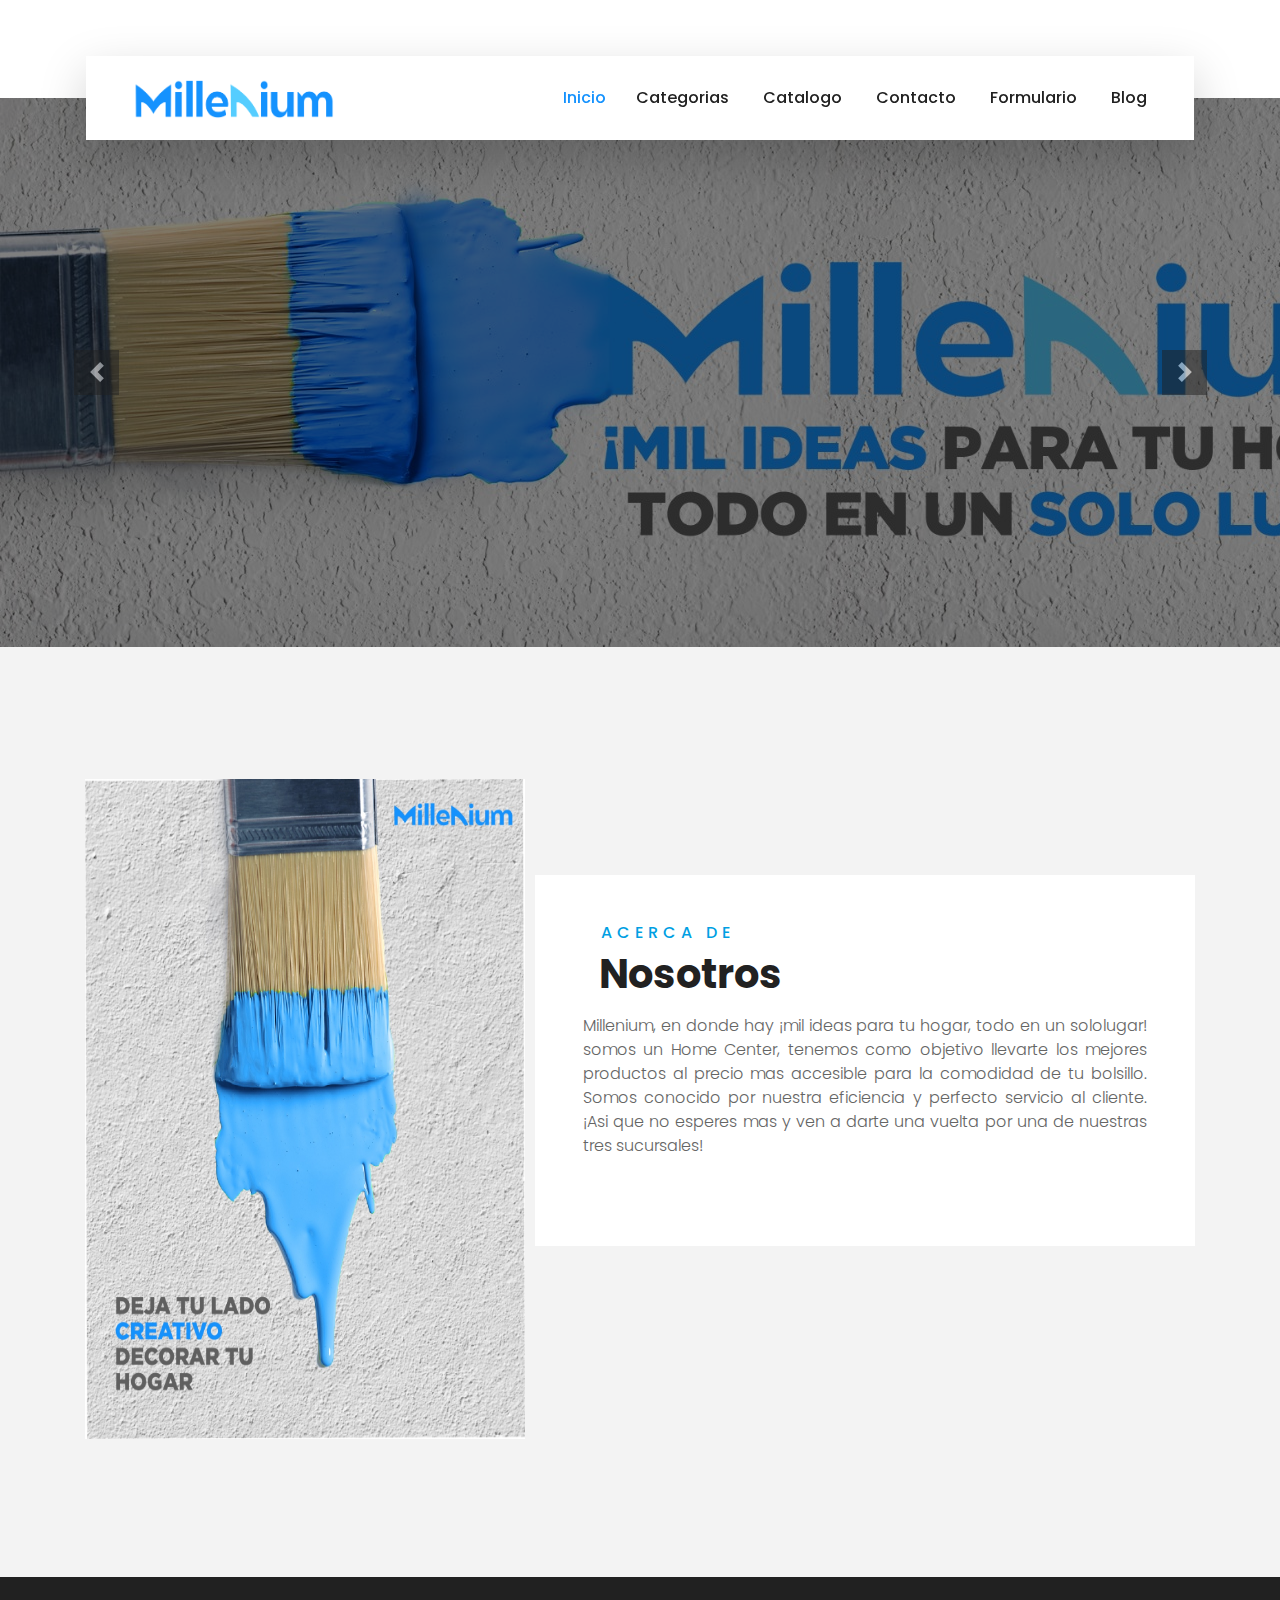
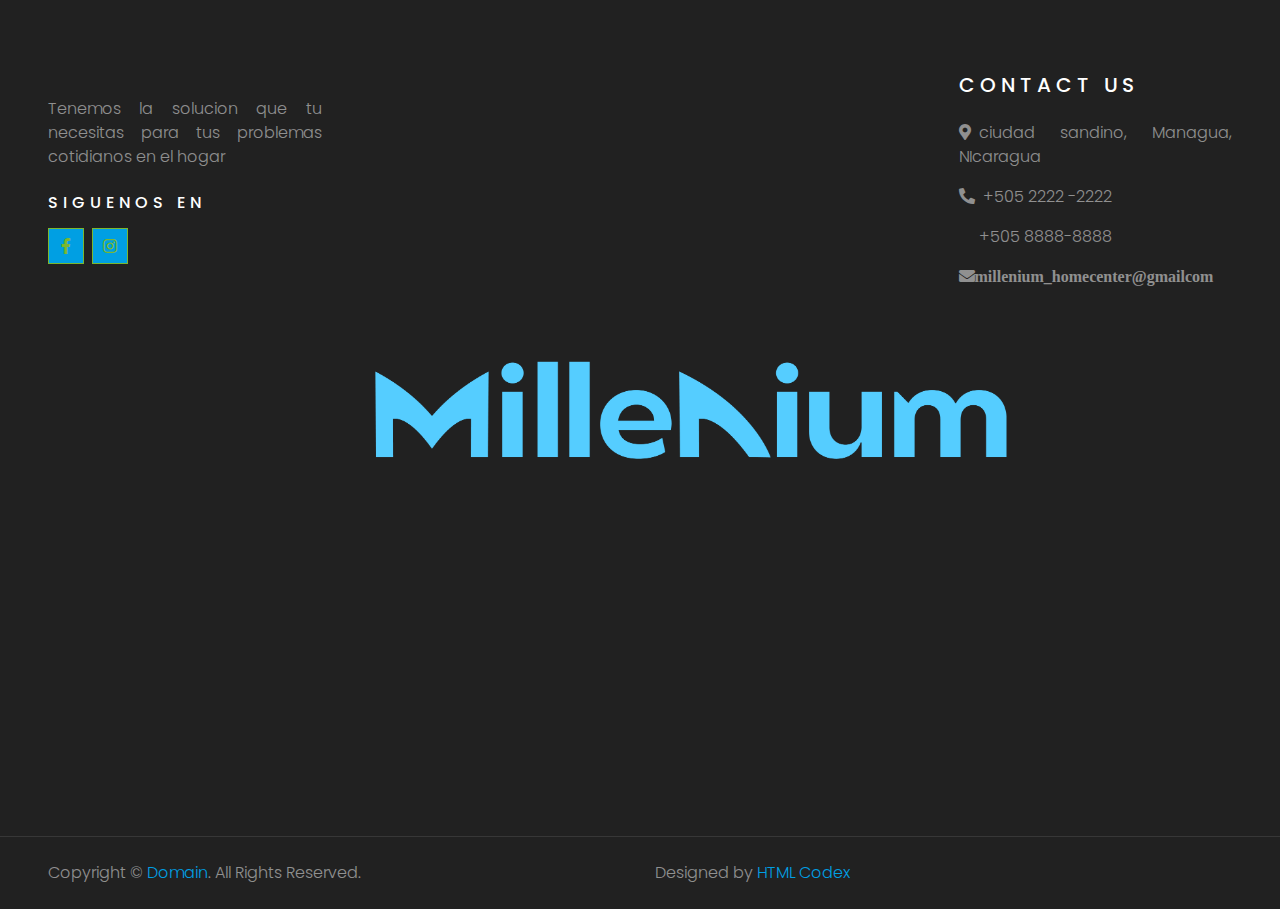
<file: index.html>
<!DOCTYPE html>
<html lang="en">

<head>
    <meta charset="utf-8">
    <title>TRAVELER - Free Travel Website Template</title>
    <meta content="width=device-width, initial-scale=1.0" name="viewport">
    <meta content="Free HTML Templates" name="keywords">
    <meta content="Free HTML Templates" name="description">

    <!-- Favicon -->
    <link href="img/favicon.ico" rel="icon">

    <!-- Google Web Fonts -->
    <link rel="preconnect" href="https://fonts.gstatic.com">
    <link href="https://fonts.googleapis.com/css2?family=Poppins:wght@400;500;600;700&display=swap" rel="stylesheet"> 

    <!-- Font Awesome -->
    <link href="https://cdnjs.cloudflare.com/ajax/libs/font-awesome/5.10.0/css/all.min.css" rel="stylesheet">

    <!-- Libraries Stylesheet -->
    <link href="lib/owlcarousel/assets/owl.carousel.min.css" rel="stylesheet">
    <link href="lib/tempusdominus/css/tempusdominus-bootstrap-4.min.css" rel="stylesheet" />

    <!-- Customized Bootstrap Stylesheet -->
    <link href="css/style.css" rel="stylesheet">
    <style type="text/css">
    body,td,th {
    font-family: Poppins, sans-serif;
}
a:link {
    color: #009FE3;
}
a:hover {
    color: #009FE3;
}
    </style>
</head>

<body>
    <!-- Topbar Start -->
    <div class="container-fluid bg-light pt-3 d-none d-lg-block">
        <div class="container">
            <div class="row">
                <div class="col-lg-6 text-center text-lg-left mb-2 mb-lg-0">
                    <div class="d-inline-flex align-items-center">
                        <p>&nbsp;</p>
                    </div>
                </div>
                <div class="col-lg-6 text-center text-lg-right">
                    </div>
                </div>
            </div>
        </div>
    <!-- Topbar End -->


    <!-- Navbar Start -->
    <div class="container-fluid position-relative nav-bar p-0">
        <div class="container-lg position-relative p-0 px-lg-3" style="z-index: 9;">
            <nav class="navbar navbar-expand-lg bg-light navbar-light shadow-lg py-3 py-lg-0 pl-3 pl-lg-5">
                <a href="" class="navbar-brand">
                <img src="img/millenium_logo.png" width="200" height="41" alt=""/></a>
                <button type="button" class="navbar-toggler" data-toggle="collapse" data-target="#navbarCollapse">
                    <span class="navbar-toggler-icon"></span>
                </button>
                <div class="collapse navbar-collapse justify-content-between px-3" id="navbarCollapse">
                    <div class="navbar-nav ml-auto py-0">
                        <a href="index.html" class="nav-item nav-link active">Inicio</a>
                        <a href="package.html" class="nav-item nav-link">Categorias&nbsp;</a>
                        <a href="service.html" class="nav-item nav-link">Catalogo&nbsp;</a>
						<a href="contact.html" class="nav-item nav-link">Contacto&nbsp;</a>
						<a href="https://docs.google.com/forms/d/e/1FAIpQLSekewBoX2pgidJ1dukVYiYY7jgTGR4jNS1m7VcYXc81F4umog/viewform" class="nav-item nav-link">Formulario&nbsp;</a>
						<a href="https://milleniumthehomecenter.blogspot.com/2023/06/preguntas-frecuentes.html" class="nav-item nav-link">Blog</a>
                    </div>
                </div>
            </nav>
        </div>
    </div>
    <!-- Navbar End -->


    <!-- Carousel Start -->
    <div class="container-fluid p-0">
        <div id="header-carousel" class="carousel slide" data-ride="carousel">
            <div class="carousel-inner">
                <div class="carousel-item active">
                  <img src="img/ad1.jpeg" width="1600" height="549" alt=""/>
<div class="carousel-caption d-flex flex-column align-items-center justify-content-center">
</div>
              </div>
				<div class="carousel-item">
                  <img src="img/millenium_logo.png" width="1600" height="549" alt=""/>
<div class="carousel-caption d-flex flex-column align-items-center justify-content-center">
</div>
			  </div>
                <div class="carousel-item">
                  <img src="img/millenium_footer.png" width="1600" height="549" alt=""/>
<div class="carousel-caption d-flex flex-column align-items-center justify-content-center">
</div>
              </div>
				
            </div>
            <a class="carousel-control-prev" href="#header-carousel" data-slide="prev">
                <div class="btn btn-dark" style="width: 45px; height: 45px;">
                    <span class="carousel-control-prev-icon mb-n2"></span>
                </div>
            </a>
            <a class="carousel-control-next" href="#header-carousel" data-slide="next">
                <div class="btn btn-dark" style="width: 45px; height: 45px;">
                    <span class="carousel-control-next-icon mb-n2"></span>
                </div>
            </a>
        </div>
    </div>
    <!-- Carousel End -->


    <!-- Booking Start -->
    <div class="container-fluid booking mt-5 pb-5">
        <div class="container pb-5">
      </div>
</div>
    <!-- Booking End -->


    <!-- About Start -->
    <div class="container-fluid py-5">
        <div class="container pt-5">
            <div class="row">
                <div class="col-lg-6" style="min-height: 500px;">
                    <div class="position-relative h-100"><img src="img/ad4.jpeg" width="440" height="660" alt=""/></div>
                </div>
                <div class="col-lg-6 pt-5 pb-lg-5">
                    <div class="about-text bg-white p-4 p-lg-5 my-lg-5">
                        <h6 class="text-primary text-uppercase" style="letter-spacing: 5px; color: #009FE3;">&nbsp; <span style="color: #009FE3">acerca</span> <span style="color: #009FE3">de</span></h6>
                        <h1 class="mb-3">&nbsp; Nosotros</h1>
                        <p>Millenium, en donde hay ¡mil ideas para tu hogar, todo en un sololugar! somos un Home Center, tenemos como objetivo llevarte los mejores productos al precio mas accesible para la comodidad de tu bolsillo.
							Somos conocido por nuestra eficiencia y perfecto servicio al cliente. ¡Asi que no esperes mas y ven a darte una vuelta por una de nuestras tres sucursales!&nbsp;</p>
                        <div class="row mb-4">
                        </div>
                    </div>
                </div>
            </div>
        </div>
    </div>
    <!-- About End -->



    <!-- Team End -->


    <!-- Footer Start -->
    <div class="container-fluid bg-dark text-white-50 py-5 px-sm-3 px-lg-5" style="margin-top: 90px;">
        <div class="row pt-5">
            <div class="col-lg-3 col-md-6 mb-5">
                <a href="" class="navbar-brand">
                 </a>
                <p>Tenemos la solucion  que tu necesitas para tus problemas cotidianos en el hogar</p>
                <h6 class="text-white text-uppercase mt-4 mb-3" style="letter-spacing: 5px;">SIguenos en</h6>
                <div class="d-flex justify-content-start">
                    <a class="btn btn-outline-primary btn-square mr-2" href=""><i class="fab fa-facebook-f"></i></a>
                    <a class="btn btn-outline-primary btn-square" href=""><i class="fab fa-instagram"></i></a>
                </div>
            </div>
            <div class="col-lg-3 col-md-6 mb-5"><img src="img/MILLENIUM LaiLaiii-08.png" width="680" height="667" alt="

"/>
            </div>
			<div class="col-lg-3 col-md-6 mb-5">
            </div>
            <div class="col-lg-3 col-md-6 mb-5">
                <h5 class="text-white text-uppercase mb-4" style="letter-spacing: 5px;">Contact Us</h5>
                <p><i class="fa fa-map-marker-alt mr-2"></i>ciudad sandino, Managua, NIcaragua</p>
                <p><i class="fa fa-phone-alt mr-2"></i>+505 2222 -2222</p>
                <p>&nbsp; &nbsp; &nbsp;+505 8888-8888&nbsp; &nbsp; &nbsp; &nbsp; &nbsp; &nbsp; &nbsp;</p>
<p><i class="fa fa-envelope mr-2">millenium_homecenter@gmailcom&nbsp;</i></p>
                <div class="w-100">
                </div>
            </div>
        </div>
    </div>
    <div class="container-fluid bg-dark text-white border-top py-4 px-sm-3 px-md-5" style="border-color: rgba(256, 256, 256, .1) !important;">
        <div class="row">
            <div class="col-lg-6 text-center text-md-left mb-3 mb-md-0">
                <p class="m-0 text-white-50">Copyright &copy; <a href="#">Domain</a>. All Rights Reserved.
                </p>
            </div>
            <div class="col-lg-6 text-center text-md-right">
                <p class="m-0 text-white-50">Designed by <a href="https://htmlcodex.com">HTML Codex</a>
                </p>
            </div>
        </div>
    </div>
    <!-- Footer End -->


    <!-- Back to Top -->
    <a href="#" class="btn btn-lg btn-primary btn-lg-square back-to-top"><i class="fa fa-angle-double-up"></i></a>


    <!-- JavaScript Libraries -->
    <script src="https://code.jquery.com/jquery-3.4.1.min.js"></script>
    <script src="https://stackpath.bootstrapcdn.com/bootstrap/4.4.1/js/bootstrap.bundle.min.js"></script>
    <script src="lib/easing/easing.min.js"></script>
    <script src="lib/owlcarousel/owl.carousel.min.js"></script>
    <script src="lib/tempusdominus/js/moment.min.js"></script>
    <script src="lib/tempusdominus/js/moment-timezone.min.js"></script>
    <script src="lib/tempusdominus/js/tempusdominus-bootstrap-4.min.js"></script>

    <!-- Contact Javascript File -->
    <script src="mail/jqBootstrapValidation.min.js"></script>
    <script src="mail/contact.js"></script>

    <!-- Template Javascript -->
    <script src="js/main.js"></script>
</body>

</html>
</file>
<file: css/style.css>
/******* Bootstrap Theming ********/
/*!
 * Bootstrap v4.5.3 (https://getbootstrap.com/)
 * Copyright 2011-2020 The Bootstrap Authors
 * Copyright 2011-2020 Twitter, Inc.
 * Licensed under MIT (https://github.com/twbs/bootstrap/blob/main/LICENSE)
 */
:root {
  --blue: #007bff;
  --indigo: #6610f2;
  --purple: #6f42c1;
  --pink: #e83e8c;
  --red: #dc3545;
  --orange: #fd7e14;
  --yellow: #ffc107;
  --green: #28a745;
  --teal: #20c997;
  --cyan: #17a2b8;
  --white: #fff;
  --gray: #6c757d;
  --gray-dark: #343a40;
  --primary: #7AB730;
  --secondary: #f4faec;
  --success: #28a745;
  --info: #17a2b8;
  --warning: #ffc107;
  --danger: #dc3545;
  --light: #FFFFFF;
  --dark: #212121;
  --breakpoint-xs: 0;
  --breakpoint-sm: 576px;
  --breakpoint-md: 768px;
  --breakpoint-lg: 992px;
  --breakpoint-xl: 1200px;
  --font-family-sans-serif: "Poppins", sans-serif;
  --font-family-monospace: SFMono-Regular, Menlo, Monaco, Consolas, "Liberation Mono", "Courier New", monospace;
}

*,
*::before,
*::after {
  box-sizing: border-box;
}

html {
  font-family: sans-serif;
  line-height: 1.15;
  -webkit-text-size-adjust: 100%;
  -webkit-tap-highlight-color: rgba(0, 0, 0, 0);
}

article, aside, figcaption, figure, footer, header, hgroup, main, nav, section {
  display: block;
}

body {
  margin: 0;
  font-family: "Poppins", sans-serif;
  font-size: 1rem;
  font-weight: 400;
  line-height: 1.5;
  color: #656565;
  text-align: left;
  background-color: #F3F3F3;
}

[tabindex="-1"]:focus:not(:focus-visible) {
  outline: 0 !important;
}

hr {
  box-sizing: content-box;
  height: 0;
  overflow: visible;
}

h1, h2, h3, h4, h5, h6 {
  margin-top: 0;
  margin-bottom: 0.5rem;
}

p {
    margin-top: 0;
    margin-bottom: 1rem;
    text-align: justify;
    font-weight: 300;
}

abbr[title],
abbr[data-original-title] {
  text-decoration: underline;
  text-decoration: underline dotted;
  cursor: help;
  border-bottom: 0;
  text-decoration-skip-ink: none;
}

address {
  margin-bottom: 1rem;
  font-style: normal;
  line-height: inherit;
}

ol,
ul,
dl {
  margin-top: 0;
  margin-bottom: 1rem;
}

ol ol,
ul ul,
ol ul,
ul ol {
  margin-bottom: 0;
}

dt {
  font-weight: 700;
}

dd {
  margin-bottom: .5rem;
  margin-left: 0;
}

blockquote {
  margin: 0 0 1rem;
}

b,
strong {
  font-weight: bolder;
}

small {
  font-size: 80%;
}

sub,
sup {
  position: relative;
  font-size: 75%;
  line-height: 0;
  vertical-align: baseline;
}

sub {
  bottom: -.25em;
}

sup {
  top: -.5em;
}

a {
  color: #7AB730;
  text-decoration: none;
  background-color: transparent;
}

a:hover {
  color: #527a20;
  text-decoration: underline;
}

a:not([href]):not([class]) {
  color: inherit;
  text-decoration: none;
}

a:not([href]):not([class]):hover {
    color: inherit;
    text-decoration: none;
    text-align: center;
}

pre,
code,
kbd,
samp {
  font-family: SFMono-Regular, Menlo, Monaco, Consolas, "Liberation Mono", "Courier New", monospace;
  font-size: 1em;
}

pre {
  margin-top: 0;
  margin-bottom: 1rem;
  overflow: auto;
  -ms-overflow-style: scrollbar;
}

figure {
  margin: 0 0 1rem;
}

img {
    vertical-align: middle;
    border-style: none;
}

svg {
  overflow: hidden;
  vertical-align: middle;
}

table {
  border-collapse: collapse;
}

caption {
  padding-top: 0.75rem;
  padding-bottom: 0.75rem;
  color: #6c757d;
  text-align: left;
  caption-side: bottom;
}

th {
  text-align: inherit;
  text-align: -webkit-match-parent;
}

label {
  display: inline-block;
  margin-bottom: 0.5rem;
}

button {
  border-radius: 0;
}

button:focus {
  outline: 1px dotted;
  outline: 5px auto -webkit-focus-ring-color;
}

input,
button,
select,
optgroup,
textarea {
  margin: 0;
  font-family: inherit;
  font-size: inherit;
  line-height: inherit;
}

button,
input {
  overflow: visible;
}

button,
select {
  text-transform: none;
}

[role="button"] {
  cursor: pointer;
}

select {
  word-wrap: normal;
}

button,
[type="button"],
[type="reset"],
[type="submit"] {
  -webkit-appearance: button;
}

button:not(:disabled),
[type="button"]:not(:disabled),
[type="reset"]:not(:disabled),
[type="submit"]:not(:disabled) {
  cursor: pointer;
}

button::-moz-focus-inner,
[type="button"]::-moz-focus-inner,
[type="reset"]::-moz-focus-inner,
[type="submit"]::-moz-focus-inner {
  padding: 0;
  border-style: none;
}

input[type="radio"],
input[type="checkbox"] {
  box-sizing: border-box;
  padding: 0;
}

textarea {
  overflow: auto;
  resize: vertical;
}

fieldset {
  min-width: 0;
  padding: 0;
  margin: 0;
  border: 0;
}

legend {
  display: block;
  width: 100%;
  max-width: 100%;
  padding: 0;
  margin-bottom: .5rem;
  font-size: 1.5rem;
  line-height: inherit;
  color: inherit;
  white-space: normal;
}
.btn.btn-lg.btn-primary.btn-lg-square.back-to-top {
    background-color: #0094E7;
}
.col-lg-3.col-md-6.mb-5 .d-flex.justify-content-start .btn.btn-outline-primary.btn-square.mr-2 {
    background-color: #009FE3;
}
.col-lg-3.col-md-6.mb-5 .d-flex.justify-content-start .btn.btn-outline-primary.btn-square {
    background-color: #009FE3;
}
.btn.btn-lg.btn-primary.btn-lg-square.back-to-top {
    background-color: #55CDFF;
}





@media (max-width: 1200px) {
  legend {
    font-size: calc(1.275rem + 0.3vw) ;
  }
.container-fluid.page-header {
    background-color: rgba(0,159,227,1.00);
}

.container.py-5 .text-center.mb-3.pb-3 .text-primary.text-uppercase {
    color: #009FE3;
    text-shadow: 0px 0px #000000;
}

}

progress {
  vertical-align: baseline;
}

[type="number"]::-webkit-inner-spin-button,
[type="number"]::-webkit-outer-spin-button {
  height: auto;
}

[type="search"] {
  outline-offset: -2px;
  -webkit-appearance: none;
}

[type="search"]::-webkit-search-decoration {
  -webkit-appearance: none;
}

::-webkit-file-upload-button {
  font: inherit;
  -webkit-appearance: button;
}

output {
  display: inline-block;
}

summary {
  display: list-item;
  cursor: pointer;
}

template {
  display: none;
}

[hidden] {
  display: none !important;
}

h1, h2, h3, h4, h5, h6,
.h1, .h2, .h3, .h4, .h5, .h6 {
  margin-bottom: 0.5rem;
  font-weight: 500;
  line-height: 1.2;
  color: #212121;
}

h1, .h1 {
  font-size: 2.5rem;
}

@media (max-width: 1200px) {
  h1, .h1 {
    font-size: calc(1.375rem + 1.5vw) ;
  }
}

h2, .h2 {
  font-size: 2rem;
}

@media (max-width: 1200px) {
  h2, .h2 {
    font-size: calc(1.325rem + 0.9vw) ;
  }
}

h3, .h3 {
  font-size: 1.75rem;
}

@media (max-width: 1200px) {
  h3, .h3 {
    font-size: calc(1.3rem + 0.6vw) ;
  }
}

h4, .h4 {
  font-size: 1.5rem;
}

@media (max-width: 1200px) {
  h4, .h4 {
    font-size: calc(1.275rem + 0.3vw) ;
  }
}

h5, .h5 {
  font-size: 1.25rem;
}

h6, .h6 {
  font-size: 1rem;
}

.lead {
  font-size: 1.25rem;
  font-weight: 300;
}

.display-1 {
  font-size: 6rem;
  font-weight: 300;
  line-height: 1.2;
}

@media (max-width: 1200px) {
  .display-1 {
    font-size: calc(1.725rem + 5.7vw) ;
  }
}

.display-2 {
  font-size: 5.5rem;
  font-weight: 300;
  line-height: 1.2;
}

@media (max-width: 1200px) {
  .display-2 {
    font-size: calc(1.675rem + 5.1vw) ;
  }
}

.display-3 {
  font-size: 4.5rem;
  font-weight: 300;
  line-height: 1.2;
}

@media (max-width: 1200px) {
  .display-3 {
    font-size: calc(1.575rem + 3.9vw) ;
  }
}

.display-4 {
  font-size: 3.5rem;
  font-weight: 300;
  line-height: 1.2;
}

@media (max-width: 1200px) {
  .display-4 {
    font-size: calc(1.475rem + 2.7vw) ;
  }
}

hr {
  margin-top: 1rem;
  margin-bottom: 1rem;
  border: 0;
  border-top: 1px solid rgba(0, 0, 0, 0.1);
}

small,
.small {
  font-size: 80%;
  font-weight: 400;
}

mark,
.mark {
  padding: 0.2em;
  background-color: #fcf8e3;
}

.list-unstyled {
  padding-left: 0;
  list-style: none;
}

.list-inline {
  padding-left: 0;
  list-style: none;
}

.list-inline-item {
  display: inline-block;
}

.list-inline-item:not(:last-child) {
  margin-right: 0.5rem;
}

.initialism {
  font-size: 90%;
  text-transform: uppercase;
}

.blockquote {
  margin-bottom: 1rem;
  font-size: 1.25rem;
}

.blockquote-footer {
  display: block;
  font-size: 80%;
  color: #6c757d;
}

.blockquote-footer::before {
  content: "\2014\00A0";
}

.img-fluid {
  max-width: 100%;
  height: auto;
}

.img-thumbnail {
  padding: 0.25rem;
  background-color: #F3F3F3;
  border: 1px solid #dee2e6;
  max-width: 100%;
  height: auto;
}

.figure {
  display: inline-block;
}

.figure-img {
  margin-bottom: 0.5rem;
  line-height: 1;
}

.figure-caption {
  font-size: 90%;
  color: #6c757d;
}

code {
  font-size: 87.5%;
  color: #e83e8c;
  word-wrap: break-word;
}

a > code {
  color: inherit;
}

kbd {
  padding: 0.2rem 0.4rem;
  font-size: 87.5%;
  color: #fff;
  background-color: #212529;
}

kbd kbd {
  padding: 0;
  font-size: 100%;
  font-weight: 700;
}

pre {
  display: block;
  font-size: 87.5%;
  color: #212529;
}

pre code {
  font-size: inherit;
  color: inherit;
  word-break: normal;
}

.pre-scrollable {
  max-height: 340px;
  overflow-y: scroll;
}

.container,
.container-fluid,
.container-sm,
.container-md,
.container-lg,
.container-xl {
  width: 100%;
  padding-right: 15px;
  padding-left: 15px;
  margin-right: auto;
  margin-left: auto;
}

@media (min-width: 576px) {
  .container, .container-sm {
    max-width: 540px;
  }
}

@media (min-width: 768px) {
  .container, .container-sm, .container-md {
    max-width: 720px;
  }
}

@media (min-width: 992px) {
  .container, .container-sm, .container-md, .container-lg {
    max-width: 960px;
  }
}

@media (min-width: 1200px) {
  .container, .container-sm, .container-md, .container-lg, .container-xl {
    max-width: 1140px;
  }
}

.row {
  display: flex;
  flex-wrap: wrap;
  margin-right: -15px;
  margin-left: -15px;
}

.no-gutters {
  margin-right: 0;
  margin-left: 0;
}

.no-gutters > .col,
.no-gutters > [class*="col-"] {
  padding-right: 0;
  padding-left: 0;
}

.col-1, .col-2, .col-3, .col-4, .col-5, .col-6, .col-7, .col-8, .col-9, .col-10, .col-11, .col-12, .col,
.col-auto, .col-sm-1, .col-sm-2, .col-sm-3, .col-sm-4, .col-sm-5, .col-sm-6, .col-sm-7, .col-sm-8, .col-sm-9, .col-sm-10, .col-sm-11, .col-sm-12, .col-sm,
.col-sm-auto, .col-md-1, .col-md-2, .col-md-3, .col-md-4, .col-md-5, .col-md-6, .col-md-7, .col-md-8, .col-md-9, .col-md-10, .col-md-11, .col-md-12, .col-md,
.col-md-auto, .col-lg-1, .col-lg-2, .col-lg-3, .col-lg-4, .col-lg-5, .col-lg-6, .col-lg-7, .col-lg-8, .col-lg-9, .col-lg-10, .col-lg-11, .col-lg-12, .col-lg,
.col-lg-auto, .col-xl-1, .col-xl-2, .col-xl-3, .col-xl-4, .col-xl-5, .col-xl-6, .col-xl-7, .col-xl-8, .col-xl-9, .col-xl-10, .col-xl-11, .col-xl-12, .col-xl,
.col-xl-auto {
  position: relative;
  width: 100%;
  padding-right: 15px;
  padding-left: 15px;
}

.col {
  flex-basis: 0;
  flex-grow: 1;
  max-width: 100%;
}

.row-cols-1 > * {
  flex: 0 0 100%;
  max-width: 100%;
}

.row-cols-2 > * {
  flex: 0 0 50%;
  max-width: 50%;
}

.row-cols-3 > * {
  flex: 0 0 33.33333%;
  max-width: 33.33333%;
}

.row-cols-4 > * {
  flex: 0 0 25%;
  max-width: 25%;
}

.row-cols-5 > * {
  flex: 0 0 20%;
  max-width: 20%;
}

.row-cols-6 > * {
  flex: 0 0 16.66667%;
  max-width: 16.66667%;
}

.col-auto {
  flex: 0 0 auto;
  width: auto;
  max-width: 100%;
}

.col-1 {
  flex: 0 0 8.33333%;
  max-width: 8.33333%;
}

.col-2 {
  flex: 0 0 16.66667%;
  max-width: 16.66667%;
}

.col-3 {
  flex: 0 0 25%;
  max-width: 25%;
}

.col-4 {
  flex: 0 0 33.33333%;
  max-width: 33.33333%;
}
.col-lg-6.pt-5.pb-lg-5 .about-text.bg-white.p-4.p-lg-5.my-lg-5 #boton {
    background-color: #009FE3;
    background-image: -webkit-linear-gradient(270deg,rgba(255,255,255,1.00) 0%,rgba(0,159,227,1.00) 0%);
    background-image: -moz-linear-gradient(270deg,rgba(255,255,255,1.00) 0%,rgba(0,159,227,1.00) 0%);
    background-image: -o-linear-gradient(270deg,rgba(255,255,255,1.00) 0%,rgba(0,159,227,1.00) 0%);
    background-image: linear-gradient(180deg,rgba(255,255,255,1.00) 0%,rgba(0,159,227,1.00) 0%);
}


.col-5 {
  flex: 0 0 41.66667%;
  max-width: 41.66667%;
}

.col-6 {
  flex: 0 0 50%;
  max-width: 50%;
}

.col-7 {
  flex: 0 0 58.33333%;
  max-width: 58.33333%;
}

.col-8 {
  flex: 0 0 66.66667%;
  max-width: 66.66667%;
}

.col-9 {
  flex: 0 0 75%;
  max-width: 75%;
}

.col-10 {
  flex: 0 0 83.33333%;
  max-width: 83.33333%;
}

.col-11 {
  flex: 0 0 91.66667%;
  max-width: 91.66667%;
}

.col-12 {
  flex: 0 0 100%;
  max-width: 100%;
}

.order-first {
  order: -1;
}

.order-last {
  order: 13;
}

.order-0 {
  order: 0;
}

.order-1 {
  order: 1;
}

.order-2 {
  order: 2;
}

.order-3 {
  order: 3;
}

.order-4 {
  order: 4;
}

.order-5 {
  order: 5;
}

.order-6 {
  order: 6;
}

.order-7 {
  order: 7;
}

.order-8 {
  order: 8;
}

.order-9 {
  order: 9;
}

.order-10 {
  order: 10;
}

.order-11 {
  order: 11;
}

.order-12 {
  order: 12;
}

.offset-1 {
  margin-left: 8.33333%;
}

.offset-2 {
  margin-left: 16.66667%;
}

.offset-3 {
  margin-left: 25%;
}

.offset-4 {
  margin-left: 33.33333%;
}

.offset-5 {
  margin-left: 41.66667%;
}

.offset-6 {
  margin-left: 50%;
}

.offset-7 {
  margin-left: 58.33333%;
}

.offset-8 {
  margin-left: 66.66667%;
}

.offset-9 {
  margin-left: 75%;
}

.offset-10 {
  margin-left: 83.33333%;
}

.offset-11 {
  margin-left: 91.66667%;
}

@media (min-width: 576px) {
  .col-sm {
    flex-basis: 0;
    flex-grow: 1;
    max-width: 100%;
  }
  .row-cols-sm-1 > * {
    flex: 0 0 100%;
    max-width: 100%;
  }
  .row-cols-sm-2 > * {
    flex: 0 0 50%;
    max-width: 50%;
  }
  .row-cols-sm-3 > * {
    flex: 0 0 33.33333%;
    max-width: 33.33333%;
  }
  .row-cols-sm-4 > * {
    flex: 0 0 25%;
    max-width: 25%;
  }
  .row-cols-sm-5 > * {
    flex: 0 0 20%;
    max-width: 20%;
  }
  .row-cols-sm-6 > * {
    flex: 0 0 16.66667%;
    max-width: 16.66667%;
  }
  .col-sm-auto {
    flex: 0 0 auto;
    width: auto;
    max-width: 100%;
  }
  .col-sm-1 {
    flex: 0 0 8.33333%;
    max-width: 8.33333%;
  }
  .col-sm-2 {
    flex: 0 0 16.66667%;
    max-width: 16.66667%;
  }
  .col-sm-3 {
    flex: 0 0 25%;
    max-width: 25%;
  }
  .col-sm-4 {
    flex: 0 0 33.33333%;
    max-width: 33.33333%;
  }
  .col-sm-5 {
    flex: 0 0 41.66667%;
    max-width: 41.66667%;
  }
  .col-sm-6 {
    flex: 0 0 50%;
    max-width: 50%;
  }
  .col-sm-7 {
    flex: 0 0 58.33333%;
    max-width: 58.33333%;
  }
  .col-sm-8 {
    flex: 0 0 66.66667%;
    max-width: 66.66667%;
  }
  .col-sm-9 {
    flex: 0 0 75%;
    max-width: 75%;
  }
  .col-sm-10 {
    flex: 0 0 83.33333%;
    max-width: 83.33333%;
  }
  .col-sm-11 {
    flex: 0 0 91.66667%;
    max-width: 91.66667%;
  }
  .col-sm-12 {
    flex: 0 0 100%;
    max-width: 100%;
  }
  .order-sm-first {
    order: -1;
  }
  .order-sm-last {
    order: 13;
  }
  .order-sm-0 {
    order: 0;
  }
  .order-sm-1 {
    order: 1;
  }
  .order-sm-2 {
    order: 2;
  }
  .order-sm-3 {
    order: 3;
  }
  .order-sm-4 {
    order: 4;
  }
  .order-sm-5 {
    order: 5;
  }
  .order-sm-6 {
    order: 6;
  }
  .order-sm-7 {
    order: 7;
  }
  .order-sm-8 {
    order: 8;
  }
  .order-sm-9 {
    order: 9;
  }
  .order-sm-10 {
    order: 10;
  }
  .order-sm-11 {
    order: 11;
  }
  .order-sm-12 {
    order: 12;
  }
  .offset-sm-0 {
    margin-left: 0;
  }
  .offset-sm-1 {
    margin-left: 8.33333%;
  }
  .offset-sm-2 {
    margin-left: 16.66667%;
  }
  .offset-sm-3 {
    margin-left: 25%;
  }
  .offset-sm-4 {
    margin-left: 33.33333%;
  }
  .offset-sm-5 {
    margin-left: 41.66667%;
  }
  .offset-sm-6 {
    margin-left: 50%;
  }
  .offset-sm-7 {
    margin-left: 58.33333%;
  }
  .offset-sm-8 {
    margin-left: 66.66667%;
  }
  .offset-sm-9 {
    margin-left: 75%;
  }
  .offset-sm-10 {
    margin-left: 83.33333%;
  }
  .offset-sm-11 {
    margin-left: 91.66667%;
  }
}

@media (min-width: 768px) {
  .col-md {
    flex-basis: 0;
    flex-grow: 1;
    max-width: 100%;
  }
  .row-cols-md-1 > * {
    flex: 0 0 100%;
    max-width: 100%;
  }
  .row-cols-md-2 > * {
    flex: 0 0 50%;
    max-width: 50%;
  }
  .row-cols-md-3 > * {
    flex: 0 0 33.33333%;
    max-width: 33.33333%;
  }
  .row-cols-md-4 > * {
    flex: 0 0 25%;
    max-width: 25%;
  }
  .row-cols-md-5 > * {
    flex: 0 0 20%;
    max-width: 20%;
  }
  .row-cols-md-6 > * {
    flex: 0 0 16.66667%;
    max-width: 16.66667%;
  }
  .col-md-auto {
    flex: 0 0 auto;
    width: auto;
    max-width: 100%;
  }
  .col-md-1 {
    flex: 0 0 8.33333%;
    max-width: 8.33333%;
  }
  .col-md-2 {
    flex: 0 0 16.66667%;
    max-width: 16.66667%;
  }
  .col-md-3 {
    flex: 0 0 25%;
    max-width: 25%;
  }
  .col-md-4 {
    flex: 0 0 33.33333%;
    max-width: 33.33333%;
  }
  .col-md-5 {
    flex: 0 0 41.66667%;
    max-width: 41.66667%;
  }
  .col-md-6 {
    flex: 0 0 50%;
    max-width: 50%;
  }
  .col-md-7 {
    flex: 0 0 58.33333%;
    max-width: 58.33333%;
  }
  .col-md-8 {
    flex: 0 0 66.66667%;
    max-width: 66.66667%;
  }
  .col-md-9 {
    flex: 0 0 75%;
    max-width: 75%;
  }
  .col-md-10 {
    flex: 0 0 83.33333%;
    max-width: 83.33333%;
  }
  .col-md-11 {
    flex: 0 0 91.66667%;
    max-width: 91.66667%;
  }
  .col-md-12 {
    flex: 0 0 100%;
    max-width: 100%;
  }
  .order-md-first {
    order: -1;
  }
  .order-md-last {
    order: 13;
  }
  .order-md-0 {
    order: 0;
  }
  .order-md-1 {
    order: 1;
  }
  .order-md-2 {
    order: 2;
  }
  .order-md-3 {
    order: 3;
  }
  .order-md-4 {
    order: 4;
  }
  .order-md-5 {
    order: 5;
  }
  .order-md-6 {
    order: 6;
  }
  .order-md-7 {
    order: 7;
  }
  .order-md-8 {
    order: 8;
  }
  .order-md-9 {
    order: 9;
  }
  .order-md-10 {
    order: 10;
  }
  .order-md-11 {
    order: 11;
  }
  .order-md-12 {
    order: 12;
  }
  .offset-md-0 {
    margin-left: 0;
  }
  .offset-md-1 {
    margin-left: 8.33333%;
  }
  .offset-md-2 {
    margin-left: 16.66667%;
  }
  .offset-md-3 {
    margin-left: 25%;
  }
  .offset-md-4 {
    margin-left: 33.33333%;
  }
  .offset-md-5 {
    margin-left: 41.66667%;
  }
  .offset-md-6 {
    margin-left: 50%;
  }
  .offset-md-7 {
    margin-left: 58.33333%;
  }
  .offset-md-8 {
    margin-left: 66.66667%;
  }
  .offset-md-9 {
    margin-left: 75%;
  }
  .offset-md-10 {
    margin-left: 83.33333%;
  }
  .offset-md-11 {
    margin-left: 91.66667%;
  }
}

@media (min-width: 992px) {
  .col-lg {
    flex-basis: 0;
    flex-grow: 1;
    max-width: 100%;
  }
  .row-cols-lg-1 > * {
    flex: 0 0 100%;
    max-width: 100%;
  }
  .row-cols-lg-2 > * {
    flex: 0 0 50%;
    max-width: 50%;
  }
  .row-cols-lg-3 > * {
    flex: 0 0 33.33333%;
    max-width: 33.33333%;
  }
  .row-cols-lg-4 > * {
    flex: 0 0 25%;
    max-width: 25%;
  }
  .row-cols-lg-5 > * {
    flex: 0 0 20%;
    max-width: 20%;
  }
  .row-cols-lg-6 > * {
    flex: 0 0 16.66667%;
    max-width: 16.66667%;
  }
  .col-lg-auto {
    flex: 0 0 auto;
    width: auto;
    max-width: 100%;
  }
  .col-lg-1 {
    flex: 0 0 8.33333%;
    max-width: 8.33333%;
  }
  .col-lg-2 {
    flex: 0 0 16.66667%;
    max-width: 16.66667%;
  }
  .col-lg-3 {
    flex: 0 0 25%;
    max-width: 25%;
  }
  .col-lg-4 {
    flex: 0 0 33.33333%;
    max-width: 33.33333%;
  }
  .col-lg-5 {
    flex: 0 0 41.66667%;
    max-width: 41.66667%;
  }
  .col-lg-6 {
    flex: 0 0 50%;
    max-width: 50%;
  }
  .col-lg-7 {
    flex: 0 0 58.33333%;
    max-width: 58.33333%;
  }
  .col-lg-8 {
    flex: 0 0 66.66667%;
    max-width: 66.66667%;
  }
  .col-lg-9 {
    flex: 0 0 75%;
    max-width: 75%;
  }
  .col-lg-10 {
    flex: 0 0 83.33333%;
    max-width: 83.33333%;
  }
  .col-lg-11 {
    flex: 0 0 91.66667%;
    max-width: 91.66667%;
  }
  .col-lg-12 {
    flex: 0 0 100%;
    max-width: 100%;
  }
  .order-lg-first {
    order: -1;
  }
  .order-lg-last {
    order: 13;
  }
  .order-lg-0 {
    order: 0;
  }
  .order-lg-1 {
    order: 1;
  }
  .order-lg-2 {
    order: 2;
  }
  .order-lg-3 {
    order: 3;
  }
  .order-lg-4 {
    order: 4;
  }
  .order-lg-5 {
    order: 5;
  }
  .order-lg-6 {
    order: 6;
  }
  .order-lg-7 {
    order: 7;
  }
  .order-lg-8 {
    order: 8;
  }
  .order-lg-9 {
    order: 9;
  }
  .order-lg-10 {
    order: 10;
  }
  .order-lg-11 {
    order: 11;
  }
  .order-lg-12 {
    order: 12;
  }
  .offset-lg-0 {
    margin-left: 0;
  }
  .offset-lg-1 {
    margin-left: 8.33333%;
  }
  .offset-lg-2 {
    margin-left: 16.66667%;
  }
  .offset-lg-3 {
    margin-left: 25%;
  }
  .offset-lg-4 {
    margin-left: 33.33333%;
  }
  .offset-lg-5 {
    margin-left: 41.66667%;
  }
  .offset-lg-6 {
    margin-left: 50%;
  }
  .offset-lg-7 {
    margin-left: 58.33333%;
  }
  .offset-lg-8 {
    margin-left: 66.66667%;
  }
  .offset-lg-9 {
    margin-left: 75%;
  }
  .offset-lg-10 {
    margin-left: 83.33333%;
  }
  .offset-lg-11 {
    margin-left: 91.66667%;
  }
}

@media (min-width: 1200px) {
  .col-xl {
    flex-basis: 0;
    flex-grow: 1;
    max-width: 100%;
  }
  .row-cols-xl-1 > * {
    flex: 0 0 100%;
    max-width: 100%;
  }
  .row-cols-xl-2 > * {
    flex: 0 0 50%;
    max-width: 50%;
  }
  .row-cols-xl-3 > * {
    flex: 0 0 33.33333%;
    max-width: 33.33333%;
  }
  .row-cols-xl-4 > * {
    flex: 0 0 25%;
    max-width: 25%;
  }
  .row-cols-xl-5 > * {
    flex: 0 0 20%;
    max-width: 20%;
  }
  .row-cols-xl-6 > * {
    flex: 0 0 16.66667%;
    max-width: 16.66667%;
  }
  .col-xl-auto {
    flex: 0 0 auto;
    width: auto;
    max-width: 100%;
  }
  .col-xl-1 {
    flex: 0 0 8.33333%;
    max-width: 8.33333%;
  }
  .col-xl-2 {
    flex: 0 0 16.66667%;
    max-width: 16.66667%;
  }
  .col-xl-3 {
    flex: 0 0 25%;
    max-width: 25%;
  }
  .col-xl-4 {
    flex: 0 0 33.33333%;
    max-width: 33.33333%;
  }
  .col-xl-5 {
    flex: 0 0 41.66667%;
    max-width: 41.66667%;
  }
  .col-xl-6 {
    flex: 0 0 50%;
    max-width: 50%;
  }
  .col-xl-7 {
    flex: 0 0 58.33333%;
    max-width: 58.33333%;
  }
  .col-xl-8 {
    flex: 0 0 66.66667%;
    max-width: 66.66667%;
  }
  .col-xl-9 {
    flex: 0 0 75%;
    max-width: 75%;
  }
  .col-xl-10 {
    flex: 0 0 83.33333%;
    max-width: 83.33333%;
  }
  .col-xl-11 {
    flex: 0 0 91.66667%;
    max-width: 91.66667%;
  }
  .col-xl-12 {
    flex: 0 0 100%;
    max-width: 100%;
  }
  .order-xl-first {
    order: -1;
  }
  .order-xl-last {
    order: 13;
  }
  .order-xl-0 {
    order: 0;
  }
  .order-xl-1 {
    order: 1;
  }
  .order-xl-2 {
    order: 2;
  }
  .order-xl-3 {
    order: 3;
  }
  .order-xl-4 {
    order: 4;
  }
  .order-xl-5 {
    order: 5;
  }
  .order-xl-6 {
    order: 6;
  }
  .order-xl-7 {
    order: 7;
  }
  .order-xl-8 {
    order: 8;
  }
  .order-xl-9 {
    order: 9;
  }
  .order-xl-10 {
    order: 10;
  }
  .order-xl-11 {
    order: 11;
  }
  .order-xl-12 {
    order: 12;
  }
  .offset-xl-0 {
    margin-left: 0;
  }
  .offset-xl-1 {
    margin-left: 8.33333%;
  }
  .offset-xl-2 {
    margin-left: 16.66667%;
  }
  .offset-xl-3 {
    margin-left: 25%;
  }
  .offset-xl-4 {
    margin-left: 33.33333%;
  }
  .offset-xl-5 {
    margin-left: 41.66667%;
  }
  .offset-xl-6 {
    margin-left: 50%;
  }
  .offset-xl-7 {
    margin-left: 58.33333%;
  }
  .offset-xl-8 {
    margin-left: 66.66667%;
  }
  .offset-xl-9 {
    margin-left: 75%;
  }
  .offset-xl-10 {
    margin-left: 83.33333%;
  }
  .offset-xl-11 {
    margin-left: 91.66667%;
  }
}

.table {
  width: 100%;
  margin-bottom: 1rem;
  color: #656565;
}

.table th,
.table td {
  padding: 0.75rem;
  vertical-align: top;
  border-top: 1px solid #dee2e6;
}

.table thead th {
  vertical-align: bottom;
  border-bottom: 2px solid #dee2e6;
}

.table tbody + tbody {
  border-top: 2px solid #dee2e6;
}

.table-sm th,
.table-sm td {
  padding: 0.3rem;
}

.table-bordered {
  border: 1px solid #dee2e6;
}

.table-bordered th,
.table-bordered td {
  border: 1px solid #dee2e6;
}

.table-bordered thead th,
.table-bordered thead td {
  border-bottom-width: 2px;
}

.table-borderless th,
.table-borderless td,
.table-borderless thead th,
.table-borderless tbody + tbody {
  border: 0;
}

.table-striped tbody tr:nth-of-type(odd) {
  background-color: rgba(0, 0, 0, 0.05);
}

.table-hover tbody tr:hover {
  color: #656565;
  background-color: rgba(0, 0, 0, 0.075);
}

.table-primary,
.table-primary > th,
.table-primary > td {
  background-color: #daebc5;
}

.table-primary th,
.table-primary td,
.table-primary thead th,
.table-primary tbody + tbody {
  border-color: #bada93;
}

.table-hover .table-primary:hover {
  background-color: #cee4b2;
}

.table-hover .table-primary:hover > td,
.table-hover .table-primary:hover > th {
  background-color: #cee4b2;
}

.table-secondary,
.table-secondary > th,
.table-secondary > td {
  background-color: #fcfefa;
}

.table-secondary th,
.table-secondary td,
.table-secondary thead th,
.table-secondary tbody + tbody {
  border-color: #f9fcf5;
}

.table-hover .table-secondary:hover {
  background-color: #effae5;
}

.table-hover .table-secondary:hover > td,
.table-hover .table-secondary:hover > th {
  background-color: #effae5;
}

.table-success,
.table-success > th,
.table-success > td {
  background-color: #c3e6cb;
}

.table-success th,
.table-success td,
.table-success thead th,
.table-success tbody + tbody {
  border-color: #8fd19e;
}

.table-hover .table-success:hover {
  background-color: #b1dfbb;
}

.table-hover .table-success:hover > td,
.table-hover .table-success:hover > th {
  background-color: #b1dfbb;
}

.table-info,
.table-info > th,
.table-info > td {
  background-color: #bee5eb;
}

.table-info th,
.table-info td,
.table-info thead th,
.table-info tbody + tbody {
  border-color: #86cfda;
}

.table-hover .table-info:hover {
  background-color: #abdde5;
}

.table-hover .table-info:hover > td,
.table-hover .table-info:hover > th {
  background-color: #abdde5;
}

.table-warning,
.table-warning > th,
.table-warning > td {
  background-color: #ffeeba;
}

.table-warning th,
.table-warning td,
.table-warning thead th,
.table-warning tbody + tbody {
  border-color: #ffdf7e;
}

.table-hover .table-warning:hover {
  background-color: #ffe8a1;
}

.table-hover .table-warning:hover > td,
.table-hover .table-warning:hover > th {
  background-color: #ffe8a1;
}

.table-danger,
.table-danger > th,
.table-danger > td {
  background-color: #f5c6cb;
}

.table-danger th,
.table-danger td,
.table-danger thead th,
.table-danger tbody + tbody {
  border-color: #ed969e;
}

.table-hover .table-danger:hover {
  background-color: #f1b0b7;
}

.table-hover .table-danger:hover > td,
.table-hover .table-danger:hover > th {
  background-color: #f1b0b7;
}

.table-light,
.table-light > th,
.table-light > td {
  background-color: white;
}

.table-light th,
.table-light td,
.table-light thead th,
.table-light tbody + tbody {
  border-color: white;
}

.table-hover .table-light:hover {
  background-color: #f2f2f2;
}

.table-hover .table-light:hover > td,
.table-hover .table-light:hover > th {
  background-color: #f2f2f2;
}

.table-dark,
.table-dark > th,
.table-dark > td {
  background-color: #c1c1c1;
}

.table-dark th,
.table-dark td,
.table-dark thead th,
.table-dark tbody + tbody {
  border-color: #8c8c8c;
}

.table-hover .table-dark:hover {
  background-color: #b4b4b4;
}

.table-hover .table-dark:hover > td,
.table-hover .table-dark:hover > th {
  background-color: #b4b4b4;
}

.table-active,
.table-active > th,
.table-active > td {
  background-color: rgba(0, 0, 0, 0.075);
}

.table-hover .table-active:hover {
  background-color: rgba(0, 0, 0, 0.075);
}

.table-hover .table-active:hover > td,
.table-hover .table-active:hover > th {
  background-color: rgba(0, 0, 0, 0.075);
}

.table .thead-dark th {
  color: #fff;
  background-color: #343a40;
  border-color: #454d55;
}

.table .thead-light th {
  color: #495057;
  background-color: #e9ecef;
  border-color: #dee2e6;
}

.table-dark {
  color: #fff;
  background-color: #343a40;
}

.table-dark th,
.table-dark td,
.table-dark thead th {
  border-color: #454d55;
}

.table-dark.table-bordered {
  border: 0;
}

.table-dark.table-striped tbody tr:nth-of-type(odd) {
  background-color: rgba(255, 255, 255, 0.05);
}

.table-dark.table-hover tbody tr:hover {
  color: #fff;
  background-color: rgba(255, 255, 255, 0.075);
}

@media (max-width: 575.98px) {
  .table-responsive-sm {
    display: block;
    width: 100%;
    overflow-x: auto;
    -webkit-overflow-scrolling: touch;
  }
  .table-responsive-sm > .table-bordered {
    border: 0;
  }
}

@media (max-width: 767.98px) {
  .table-responsive-md {
    display: block;
    width: 100%;
    overflow-x: auto;
    -webkit-overflow-scrolling: touch;
  }
  .table-responsive-md > .table-bordered {
    border: 0;
  }
}

@media (max-width: 991.98px) {
  .table-responsive-lg {
    display: block;
    width: 100%;
    overflow-x: auto;
    -webkit-overflow-scrolling: touch;
  }
  .table-responsive-lg > .table-bordered {
    border: 0;
  }
}

@media (max-width: 1199.98px) {
  .table-responsive-xl {
    display: block;
    width: 100%;
    overflow-x: auto;
    -webkit-overflow-scrolling: touch;
  }
  .table-responsive-xl > .table-bordered {
    border: 0;
  }
}

.table-responsive {
  display: block;
  width: 100%;
  overflow-x: auto;
  -webkit-overflow-scrolling: touch;
}

.table-responsive > .table-bordered {
  border: 0;
}

.form-control {
  display: block;
  width: 100%;
  height: calc(1.5em + 0.75rem + 2px);
  padding: 0.375rem 0.75rem;
  font-size: 1rem;
  font-weight: 400;
  line-height: 1.5;
  color: #495057;
  background-color: #fff;
  background-clip: padding-box;
  border: 1px solid #ced4da;
  border-radius: 0;
  transition: border-color 0.15s ease-in-out, box-shadow 0.15s ease-in-out;
}

@media (prefers-reduced-motion: reduce) {
  .form-control {
    transition: none;
  }
}

.form-control::-ms-expand {
  background-color: transparent;
  border: 0;
}

.form-control:-moz-focusring {
  color: transparent;
  text-shadow: 0 0 0 #495057;
}

.form-control:focus {
  color: #495057;
  background-color: #fff;
  border-color: #b8e087;
  outline: 0;
  box-shadow: 0 0 0 0.2rem rgba(122, 183, 48, 0.25);
}

.form-control::placeholder {
  color: #6c757d;
  opacity: 1;
}

.form-control:disabled, .form-control[readonly] {
  background-color: #e9ecef;
  opacity: 1;
}

input[type="date"].form-control,
input[type="time"].form-control,
input[type="datetime-local"].form-control,
input[type="month"].form-control {
  appearance: none;
}

select.form-control:focus::-ms-value {
  color: #495057;
  background-color: #fff;
}

.form-control-file,
.form-control-range {
  display: block;
  width: 100%;
}

.col-form-label {
  padding-top: calc(0.375rem + 1px);
  padding-bottom: calc(0.375rem + 1px);
  margin-bottom: 0;
  font-size: inherit;
  line-height: 1.5;
}

.col-form-label-lg {
  padding-top: calc(0.5rem + 1px);
  padding-bottom: calc(0.5rem + 1px);
  font-size: 1.25rem;
  line-height: 1.5;
}

.col-form-label-sm {
  padding-top: calc(0.25rem + 1px);
  padding-bottom: calc(0.25rem + 1px);
  font-size: 0.875rem;
  line-height: 1.5;
}

.form-control-plaintext {
  display: block;
  width: 100%;
  padding: 0.375rem 0;
  margin-bottom: 0;
  font-size: 1rem;
  line-height: 1.5;
  color: #656565;
  background-color: transparent;
  border: solid transparent;
  border-width: 1px 0;
}

.form-control-plaintext.form-control-sm, .form-control-plaintext.form-control-lg {
  padding-right: 0;
  padding-left: 0;
}

.form-control-sm {
  height: calc(1.5em + 0.5rem + 2px);
  padding: 0.25rem 0.5rem;
  font-size: 0.875rem;
  line-height: 1.5;
}

.form-control-lg {
  height: calc(1.5em + 1rem + 2px);
  padding: 0.5rem 1rem;
  font-size: 1.25rem;
  line-height: 1.5;
}

select.form-control[size], select.form-control[multiple] {
  height: auto;
}

textarea.form-control {
  height: auto;
}

.form-group {
  margin-bottom: 1rem;
}

.form-text {
  display: block;
  margin-top: 0.25rem;
}

.form-row {
  display: flex;
  flex-wrap: wrap;
  margin-right: -5px;
  margin-left: -5px;
}

.form-row > .col,
.form-row > [class*="col-"] {
  padding-right: 5px;
  padding-left: 5px;
}

.form-check {
  position: relative;
  display: block;
  padding-left: 1.25rem;
}

.form-check-input {
  position: absolute;
  margin-top: 0.3rem;
  margin-left: -1.25rem;
}

.form-check-input[disabled] ~ .form-check-label,
.form-check-input:disabled ~ .form-check-label {
  color: #6c757d;
}

.form-check-label {
  margin-bottom: 0;
}

.form-check-inline {
  display: inline-flex;
  align-items: center;
  padding-left: 0;
  margin-right: 0.75rem;
}

.form-check-inline .form-check-input {
  position: static;
  margin-top: 0;
  margin-right: 0.3125rem;
  margin-left: 0;
}

.valid-feedback {
  display: none;
  width: 100%;
  margin-top: 0.25rem;
  font-size: 80%;
  color: #28a745;
}

.valid-tooltip {
  position: absolute;
  top: 100%;
  left: 0;
  z-index: 5;
  display: none;
  max-width: 100%;
  padding: 0.25rem 0.5rem;
  margin-top: .1rem;
  font-size: 0.875rem;
  line-height: 1.5;
  color: #fff;
  background-color: rgba(40, 167, 69, 0.9);
}

.was-validated :valid ~ .valid-feedback,
.was-validated :valid ~ .valid-tooltip,
.is-valid ~ .valid-feedback,
.is-valid ~ .valid-tooltip {
  display: block;
}

.was-validated .form-control:valid, .form-control.is-valid {
  border-color: #28a745;
  padding-right: calc(1.5em + 0.75rem);
  background-image: url("data:image/svg+xml,%3csvg xmlns='http://www.w3.org/2000/svg' width='8' height='8' viewBox='0 0 8 8'%3e%3cpath fill='%2328a745' d='M2.3 6.73L.6 4.53c-.4-1.04.46-1.4 1.1-.8l1.1 1.4 3.4-3.8c.6-.63 1.6-.27 1.2.7l-4 4.6c-.43.5-.8.4-1.1.1z'/%3e%3c/svg%3e");
  background-repeat: no-repeat;
  background-position: right calc(0.375em + 0.1875rem) center;
  background-size: calc(0.75em + 0.375rem) calc(0.75em + 0.375rem);
}

.was-validated .form-control:valid:focus, .form-control.is-valid:focus {
  border-color: #28a745;
  box-shadow: 0 0 0 0.2rem rgba(40, 167, 69, 0.25);
}

.was-validated textarea.form-control:valid, textarea.form-control.is-valid {
  padding-right: calc(1.5em + 0.75rem);
  background-position: top calc(0.375em + 0.1875rem) right calc(0.375em + 0.1875rem);
}

.was-validated .custom-select:valid, .custom-select.is-valid {
  border-color: #28a745;
  padding-right: calc(0.75em + 2.3125rem);
  background: url("data:image/svg+xml,%3csvg xmlns='http://www.w3.org/2000/svg' width='4' height='5' viewBox='0 0 4 5'%3e%3cpath fill='%23343a40' d='M2 0L0 2h4zm0 5L0 3h4z'/%3e%3c/svg%3e") no-repeat right 0.75rem center/8px 10px, url("data:image/svg+xml,%3csvg xmlns='http://www.w3.org/2000/svg' width='8' height='8' viewBox='0 0 8 8'%3e%3cpath fill='%2328a745' d='M2.3 6.73L.6 4.53c-.4-1.04.46-1.4 1.1-.8l1.1 1.4 3.4-3.8c.6-.63 1.6-.27 1.2.7l-4 4.6c-.43.5-.8.4-1.1.1z'/%3e%3c/svg%3e") #fff no-repeat center right 1.75rem/calc(0.75em + 0.375rem) calc(0.75em + 0.375rem);
}

.was-validated .custom-select:valid:focus, .custom-select.is-valid:focus {
  border-color: #28a745;
  box-shadow: 0 0 0 0.2rem rgba(40, 167, 69, 0.25);
}

.was-validated .form-check-input:valid ~ .form-check-label, .form-check-input.is-valid ~ .form-check-label {
  color: #28a745;
}

.was-validated .form-check-input:valid ~ .valid-feedback,
.was-validated .form-check-input:valid ~ .valid-tooltip, .form-check-input.is-valid ~ .valid-feedback,
.form-check-input.is-valid ~ .valid-tooltip {
  display: block;
}

.was-validated .custom-control-input:valid ~ .custom-control-label, .custom-control-input.is-valid ~ .custom-control-label {
  color: #28a745;
}

.was-validated .custom-control-input:valid ~ .custom-control-label::before, .custom-control-input.is-valid ~ .custom-control-label::before {
  border-color: #28a745;
}

.was-validated .custom-control-input:valid:checked ~ .custom-control-label::before, .custom-control-input.is-valid:checked ~ .custom-control-label::before {
  border-color: #34ce57;
  background-color: #34ce57;
}

.was-validated .custom-control-input:valid:focus ~ .custom-control-label::before, .custom-control-input.is-valid:focus ~ .custom-control-label::before {
  box-shadow: 0 0 0 0.2rem rgba(40, 167, 69, 0.25);
}

.was-validated .custom-control-input:valid:focus:not(:checked) ~ .custom-control-label::before, .custom-control-input.is-valid:focus:not(:checked) ~ .custom-control-label::before {
  border-color: #28a745;
}

.was-validated .custom-file-input:valid ~ .custom-file-label, .custom-file-input.is-valid ~ .custom-file-label {
  border-color: #28a745;
}

.was-validated .custom-file-input:valid:focus ~ .custom-file-label, .custom-file-input.is-valid:focus ~ .custom-file-label {
  border-color: #28a745;
  box-shadow: 0 0 0 0.2rem rgba(40, 167, 69, 0.25);
}

.invalid-feedback {
  display: none;
  width: 100%;
  margin-top: 0.25rem;
  font-size: 80%;
  color: #dc3545;
}

.invalid-tooltip {
  position: absolute;
  top: 100%;
  left: 0;
  z-index: 5;
  display: none;
  max-width: 100%;
  padding: 0.25rem 0.5rem;
  margin-top: .1rem;
  font-size: 0.875rem;
  line-height: 1.5;
  color: #fff;
  background-color: rgba(220, 53, 69, 0.9);
}

.was-validated :invalid ~ .invalid-feedback,
.was-validated :invalid ~ .invalid-tooltip,
.is-invalid ~ .invalid-feedback,
.is-invalid ~ .invalid-tooltip {
  display: block;
}

.was-validated .form-control:invalid, .form-control.is-invalid {
  border-color: #dc3545;
  padding-right: calc(1.5em + 0.75rem);
  background-image: url("data:image/svg+xml,%3csvg xmlns='http://www.w3.org/2000/svg' width='12' height='12' fill='none' stroke='%23dc3545' viewBox='0 0 12 12'%3e%3ccircle cx='6' cy='6' r='4.5'/%3e%3cpath stroke-linejoin='round' d='M5.8 3.6h.4L6 6.5z'/%3e%3ccircle cx='6' cy='8.2' r='.6' fill='%23dc3545' stroke='none'/%3e%3c/svg%3e");
  background-repeat: no-repeat;
  background-position: right calc(0.375em + 0.1875rem) center;
  background-size: calc(0.75em + 0.375rem) calc(0.75em + 0.375rem);
}

.was-validated .form-control:invalid:focus, .form-control.is-invalid:focus {
  border-color: #dc3545;
  box-shadow: 0 0 0 0.2rem rgba(220, 53, 69, 0.25);
}

.was-validated textarea.form-control:invalid, textarea.form-control.is-invalid {
  padding-right: calc(1.5em + 0.75rem);
  background-position: top calc(0.375em + 0.1875rem) right calc(0.375em + 0.1875rem);
}

.was-validated .custom-select:invalid, .custom-select.is-invalid {
  border-color: #dc3545;
  padding-right: calc(0.75em + 2.3125rem);
  background: url("data:image/svg+xml,%3csvg xmlns='http://www.w3.org/2000/svg' width='4' height='5' viewBox='0 0 4 5'%3e%3cpath fill='%23343a40' d='M2 0L0 2h4zm0 5L0 3h4z'/%3e%3c/svg%3e") no-repeat right 0.75rem center/8px 10px, url("data:image/svg+xml,%3csvg xmlns='http://www.w3.org/2000/svg' width='12' height='12' fill='none' stroke='%23dc3545' viewBox='0 0 12 12'%3e%3ccircle cx='6' cy='6' r='4.5'/%3e%3cpath stroke-linejoin='round' d='M5.8 3.6h.4L6 6.5z'/%3e%3ccircle cx='6' cy='8.2' r='.6' fill='%23dc3545' stroke='none'/%3e%3c/svg%3e") #fff no-repeat center right 1.75rem/calc(0.75em + 0.375rem) calc(0.75em + 0.375rem);
}

.was-validated .custom-select:invalid:focus, .custom-select.is-invalid:focus {
  border-color: #dc3545;
  box-shadow: 0 0 0 0.2rem rgba(220, 53, 69, 0.25);
}

.was-validated .form-check-input:invalid ~ .form-check-label, .form-check-input.is-invalid ~ .form-check-label {
  color: #dc3545;
}

.was-validated .form-check-input:invalid ~ .invalid-feedback,
.was-validated .form-check-input:invalid ~ .invalid-tooltip, .form-check-input.is-invalid ~ .invalid-feedback,
.form-check-input.is-invalid ~ .invalid-tooltip {
  display: block;
}

.was-validated .custom-control-input:invalid ~ .custom-control-label, .custom-control-input.is-invalid ~ .custom-control-label {
  color: #dc3545;
}

.was-validated .custom-control-input:invalid ~ .custom-control-label::before, .custom-control-input.is-invalid ~ .custom-control-label::before {
  border-color: #dc3545;
}

.was-validated .custom-control-input:invalid:checked ~ .custom-control-label::before, .custom-control-input.is-invalid:checked ~ .custom-control-label::before {
  border-color: #e4606d;
  background-color: #e4606d;
}

.was-validated .custom-control-input:invalid:focus ~ .custom-control-label::before, .custom-control-input.is-invalid:focus ~ .custom-control-label::before {
  box-shadow: 0 0 0 0.2rem rgba(220, 53, 69, 0.25);
}

.was-validated .custom-control-input:invalid:focus:not(:checked) ~ .custom-control-label::before, .custom-control-input.is-invalid:focus:not(:checked) ~ .custom-control-label::before {
  border-color: #dc3545;
}

.was-validated .custom-file-input:invalid ~ .custom-file-label, .custom-file-input.is-invalid ~ .custom-file-label {
  border-color: #dc3545;
}

.was-validated .custom-file-input:invalid:focus ~ .custom-file-label, .custom-file-input.is-invalid:focus ~ .custom-file-label {
  border-color: #dc3545;
  box-shadow: 0 0 0 0.2rem rgba(220, 53, 69, 0.25);
}

.form-inline {
  display: flex;
  flex-flow: row wrap;
  align-items: center;
}

.form-inline .form-check {
  width: 100%;
}

@media (min-width: 576px) {
  .form-inline label {
    display: flex;
    align-items: center;
    justify-content: center;
    margin-bottom: 0;
  }
  .form-inline .form-group {
    display: flex;
    flex: 0 0 auto;
    flex-flow: row wrap;
    align-items: center;
    margin-bottom: 0;
  }
  .form-inline .form-control {
    display: inline-block;
    width: auto;
    vertical-align: middle;
  }
  .form-inline .form-control-plaintext {
    display: inline-block;
  }
  .form-inline .input-group,
  .form-inline .custom-select {
    width: auto;
  }
  .form-inline .form-check {
    display: flex;
    align-items: center;
    justify-content: center;
    width: auto;
    padding-left: 0;
  }
  .form-inline .form-check-input {
    position: relative;
    flex-shrink: 0;
    margin-top: 0;
    margin-right: 0.25rem;
    margin-left: 0;
  }
  .form-inline .custom-control {
    align-items: center;
    justify-content: center;
  }
  .form-inline .custom-control-label {
    margin-bottom: 0;
  }
}

.btn {
  display: inline-block;
  font-weight: 400;
  color: #656565;
  text-align: center;
  vertical-align: middle;
  user-select: none;
  background-color: transparent;
  border: 1px solid transparent;
  padding: 0.375rem 0.75rem;
  font-size: 1rem;
  line-height: 1.5;
  border-radius: 0;
  transition: color 0.15s ease-in-out, background-color 0.15s ease-in-out, border-color 0.15s ease-in-out, box-shadow 0.15s ease-in-out;
}

@media (prefers-reduced-motion: reduce) {
  .btn {
    transition: none;
  }
}

.btn:hover {
  color: #656565;
  text-decoration: none;
}

.btn:focus, .btn.focus {
  outline: 0;
  box-shadow: 0 0 0 0.2rem rgba(122, 183, 48, 0.25);
}

.btn.disabled, .btn:disabled {
  opacity: 0.65;
}

.btn:not(:disabled):not(.disabled) {
  cursor: pointer;
}

a.btn.disabled,
fieldset:disabled a.btn {
  pointer-events: none;
}

.btn-primary {
  color: #fff;
  background-color: #7AB730;
  border-color: #7AB730;
}

.btn-primary:hover {
  color: #fff;
  background-color: #669928;
  border-color: #5f8f25;
}

.btn-primary:focus, .btn-primary.focus {
  color: #fff;
  background-color: #669928;
  border-color: #5f8f25;
  box-shadow: 0 0 0 0.2rem rgba(142, 194, 79, 0.5);
}

.btn-primary.disabled, .btn-primary:disabled {
  color: #fff;
  background-color: #7AB730;
  border-color: #7AB730;
}

.btn-primary:not(:disabled):not(.disabled):active, .btn-primary:not(:disabled):not(.disabled).active,
.show > .btn-primary.dropdown-toggle {
  color: #fff;
  background-color: #5f8f25;
  border-color: #588423;
}

.btn-primary:not(:disabled):not(.disabled):active:focus, .btn-primary:not(:disabled):not(.disabled).active:focus,
.show > .btn-primary.dropdown-toggle:focus {
    box-shadow: 0 0 0 0.2rem rgba(142, 194, 79, 0.5);
    font-family: Poppins, sans-serif;
    font-size: 1rem;
}

.btn-secondary {
  color: #212529;
  background-color: #f4faec;
  border-color: #f4faec;
}

.btn-secondary:hover {
  color: #212529;
  background-color: #e2f2ce;
  border-color: #dcefc4;
}

.btn-secondary:focus, .btn-secondary.focus {
  color: #212529;
  background-color: #e2f2ce;
  border-color: #dcefc4;
  box-shadow: 0 0 0 0.2rem rgba(212, 218, 207, 0.5);
}

.btn-secondary.disabled, .btn-secondary:disabled {
  color: #212529;
  background-color: #f4faec;
  border-color: #f4faec;
}

.btn-secondary:not(:disabled):not(.disabled):active, .btn-secondary:not(:disabled):not(.disabled).active,
.show > .btn-secondary.dropdown-toggle {
  color: #212529;
  background-color: #dcefc4;
  border-color: #d6edb9;
}

.btn-secondary:not(:disabled):not(.disabled):active:focus, .btn-secondary:not(:disabled):not(.disabled).active:focus,
.show > .btn-secondary.dropdown-toggle:focus {
  box-shadow: 0 0 0 0.2rem rgba(212, 218, 207, 0.5);
}

.btn-success {
  color: #fff;
  background-color: #28a745;
  border-color: #28a745;
}

.btn-success:hover {
  color: #fff;
  background-color: #218838;
  border-color: #1e7e34;
}

.btn-success:focus, .btn-success.focus {
  color: #fff;
  background-color: #218838;
  border-color: #1e7e34;
  box-shadow: 0 0 0 0.2rem rgba(72, 180, 97, 0.5);
}

.btn-success.disabled, .btn-success:disabled {
  color: #fff;
  background-color: #28a745;
  border-color: #28a745;
}

.btn-success:not(:disabled):not(.disabled):active, .btn-success:not(:disabled):not(.disabled).active,
.show > .btn-success.dropdown-toggle {
  color: #fff;
  background-color: #1e7e34;
  border-color: #1c7430;
}

.btn-success:not(:disabled):not(.disabled):active:focus, .btn-success:not(:disabled):not(.disabled).active:focus,
.show > .btn-success.dropdown-toggle:focus {
  box-shadow: 0 0 0 0.2rem rgba(72, 180, 97, 0.5);
}

.btn-info {
  color: #fff;
  background-color: #17a2b8;
  border-color: #17a2b8;
}

.btn-info:hover {
  color: #fff;
  background-color: #138496;
  border-color: #117a8b;
}

.btn-info:focus, .btn-info.focus {
  color: #fff;
  background-color: #138496;
  border-color: #117a8b;
  box-shadow: 0 0 0 0.2rem rgba(58, 176, 195, 0.5);
}

.btn-info.disabled, .btn-info:disabled {
  color: #fff;
  background-color: #17a2b8;
  border-color: #17a2b8;
}

.btn-info:not(:disabled):not(.disabled):active, .btn-info:not(:disabled):not(.disabled).active,
.show > .btn-info.dropdown-toggle {
  color: #fff;
  background-color: #117a8b;
  border-color: #10707f;
}

.btn-info:not(:disabled):not(.disabled):active:focus, .btn-info:not(:disabled):not(.disabled).active:focus,
.show > .btn-info.dropdown-toggle:focus {
  box-shadow: 0 0 0 0.2rem rgba(58, 176, 195, 0.5);
}

.btn-warning {
  color: #212529;
  background-color: #ffc107;
  border-color: #ffc107;
}

.btn-warning:hover {
  color: #212529;
  background-color: #e0a800;
  border-color: #d39e00;
}

.btn-warning:focus, .btn-warning.focus {
  color: #212529;
  background-color: #e0a800;
  border-color: #d39e00;
  box-shadow: 0 0 0 0.2rem rgba(222, 170, 12, 0.5);
}

.btn-warning.disabled, .btn-warning:disabled {
  color: #212529;
  background-color: #ffc107;
  border-color: #ffc107;
}

.btn-warning:not(:disabled):not(.disabled):active, .btn-warning:not(:disabled):not(.disabled).active,
.show > .btn-warning.dropdown-toggle {
  color: #212529;
  background-color: #d39e00;
  border-color: #c69500;
}

.btn-warning:not(:disabled):not(.disabled):active:focus, .btn-warning:not(:disabled):not(.disabled).active:focus,
.show > .btn-warning.dropdown-toggle:focus {
  box-shadow: 0 0 0 0.2rem rgba(222, 170, 12, 0.5);
}

.btn-danger {
  color: #fff;
  background-color: #dc3545;
  border-color: #dc3545;
}

.btn-danger:hover {
  color: #fff;
  background-color: #c82333;
  border-color: #bd2130;
}

.btn-danger:focus, .btn-danger.focus {
  color: #fff;
  background-color: #c82333;
  border-color: #bd2130;
  box-shadow: 0 0 0 0.2rem rgba(225, 83, 97, 0.5);
}

.btn-danger.disabled, .btn-danger:disabled {
  color: #fff;
  background-color: #dc3545;
  border-color: #dc3545;
}

.btn-danger:not(:disabled):not(.disabled):active, .btn-danger:not(:disabled):not(.disabled).active,
.show > .btn-danger.dropdown-toggle {
  color: #fff;
  background-color: #bd2130;
  border-color: #b21f2d;
}

.btn-danger:not(:disabled):not(.disabled):active:focus, .btn-danger:not(:disabled):not(.disabled).active:focus,
.show > .btn-danger.dropdown-toggle:focus {
  box-shadow: 0 0 0 0.2rem rgba(225, 83, 97, 0.5);
}

.btn-light {
  color: #212529;
  background-color: #FFFFFF;
  border-color: #FFFFFF;
}

.btn-light:hover {
  color: #212529;
  background-color: #ececec;
  border-color: #e6e6e6;
}

.btn-light:focus, .btn-light.focus {
  color: #212529;
  background-color: #ececec;
  border-color: #e6e6e6;
  box-shadow: 0 0 0 0.2rem rgba(222, 222, 223, 0.5);
}

.btn-light.disabled, .btn-light:disabled {
  color: #212529;
  background-color: #FFFFFF;
  border-color: #FFFFFF;
}

.btn-light:not(:disabled):not(.disabled):active, .btn-light:not(:disabled):not(.disabled).active,
.show > .btn-light.dropdown-toggle {
  color: #212529;
  background-color: #e6e6e6;
  border-color: #dfdfdf;
}

.btn-light:not(:disabled):not(.disabled):active:focus, .btn-light:not(:disabled):not(.disabled).active:focus,
.show > .btn-light.dropdown-toggle:focus {
  box-shadow: 0 0 0 0.2rem rgba(222, 222, 223, 0.5);
}

.btn-dark {
  color: #fff;
  background-color: #212121;
  border-color: #212121;
}

.btn-dark:hover {
  color: #fff;
  background-color: #0e0e0e;
  border-color: #080808;
}

.btn-dark:focus, .btn-dark.focus {
  color: #fff;
  background-color: #0e0e0e;
  border-color: #080808;
  box-shadow: 0 0 0 0.2rem rgba(66, 66, 66, 0.5);
}

.btn-dark.disabled, .btn-dark:disabled {
  color: #fff;
  background-color: #212121;
  border-color: #212121;
}

.btn-dark:not(:disabled):not(.disabled):active, .btn-dark:not(:disabled):not(.disabled).active,
.show > .btn-dark.dropdown-toggle {
  color: #fff;
  background-color: #080808;
  border-color: #010101;
}

.btn-dark:not(:disabled):not(.disabled):active:focus, .btn-dark:not(:disabled):not(.disabled).active:focus,
.show > .btn-dark.dropdown-toggle:focus {
  box-shadow: 0 0 0 0.2rem rgba(66, 66, 66, 0.5);
}

.btn-outline-primary {
  color: #7AB730;
  border-color: #7AB730;
}

.btn-outline-primary:hover {
  color: #fff;
  background-color: #7AB730;
  border-color: #7AB730;
}

.btn-outline-primary:focus, .btn-outline-primary.focus {
  box-shadow: 0 0 0 0.2rem rgba(122, 183, 48, 0.5);
}

.btn-outline-primary.disabled, .btn-outline-primary:disabled {
  color: #7AB730;
  background-color: transparent;
}

.btn-outline-primary:not(:disabled):not(.disabled):active, .btn-outline-primary:not(:disabled):not(.disabled).active,
.show > .btn-outline-primary.dropdown-toggle {
  color: #fff;
  background-color: #7AB730;
  border-color: #7AB730;
}

.btn-outline-primary:not(:disabled):not(.disabled):active:focus, .btn-outline-primary:not(:disabled):not(.disabled).active:focus,
.show > .btn-outline-primary.dropdown-toggle:focus {
  box-shadow: 0 0 0 0.2rem rgba(122, 183, 48, 0.5);
}

.btn-outline-secondary {
  color: #f4faec;
  border-color: #f4faec;
}

.btn-outline-secondary:hover {
  color: #212529;
  background-color: #f4faec;
  border-color: #f4faec;
}

.btn-outline-secondary:focus, .btn-outline-secondary.focus {
  box-shadow: 0 0 0 0.2rem rgba(244, 250, 236, 0.5);
}

.btn-outline-secondary.disabled, .btn-outline-secondary:disabled {
  color: #f4faec;
  background-color: transparent;
}

.btn-outline-secondary:not(:disabled):not(.disabled):active, .btn-outline-secondary:not(:disabled):not(.disabled).active,
.show > .btn-outline-secondary.dropdown-toggle {
  color: #212529;
  background-color: #f4faec;
  border-color: #f4faec;
}

.btn-outline-secondary:not(:disabled):not(.disabled):active:focus, .btn-outline-secondary:not(:disabled):not(.disabled).active:focus,
.show > .btn-outline-secondary.dropdown-toggle:focus {
  box-shadow: 0 0 0 0.2rem rgba(244, 250, 236, 0.5);
}

.btn-outline-success {
  color: #28a745;
  border-color: #28a745;
}

.btn-outline-success:hover {
  color: #fff;
  background-color: #28a745;
  border-color: #28a745;
}

.btn-outline-success:focus, .btn-outline-success.focus {
  box-shadow: 0 0 0 0.2rem rgba(40, 167, 69, 0.5);
}

.btn-outline-success.disabled, .btn-outline-success:disabled {
  color: #28a745;
  background-color: transparent;
}

.btn-outline-success:not(:disabled):not(.disabled):active, .btn-outline-success:not(:disabled):not(.disabled).active,
.show > .btn-outline-success.dropdown-toggle {
  color: #fff;
  background-color: #28a745;
  border-color: #28a745;
}

.btn-outline-success:not(:disabled):not(.disabled):active:focus, .btn-outline-success:not(:disabled):not(.disabled).active:focus,
.show > .btn-outline-success.dropdown-toggle:focus {
  box-shadow: 0 0 0 0.2rem rgba(40, 167, 69, 0.5);
}

.btn-outline-info {
  color: #17a2b8;
  border-color: #17a2b8;
}

.btn-outline-info:hover {
  color: #fff;
  background-color: #17a2b8;
  border-color: #17a2b8;
}

.btn-outline-info:focus, .btn-outline-info.focus {
  box-shadow: 0 0 0 0.2rem rgba(23, 162, 184, 0.5);
}

.btn-outline-info.disabled, .btn-outline-info:disabled {
  color: #17a2b8;
  background-color: transparent;
}

.btn-outline-info:not(:disabled):not(.disabled):active, .btn-outline-info:not(:disabled):not(.disabled).active,
.show > .btn-outline-info.dropdown-toggle {
  color: #fff;
  background-color: #17a2b8;
  border-color: #17a2b8;
}

.btn-outline-info:not(:disabled):not(.disabled):active:focus, .btn-outline-info:not(:disabled):not(.disabled).active:focus,
.show > .btn-outline-info.dropdown-toggle:focus {
  box-shadow: 0 0 0 0.2rem rgba(23, 162, 184, 0.5);
}

.btn-outline-warning {
  color: #ffc107;
  border-color: #ffc107;
}

.btn-outline-warning:hover {
  color: #212529;
  background-color: #ffc107;
  border-color: #ffc107;
}

.btn-outline-warning:focus, .btn-outline-warning.focus {
  box-shadow: 0 0 0 0.2rem rgba(255, 193, 7, 0.5);
}

.btn-outline-warning.disabled, .btn-outline-warning:disabled {
  color: #ffc107;
  background-color: transparent;
}

.btn-outline-warning:not(:disabled):not(.disabled):active, .btn-outline-warning:not(:disabled):not(.disabled).active,
.show > .btn-outline-warning.dropdown-toggle {
  color: #212529;
  background-color: #ffc107;
  border-color: #ffc107;
}

.btn-outline-warning:not(:disabled):not(.disabled):active:focus, .btn-outline-warning:not(:disabled):not(.disabled).active:focus,
.show > .btn-outline-warning.dropdown-toggle:focus {
  box-shadow: 0 0 0 0.2rem rgba(255, 193, 7, 0.5);
}

.btn-outline-danger {
  color: #dc3545;
  border-color: #dc3545;
}

.btn-outline-danger:hover {
  color: #fff;
  background-color: #dc3545;
  border-color: #dc3545;
}

.btn-outline-danger:focus, .btn-outline-danger.focus {
  box-shadow: 0 0 0 0.2rem rgba(220, 53, 69, 0.5);
}

.btn-outline-danger.disabled, .btn-outline-danger:disabled {
  color: #dc3545;
  background-color: transparent;
}

.btn-outline-danger:not(:disabled):not(.disabled):active, .btn-outline-danger:not(:disabled):not(.disabled).active,
.show > .btn-outline-danger.dropdown-toggle {
  color: #fff;
  background-color: #dc3545;
  border-color: #dc3545;
}

.btn-outline-danger:not(:disabled):not(.disabled):active:focus, .btn-outline-danger:not(:disabled):not(.disabled).active:focus,
.show > .btn-outline-danger.dropdown-toggle:focus {
  box-shadow: 0 0 0 0.2rem rgba(220, 53, 69, 0.5);
}

.btn-outline-light {
  color: #FFFFFF;
  border-color: #FFFFFF;
}

.btn-outline-light:hover {
  color: #212529;
  background-color: #FFFFFF;
  border-color: #FFFFFF;
}

.btn-outline-light:focus, .btn-outline-light.focus {
  box-shadow: 0 0 0 0.2rem rgba(255, 255, 255, 0.5);
}

.btn-outline-light.disabled, .btn-outline-light:disabled {
  color: #FFFFFF;
  background-color: transparent;
}

.btn-outline-light:not(:disabled):not(.disabled):active, .btn-outline-light:not(:disabled):not(.disabled).active,
.show > .btn-outline-light.dropdown-toggle {
  color: #212529;
  background-color: #FFFFFF;
  border-color: #FFFFFF;
}

.btn-outline-light:not(:disabled):not(.disabled):active:focus, .btn-outline-light:not(:disabled):not(.disabled).active:focus,
.show > .btn-outline-light.dropdown-toggle:focus {
  box-shadow: 0 0 0 0.2rem rgba(255, 255, 255, 0.5);
}

.btn-outline-dark {
  color: #212121;
  border-color: #212121;
}

.btn-outline-dark:hover {
  color: #fff;
  background-color: #212121;
  border-color: #212121;
}

.btn-outline-dark:focus, .btn-outline-dark.focus {
  box-shadow: 0 0 0 0.2rem rgba(33, 33, 33, 0.5);
}

.btn-outline-dark.disabled, .btn-outline-dark:disabled {
  color: #212121;
  background-color: transparent;
}

.btn-outline-dark:not(:disabled):not(.disabled):active, .btn-outline-dark:not(:disabled):not(.disabled).active,
.show > .btn-outline-dark.dropdown-toggle {
  color: #fff;
  background-color: #212121;
  border-color: #212121;
}

.btn-outline-dark:not(:disabled):not(.disabled):active:focus, .btn-outline-dark:not(:disabled):not(.disabled).active:focus,
.show > .btn-outline-dark.dropdown-toggle:focus {
  box-shadow: 0 0 0 0.2rem rgba(33, 33, 33, 0.5);
}

.btn-link {
  font-weight: 400;
  color: #7AB730;
  text-decoration: none;
}

.btn-link:hover {
  color: #527a20;
  text-decoration: underline;
}

.btn-link:focus, .btn-link.focus {
  text-decoration: underline;
}

.btn-link:disabled, .btn-link.disabled {
  color: #6c757d;
  pointer-events: none;
}

.btn-lg, .btn-group-lg > .btn {
  padding: 0.5rem 1rem;
  font-size: 1.25rem;
  line-height: 1.5;
  border-radius: 0;
}

.btn-sm, .btn-group-sm > .btn {
  padding: 0.25rem 0.5rem;
  font-size: 0.875rem;
  line-height: 1.5;
  border-radius: 0;
}

.btn-block {
  display: block;
  width: 100%;
}

.btn-block + .btn-block {
  margin-top: 0.5rem;
}

input[type="submit"].btn-block,
input[type="reset"].btn-block,
input[type="button"].btn-block {
  width: 100%;
}

.fade {
  transition: opacity 0.15s linear;
}

@media (prefers-reduced-motion: reduce) {
  .fade {
    transition: none;
  }
}

.fade:not(.show) {
  opacity: 0;
}

.collapse:not(.show) {
  display: none;
}

.collapsing {
  position: relative;
  height: 0;
  overflow: hidden;
  transition: height 0.35s ease;
}

@media (prefers-reduced-motion: reduce) {
  .collapsing {
    transition: none;
  }
}

.dropup,
.dropright,
.dropdown,
.dropleft {
  position: relative;
}

.dropdown-toggle {
  white-space: nowrap;
}

.dropdown-toggle::after {
  display: inline-block;
  margin-left: 0.255em;
  vertical-align: 0.255em;
  content: "";
  border-top: 0.3em solid;
  border-right: 0.3em solid transparent;
  border-bottom: 0;
  border-left: 0.3em solid transparent;
}

.dropdown-toggle:empty::after {
  margin-left: 0;
}

.dropdown-menu {
  position: absolute;
  top: 100%;
  left: 0;
  z-index: 1000;
  display: none;
  float: left;
  min-width: 10rem;
  padding: 0.5rem 0;
  margin: 0.125rem 0 0;
  font-size: 1rem;
  color: #656565;
  text-align: left;
  list-style: none;
  background-color: #fff;
  background-clip: padding-box;
  border: 1px solid rgba(0, 0, 0, 0.15);
}

.dropdown-menu-left {
  right: auto;
  left: 0;
}

.dropdown-menu-right {
  right: 0;
  left: auto;
}

@media (min-width: 576px) {
  .dropdown-menu-sm-left {
    right: auto;
    left: 0;
  }
  .dropdown-menu-sm-right {
    right: 0;
    left: auto;
  }
}

@media (min-width: 768px) {
  .dropdown-menu-md-left {
    right: auto;
    left: 0;
  }
  .dropdown-menu-md-right {
    right: 0;
    left: auto;
  }
}

@media (min-width: 992px) {
  .dropdown-menu-lg-left {
    right: auto;
    left: 0;
  }
  .dropdown-menu-lg-right {
    right: 0;
    left: auto;
  }
}

@media (min-width: 1200px) {
  .dropdown-menu-xl-left {
    right: auto;
    left: 0;
  }
  .dropdown-menu-xl-right {
    right: 0;
    left: auto;
  }
}

.dropup .dropdown-menu {
  top: auto;
  bottom: 100%;
  margin-top: 0;
  margin-bottom: 0.125rem;
}

.dropup .dropdown-toggle::after {
  display: inline-block;
  margin-left: 0.255em;
  vertical-align: 0.255em;
  content: "";
  border-top: 0;
  border-right: 0.3em solid transparent;
  border-bottom: 0.3em solid;
  border-left: 0.3em solid transparent;
}

.dropup .dropdown-toggle:empty::after {
  margin-left: 0;
}

.dropright .dropdown-menu {
  top: 0;
  right: auto;
  left: 100%;
  margin-top: 0;
  margin-left: 0.125rem;
}

.dropright .dropdown-toggle::after {
  display: inline-block;
  margin-left: 0.255em;
  vertical-align: 0.255em;
  content: "";
  border-top: 0.3em solid transparent;
  border-right: 0;
  border-bottom: 0.3em solid transparent;
  border-left: 0.3em solid;
}

.dropright .dropdown-toggle:empty::after {
  margin-left: 0;
}

.dropright .dropdown-toggle::after {
  vertical-align: 0;
}

.dropleft .dropdown-menu {
  top: 0;
  right: 100%;
  left: auto;
  margin-top: 0;
  margin-right: 0.125rem;
}

.dropleft .dropdown-toggle::after {
  display: inline-block;
  margin-left: 0.255em;
  vertical-align: 0.255em;
  content: "";
}

.dropleft .dropdown-toggle::after {
  display: none;
}

.dropleft .dropdown-toggle::before {
  display: inline-block;
  margin-right: 0.255em;
  vertical-align: 0.255em;
  content: "";
  border-top: 0.3em solid transparent;
  border-right: 0.3em solid;
  border-bottom: 0.3em solid transparent;
}

.dropleft .dropdown-toggle:empty::after {
  margin-left: 0;
}

.dropleft .dropdown-toggle::before {
  vertical-align: 0;
}

.dropdown-menu[x-placement^="top"], .dropdown-menu[x-placement^="right"], .dropdown-menu[x-placement^="bottom"], .dropdown-menu[x-placement^="left"] {
  right: auto;
  bottom: auto;
}

.dropdown-divider {
  height: 0;
  margin: 0.5rem 0;
  overflow: hidden;
  border-top: 1px solid #e9ecef;
}

.dropdown-item {
  display: block;
  width: 100%;
  padding: 0.25rem 1.5rem;
  clear: both;
  font-weight: 400;
  color: #212529;
  text-align: inherit;
  white-space: nowrap;
  background-color: transparent;
  border: 0;
}

.dropdown-item:hover, .dropdown-item:focus {
  color: #16181b;
  text-decoration: none;
  background-color: #f8f9fa;
}

.dropdown-item.active, .dropdown-item:active {
  color: #fff;
  text-decoration: none;
  background-color: #7AB730;
}

.dropdown-item.disabled, .dropdown-item:disabled {
  color: #6c757d;
  pointer-events: none;
  background-color: transparent;
}

.dropdown-menu.show {
  display: block;
}

.dropdown-header {
  display: block;
  padding: 0.5rem 1.5rem;
  margin-bottom: 0;
  font-size: 0.875rem;
  color: #6c757d;
  white-space: nowrap;
}

.dropdown-item-text {
  display: block;
  padding: 0.25rem 1.5rem;
  color: #212529;
}

.btn-group,
.btn-group-vertical {
  position: relative;
  display: inline-flex;
  vertical-align: middle;
}

.btn-group > .btn,
.btn-group-vertical > .btn {
  position: relative;
  flex: 1 1 auto;
}

.btn-group > .btn:hover,
.btn-group-vertical > .btn:hover {
  z-index: 1;
}

.btn-group > .btn:focus, .btn-group > .btn:active, .btn-group > .btn.active,
.btn-group-vertical > .btn:focus,
.btn-group-vertical > .btn:active,
.btn-group-vertical > .btn.active {
  z-index: 1;
}

.btn-toolbar {
  display: flex;
  flex-wrap: wrap;
  justify-content: flex-start;
}

.btn-toolbar .input-group {
  width: auto;
}

.btn-group > .btn:not(:first-child),
.btn-group > .btn-group:not(:first-child) {
  margin-left: -1px;
}

.dropdown-toggle-split {
  padding-right: 0.5625rem;
  padding-left: 0.5625rem;
}

.dropdown-toggle-split::after,
.dropup .dropdown-toggle-split::after,
.dropright .dropdown-toggle-split::after {
  margin-left: 0;
}

.dropleft .dropdown-toggle-split::before {
  margin-right: 0;
}

.btn-sm + .dropdown-toggle-split, .btn-group-sm > .btn + .dropdown-toggle-split {
  padding-right: 0.375rem;
  padding-left: 0.375rem;
}

.btn-lg + .dropdown-toggle-split, .btn-group-lg > .btn + .dropdown-toggle-split {
  padding-right: 0.75rem;
  padding-left: 0.75rem;
}

.btn-group-vertical {
  flex-direction: column;
  align-items: flex-start;
  justify-content: center;
}

.btn-group-vertical > .btn,
.btn-group-vertical > .btn-group {
  width: 100%;
}

.btn-group-vertical > .btn:not(:first-child),
.btn-group-vertical > .btn-group:not(:first-child) {
  margin-top: -1px;
}

.btn-group-toggle > .btn,
.btn-group-toggle > .btn-group > .btn {
  margin-bottom: 0;
}

.btn-group-toggle > .btn input[type="radio"],
.btn-group-toggle > .btn input[type="checkbox"],
.btn-group-toggle > .btn-group > .btn input[type="radio"],
.btn-group-toggle > .btn-group > .btn input[type="checkbox"] {
  position: absolute;
  clip: rect(0, 0, 0, 0);
  pointer-events: none;
}

.input-group {
  position: relative;
  display: flex;
  flex-wrap: wrap;
  align-items: stretch;
  width: 100%;
}

.input-group > .form-control,
.input-group > .form-control-plaintext,
.input-group > .custom-select,
.input-group > .custom-file {
  position: relative;
  flex: 1 1 auto;
  width: 1%;
  min-width: 0;
  margin-bottom: 0;
}

.input-group > .form-control + .form-control,
.input-group > .form-control + .custom-select,
.input-group > .form-control + .custom-file,
.input-group > .form-control-plaintext + .form-control,
.input-group > .form-control-plaintext + .custom-select,
.input-group > .form-control-plaintext + .custom-file,
.input-group > .custom-select + .form-control,
.input-group > .custom-select + .custom-select,
.input-group > .custom-select + .custom-file,
.input-group > .custom-file + .form-control,
.input-group > .custom-file + .custom-select,
.input-group > .custom-file + .custom-file {
  margin-left: -1px;
}

.input-group > .form-control:focus,
.input-group > .custom-select:focus,
.input-group > .custom-file .custom-file-input:focus ~ .custom-file-label {
  z-index: 3;
}

.input-group > .custom-file .custom-file-input:focus {
  z-index: 4;
}

.input-group > .custom-file {
  display: flex;
  align-items: center;
}

.input-group-prepend,
.input-group-append {
  display: flex;
}

.input-group-prepend .btn,
.input-group-append .btn {
  position: relative;
  z-index: 2;
}

.input-group-prepend .btn:focus,
.input-group-append .btn:focus {
  z-index: 3;
}

.input-group-prepend .btn + .btn,
.input-group-prepend .btn + .input-group-text,
.input-group-prepend .input-group-text + .input-group-text,
.input-group-prepend .input-group-text + .btn,
.input-group-append .btn + .btn,
.input-group-append .btn + .input-group-text,
.input-group-append .input-group-text + .input-group-text,
.input-group-append .input-group-text + .btn {
  margin-left: -1px;
}

.input-group-prepend {
  margin-right: -1px;
}

.input-group-append {
  margin-left: -1px;
}

.input-group-text {
  display: flex;
  align-items: center;
  padding: 0.375rem 0.75rem;
  margin-bottom: 0;
  font-size: 1rem;
  font-weight: 400;
  line-height: 1.5;
  color: #495057;
  text-align: center;
  white-space: nowrap;
  background-color: #e9ecef;
  border: 1px solid #ced4da;
}

.input-group-text input[type="radio"],
.input-group-text input[type="checkbox"] {
  margin-top: 0;
}

.input-group-lg > .form-control:not(textarea),
.input-group-lg > .custom-select {
  height: calc(1.5em + 1rem + 2px);
}

.input-group-lg > .form-control,
.input-group-lg > .custom-select,
.input-group-lg > .input-group-prepend > .input-group-text,
.input-group-lg > .input-group-append > .input-group-text,
.input-group-lg > .input-group-prepend > .btn,
.input-group-lg > .input-group-append > .btn {
  padding: 0.5rem 1rem;
  font-size: 1.25rem;
  line-height: 1.5;
}

.input-group-sm > .form-control:not(textarea),
.input-group-sm > .custom-select {
  height: calc(1.5em + 0.5rem + 2px);
}

.input-group-sm > .form-control,
.input-group-sm > .custom-select,
.input-group-sm > .input-group-prepend > .input-group-text,
.input-group-sm > .input-group-append > .input-group-text,
.input-group-sm > .input-group-prepend > .btn,
.input-group-sm > .input-group-append > .btn {
  padding: 0.25rem 0.5rem;
  font-size: 0.875rem;
  line-height: 1.5;
}

.input-group-lg > .custom-select,
.input-group-sm > .custom-select {
  padding-right: 1.75rem;
}

.custom-control {
  position: relative;
  z-index: 1;
  display: block;
  min-height: 1.5rem;
  padding-left: 1.5rem;
  color-adjust: exact;
}

.custom-control-inline {
  display: inline-flex;
  margin-right: 1rem;
}

.custom-control-input {
  position: absolute;
  left: 0;
  z-index: -1;
  width: 1rem;
  height: 1.25rem;
  opacity: 0;
}

.custom-control-input:checked ~ .custom-control-label::before {
  color: #fff;
  border-color: #7AB730;
  background-color: #7AB730;
}

.custom-control-input:focus ~ .custom-control-label::before {
  box-shadow: 0 0 0 0.2rem rgba(122, 183, 48, 0.25);
}

.custom-control-input:focus:not(:checked) ~ .custom-control-label::before {
  border-color: #b8e087;
}

.custom-control-input:not(:disabled):active ~ .custom-control-label::before {
  color: #fff;
  background-color: #d0eaaf;
  border-color: #d0eaaf;
}

.custom-control-input[disabled] ~ .custom-control-label, .custom-control-input:disabled ~ .custom-control-label {
  color: #6c757d;
}

.custom-control-input[disabled] ~ .custom-control-label::before, .custom-control-input:disabled ~ .custom-control-label::before {
  background-color: #e9ecef;
}

.custom-control-label {
  position: relative;
  margin-bottom: 0;
  vertical-align: top;
}

.custom-control-label::before {
  position: absolute;
  top: 0.25rem;
  left: -1.5rem;
  display: block;
  width: 1rem;
  height: 1rem;
  pointer-events: none;
  content: "";
  background-color: #fff;
  border: #adb5bd solid 1px;
}

.custom-control-label::after {
  position: absolute;
  top: 0.25rem;
  left: -1.5rem;
  display: block;
  width: 1rem;
  height: 1rem;
  content: "";
  background: no-repeat 50% / 50% 50%;
}

.custom-checkbox .custom-control-input:checked ~ .custom-control-label::after {
  background-image: url("data:image/svg+xml,%3csvg xmlns='http://www.w3.org/2000/svg' width='8' height='8' viewBox='0 0 8 8'%3e%3cpath fill='%23fff' d='M6.564.75l-3.59 3.612-1.538-1.55L0 4.26l2.974 2.99L8 2.193z'/%3e%3c/svg%3e");
}

.custom-checkbox .custom-control-input:indeterminate ~ .custom-control-label::before {
  border-color: #7AB730;
  background-color: #7AB730;
}

.custom-checkbox .custom-control-input:indeterminate ~ .custom-control-label::after {
  background-image: url("data:image/svg+xml,%3csvg xmlns='http://www.w3.org/2000/svg' width='4' height='4' viewBox='0 0 4 4'%3e%3cpath stroke='%23fff' d='M0 2h4'/%3e%3c/svg%3e");
}

.custom-checkbox .custom-control-input:disabled:checked ~ .custom-control-label::before {
  background-color: rgba(122, 183, 48, 0.5);
}

.custom-checkbox .custom-control-input:disabled:indeterminate ~ .custom-control-label::before {
  background-color: rgba(122, 183, 48, 0.5);
}

.custom-radio .custom-control-label::before {
  border-radius: 50%;
}

.custom-radio .custom-control-input:checked ~ .custom-control-label::after {
  background-image: url("data:image/svg+xml,%3csvg xmlns='http://www.w3.org/2000/svg' width='12' height='12' viewBox='-4 -4 8 8'%3e%3ccircle r='3' fill='%23fff'/%3e%3c/svg%3e");
}

.custom-radio .custom-control-input:disabled:checked ~ .custom-control-label::before {
  background-color: rgba(122, 183, 48, 0.5);
}

.custom-switch {
  padding-left: 2.25rem;
}

.custom-switch .custom-control-label::before {
  left: -2.25rem;
  width: 1.75rem;
  pointer-events: all;
  border-radius: 0.5rem;
}

.custom-switch .custom-control-label::after {
  top: calc(0.25rem + 2px);
  left: calc(-2.25rem + 2px);
  width: calc(1rem - 4px);
  height: calc(1rem - 4px);
  background-color: #adb5bd;
  border-radius: 0.5rem;
  transition: transform 0.15s ease-in-out, background-color 0.15s ease-in-out, border-color 0.15s ease-in-out, box-shadow 0.15s ease-in-out;
}

@media (prefers-reduced-motion: reduce) {
  .custom-switch .custom-control-label::after {
    transition: none;
  }
}

.custom-switch .custom-control-input:checked ~ .custom-control-label::after {
  background-color: #fff;
  transform: translateX(0.75rem);
}

.custom-switch .custom-control-input:disabled:checked ~ .custom-control-label::before {
  background-color: rgba(122, 183, 48, 0.5);
}

.custom-select {
  display: inline-block;
  width: 100%;
  height: calc(1.5em + 0.75rem + 2px);
  padding: 0.375rem 1.75rem 0.375rem 0.75rem;
  font-size: 1rem;
  font-weight: 400;
  line-height: 1.5;
  color: #495057;
  vertical-align: middle;
  background: #fff url("data:image/svg+xml,%3csvg xmlns='http://www.w3.org/2000/svg' width='4' height='5' viewBox='0 0 4 5'%3e%3cpath fill='%23343a40' d='M2 0L0 2h4zm0 5L0 3h4z'/%3e%3c/svg%3e") no-repeat right 0.75rem center/8px 10px;
  border: 1px solid #ced4da;
  border-radius: 0;
  appearance: none;
}

.custom-select:focus {
  border-color: #b8e087;
  outline: 0;
  box-shadow: 0 0 0 0.2rem rgba(122, 183, 48, 0.25);
}

.custom-select:focus::-ms-value {
  color: #495057;
  background-color: #fff;
}

.custom-select[multiple], .custom-select[size]:not([size="1"]) {
  height: auto;
  padding-right: 0.75rem;
  background-image: none;
}

.custom-select:disabled {
  color: #6c757d;
  background-color: #e9ecef;
}

.custom-select::-ms-expand {
  display: none;
}

.custom-select:-moz-focusring {
  color: transparent;
  text-shadow: 0 0 0 #495057;
}

.custom-select-sm {
  height: calc(1.5em + 0.5rem + 2px);
  padding-top: 0.25rem;
  padding-bottom: 0.25rem;
  padding-left: 0.5rem;
  font-size: 0.875rem;
}

.custom-select-lg {
  height: calc(1.5em + 1rem + 2px);
  padding-top: 0.5rem;
  padding-bottom: 0.5rem;
  padding-left: 1rem;
  font-size: 1.25rem;
}

.custom-file {
  position: relative;
  display: inline-block;
  width: 100%;
  height: calc(1.5em + 0.75rem + 2px);
  margin-bottom: 0;
}

.custom-file-input {
  position: relative;
  z-index: 2;
  width: 100%;
  height: calc(1.5em + 0.75rem + 2px);
  margin: 0;
  opacity: 0;
}

.custom-file-input:focus ~ .custom-file-label {
  border-color: #b8e087;
  box-shadow: 0 0 0 0.2rem rgba(122, 183, 48, 0.25);
}

.custom-file-input[disabled] ~ .custom-file-label,
.custom-file-input:disabled ~ .custom-file-label {
  background-color: #e9ecef;
}

.custom-file-input:lang(en) ~ .custom-file-label::after {
  content: "Browse";
}

.custom-file-input ~ .custom-file-label[data-browse]::after {
  content: attr(data-browse);
}

.custom-file-label {
  position: absolute;
  top: 0;
  right: 0;
  left: 0;
  z-index: 1;
  height: calc(1.5em + 0.75rem + 2px);
  padding: 0.375rem 0.75rem;
  font-weight: 400;
  line-height: 1.5;
  color: #495057;
  background-color: #fff;
  border: 1px solid #ced4da;
}

.custom-file-label::after {
  position: absolute;
  top: 0;
  right: 0;
  bottom: 0;
  z-index: 3;
  display: block;
  height: calc(1.5em + 0.75rem);
  padding: 0.375rem 0.75rem;
  line-height: 1.5;
  color: #495057;
  content: "Browse";
  background-color: #e9ecef;
  border-left: inherit;
}

.custom-range {
  width: 100%;
  height: 1.4rem;
  padding: 0;
  background-color: transparent;
  appearance: none;
}

.custom-range:focus {
  outline: none;
}

.custom-range:focus::-webkit-slider-thumb {
  box-shadow: 0 0 0 1px #F3F3F3, 0 0 0 0.2rem rgba(122, 183, 48, 0.25);
}

.custom-range:focus::-moz-range-thumb {
  box-shadow: 0 0 0 1px #F3F3F3, 0 0 0 0.2rem rgba(122, 183, 48, 0.25);
}

.custom-range:focus::-ms-thumb {
  box-shadow: 0 0 0 1px #F3F3F3, 0 0 0 0.2rem rgba(122, 183, 48, 0.25);
}

.custom-range::-moz-focus-outer {
  border: 0;
}

.custom-range::-webkit-slider-thumb {
  width: 1rem;
  height: 1rem;
  margin-top: -0.25rem;
  background-color: #7AB730;
  border: 0;
  transition: background-color 0.15s ease-in-out, border-color 0.15s ease-in-out, box-shadow 0.15s ease-in-out;
  appearance: none;
}

@media (prefers-reduced-motion: reduce) {
  .custom-range::-webkit-slider-thumb {
    transition: none;
  }
}

.custom-range::-webkit-slider-thumb:active {
  background-color: #d0eaaf;
}

.custom-range::-webkit-slider-runnable-track {
  width: 100%;
  height: 0.5rem;
  color: transparent;
  cursor: pointer;
  background-color: #dee2e6;
  border-color: transparent;
}

.custom-range::-moz-range-thumb {
  width: 1rem;
  height: 1rem;
  background-color: #7AB730;
  border: 0;
  transition: background-color 0.15s ease-in-out, border-color 0.15s ease-in-out, box-shadow 0.15s ease-in-out;
  appearance: none;
}

@media (prefers-reduced-motion: reduce) {
  .custom-range::-moz-range-thumb {
    transition: none;
  }
}

.custom-range::-moz-range-thumb:active {
  background-color: #d0eaaf;
}

.custom-range::-moz-range-track {
  width: 100%;
  height: 0.5rem;
  color: transparent;
  cursor: pointer;
  background-color: #dee2e6;
  border-color: transparent;
}

.custom-range::-ms-thumb {
  width: 1rem;
  height: 1rem;
  margin-top: 0;
  margin-right: 0.2rem;
  margin-left: 0.2rem;
  background-color: #7AB730;
  border: 0;
  transition: background-color 0.15s ease-in-out, border-color 0.15s ease-in-out, box-shadow 0.15s ease-in-out;
  appearance: none;
}

@media (prefers-reduced-motion: reduce) {
  .custom-range::-ms-thumb {
    transition: none;
  }
}

.custom-range::-ms-thumb:active {
  background-color: #d0eaaf;
}

.custom-range::-ms-track {
  width: 100%;
  height: 0.5rem;
  color: transparent;
  cursor: pointer;
  background-color: transparent;
  border-color: transparent;
  border-width: 0.5rem;
}

.custom-range::-ms-fill-lower {
  background-color: #dee2e6;
}

.custom-range::-ms-fill-upper {
  margin-right: 15px;
  background-color: #dee2e6;
}

.custom-range:disabled::-webkit-slider-thumb {
  background-color: #adb5bd;
}

.custom-range:disabled::-webkit-slider-runnable-track {
  cursor: default;
}

.custom-range:disabled::-moz-range-thumb {
  background-color: #adb5bd;
}

.custom-range:disabled::-moz-range-track {
  cursor: default;
}

.custom-range:disabled::-ms-thumb {
  background-color: #adb5bd;
}

.custom-control-label::before,
.custom-file-label,
.custom-select {
  transition: background-color 0.15s ease-in-out, border-color 0.15s ease-in-out, box-shadow 0.15s ease-in-out;
}

@media (prefers-reduced-motion: reduce) {
  .custom-control-label::before,
  .custom-file-label,
  .custom-select {
    transition: none;
  }
}

.nav {
  display: flex;
  flex-wrap: wrap;
  padding-left: 0;
  margin-bottom: 0;
  list-style: none;
}

.nav-link {
  display: block;
  padding: 0.5rem 1rem;
}

.nav-link:hover, .nav-link:focus {
  text-decoration: none;
}

.nav-link.disabled {
  color: #6c757d;
  pointer-events: none;
  cursor: default;
}

.nav-tabs {
  border-bottom: 1px solid #dee2e6;
}

.nav-tabs .nav-item {
  margin-bottom: -1px;
}

.nav-tabs .nav-link {
  border: 1px solid transparent;
}

.nav-tabs .nav-link:hover, .nav-tabs .nav-link:focus {
  border-color: #e9ecef #e9ecef #dee2e6;
}

.nav-tabs .nav-link.disabled {
  color: #6c757d;
  background-color: transparent;
  border-color: transparent;
}

.nav-tabs .nav-link.active,
.nav-tabs .nav-item.show .nav-link {
  color: #495057;
  background-color: #F3F3F3;
  border-color: #dee2e6 #dee2e6 #F3F3F3;
}

.nav-tabs .dropdown-menu {
  margin-top: -1px;
}

.nav-pills .nav-link.active,
.nav-pills .show > .nav-link {
  color: #fff;
  background-color: #7AB730;
}

.nav-fill > .nav-link,
.nav-fill .nav-item {
  flex: 1 1 auto;
  text-align: center;
}

.nav-justified > .nav-link,
.nav-justified .nav-item {
  flex-basis: 0;
  flex-grow: 1;
  text-align: center;
}

.tab-content > .tab-pane {
  display: none;
}

.tab-content > .active {
  display: block;
}

.navbar {
  position: relative;
  display: flex;
  flex-wrap: wrap;
  align-items: center;
  justify-content: space-between;
  padding: 0.5rem 1rem;
}

.navbar .container,
.navbar .container-fluid, .navbar .container-sm, .navbar .container-md, .navbar .container-lg, .navbar .container-xl {
  display: flex;
  flex-wrap: wrap;
  align-items: center;
  justify-content: space-between;
}

.navbar-brand {
  display: inline-block;
  padding-top: 0.3125rem;
  padding-bottom: 0.3125rem;
  margin-right: 1rem;
  font-size: 1.25rem;
  line-height: inherit;
  white-space: nowrap;
}

.navbar-brand:hover, .navbar-brand:focus {
  text-decoration: none;
}

.navbar-nav {
  display: flex;
  flex-direction: column;
  padding-left: 0;
  margin-bottom: 0;
  list-style: none;
}

.navbar-nav .nav-link {
  padding-right: 0;
  padding-left: 0;
}

.navbar-nav .dropdown-menu {
  position: static;
  float: none;
}

.navbar-text {
  display: inline-block;
  padding-top: 0.5rem;
  padding-bottom: 0.5rem;
}

.navbar-collapse {
  flex-basis: 100%;
  flex-grow: 1;
  align-items: center;
}

.navbar-toggler {
  padding: 0.25rem 0.75rem;
  font-size: 1.25rem;
  line-height: 1;
  background-color: transparent;
  border: 1px solid transparent;
}

.navbar-toggler:hover, .navbar-toggler:focus {
  text-decoration: none;
}

.navbar-toggler-icon {
  display: inline-block;
  width: 1.5em;
  height: 1.5em;
  vertical-align: middle;
  content: "";
  background: no-repeat center center;
  background-size: 100% 100%;
}

@media (max-width: 575.98px) {
  .navbar-expand-sm > .container,
  .navbar-expand-sm > .container-fluid, .navbar-expand-sm > .container-sm, .navbar-expand-sm > .container-md, .navbar-expand-sm > .container-lg, .navbar-expand-sm > .container-xl {
    padding-right: 0;
    padding-left: 0;
  }
}

@media (min-width: 576px) {
  .navbar-expand-sm {
    flex-flow: row nowrap;
    justify-content: flex-start;
  }
  .navbar-expand-sm .navbar-nav {
    flex-direction: row;
  }
  .navbar-expand-sm .navbar-nav .dropdown-menu {
    position: absolute;
  }
  .navbar-expand-sm .navbar-nav .nav-link {
    padding-right: 0.5rem;
    padding-left: 0.5rem;
  }
  .navbar-expand-sm > .container,
  .navbar-expand-sm > .container-fluid, .navbar-expand-sm > .container-sm, .navbar-expand-sm > .container-md, .navbar-expand-sm > .container-lg, .navbar-expand-sm > .container-xl {
    flex-wrap: nowrap;
  }
  .navbar-expand-sm .navbar-collapse {
    display: flex !important;
    flex-basis: auto;
  }
  .navbar-expand-sm .navbar-toggler {
    display: none;
  }
}

@media (max-width: 767.98px) {
  .navbar-expand-md > .container,
  .navbar-expand-md > .container-fluid, .navbar-expand-md > .container-sm, .navbar-expand-md > .container-md, .navbar-expand-md > .container-lg, .navbar-expand-md > .container-xl {
    padding-right: 0;
    padding-left: 0;
  }
}

@media (min-width: 768px) {
  .navbar-expand-md {
    flex-flow: row nowrap;
    justify-content: flex-start;
  }
  .navbar-expand-md .navbar-nav {
    flex-direction: row;
  }
  .navbar-expand-md .navbar-nav .dropdown-menu {
    position: absolute;
  }
  .navbar-expand-md .navbar-nav .nav-link {
    padding-right: 0.5rem;
    padding-left: 0.5rem;
  }
  .navbar-expand-md > .container,
  .navbar-expand-md > .container-fluid, .navbar-expand-md > .container-sm, .navbar-expand-md > .container-md, .navbar-expand-md > .container-lg, .navbar-expand-md > .container-xl {
    flex-wrap: nowrap;
  }
  .navbar-expand-md .navbar-collapse {
    display: flex !important;
    flex-basis: auto;
  }
  .navbar-expand-md .navbar-toggler {
    display: none;
  }
}

@media (max-width: 991.98px) {
  .navbar-expand-lg > .container,
  .navbar-expand-lg > .container-fluid, .navbar-expand-lg > .container-sm, .navbar-expand-lg > .container-md, .navbar-expand-lg > .container-lg, .navbar-expand-lg > .container-xl {
    padding-right: 0;
    padding-left: 0;
  }
}

@media (min-width: 992px) {
  .navbar-expand-lg {
    flex-flow: row nowrap;
    justify-content: flex-start;
  }
  .navbar-expand-lg .navbar-nav {
    flex-direction: row;
  }
  .navbar-expand-lg .navbar-nav .dropdown-menu {
    position: absolute;
  }
  .navbar-expand-lg .navbar-nav .nav-link {
    padding-right: 0.5rem;
    padding-left: 0.5rem;
  }
  .navbar-expand-lg > .container,
  .navbar-expand-lg > .container-fluid, .navbar-expand-lg > .container-sm, .navbar-expand-lg > .container-md, .navbar-expand-lg > .container-lg, .navbar-expand-lg > .container-xl {
    flex-wrap: nowrap;
  }
  .navbar-expand-lg .navbar-collapse {
    display: flex !important;
    flex-basis: auto;
  }
  .navbar-expand-lg .navbar-toggler {
    display: none;
  }
}

@media (max-width: 1199.98px) {
  .navbar-expand-xl > .container,
  .navbar-expand-xl > .container-fluid, .navbar-expand-xl > .container-sm, .navbar-expand-xl > .container-md, .navbar-expand-xl > .container-lg, .navbar-expand-xl > .container-xl {
    padding-right: 0;
    padding-left: 0;
  }
}

@media (min-width: 1200px) {
  .navbar-expand-xl {
    flex-flow: row nowrap;
    justify-content: flex-start;
  }
  .navbar-expand-xl .navbar-nav {
    flex-direction: row;
  }
  .navbar-expand-xl .navbar-nav .dropdown-menu {
    position: absolute;
  }
  .navbar-expand-xl .navbar-nav .nav-link {
    padding-right: 0.5rem;
    padding-left: 0.5rem;
  }
  .navbar-expand-xl > .container,
  .navbar-expand-xl > .container-fluid, .navbar-expand-xl > .container-sm, .navbar-expand-xl > .container-md, .navbar-expand-xl > .container-lg, .navbar-expand-xl > .container-xl {
    flex-wrap: nowrap;
  }
  .navbar-expand-xl .navbar-collapse {
    display: flex !important;
    flex-basis: auto;
  }
  .navbar-expand-xl .navbar-toggler {
    display: none;
  }
}

.navbar-expand {
  flex-flow: row nowrap;
  justify-content: flex-start;
}

.navbar-expand > .container,
.navbar-expand > .container-fluid, .navbar-expand > .container-sm, .navbar-expand > .container-md, .navbar-expand > .container-lg, .navbar-expand > .container-xl {
  padding-right: 0;
  padding-left: 0;
}

.navbar-expand .navbar-nav {
  flex-direction: row;
}

.navbar-expand .navbar-nav .dropdown-menu {
  position: absolute;
}

.navbar-expand .navbar-nav .nav-link {
  padding-right: 0.5rem;
  padding-left: 0.5rem;
}

.navbar-expand > .container,
.navbar-expand > .container-fluid, .navbar-expand > .container-sm, .navbar-expand > .container-md, .navbar-expand > .container-lg, .navbar-expand > .container-xl {
  flex-wrap: nowrap;
}

.navbar-expand .navbar-collapse {
  display: flex !important;
  flex-basis: auto;
}

.navbar-expand .navbar-toggler {
  display: none;
}

.navbar-light .navbar-brand {
  color: rgba(0, 0, 0, 0.9);
}

.navbar-light .navbar-brand:hover, .navbar-light .navbar-brand:focus {
  color: rgba(0, 0, 0, 0.9);
}

.navbar-light .navbar-nav .nav-link {
  color: rgba(0, 0, 0, 0.5);
}

.navbar-light .navbar-nav .nav-link:hover, .navbar-light .navbar-nav .nav-link:focus {
  color: rgba(0, 0, 0, 0.7);
}

.navbar-light .navbar-nav .nav-link.disabled {
  color: rgba(0, 0, 0, 0.3);
}

.navbar-light .navbar-nav .show > .nav-link,
.navbar-light .navbar-nav .active > .nav-link,
.navbar-light .navbar-nav .nav-link.show,
.navbar-light .navbar-nav .nav-link.active {
  color: rgba(0, 0, 0, 0.9);
}

.navbar-light .navbar-toggler {
  color: rgba(0, 0, 0, 0.5);
  border-color: rgba(0, 0, 0, 0.1);
}

.navbar-light .navbar-toggler-icon {
  background-image: url("data:image/svg+xml,%3csvg xmlns='http://www.w3.org/2000/svg' width='30' height='30' viewBox='0 0 30 30'%3e%3cpath stroke='rgba%280, 0, 0, 0.5%29' stroke-linecap='round' stroke-miterlimit='10' stroke-width='2' d='M4 7h22M4 15h22M4 23h22'/%3e%3c/svg%3e");
}

.navbar-light .navbar-text {
  color: rgba(0, 0, 0, 0.5);
}

.navbar-light .navbar-text a {
  color: rgba(0, 0, 0, 0.9);
}

.navbar-light .navbar-text a:hover, .navbar-light .navbar-text a:focus {
  color: rgba(0, 0, 0, 0.9);
}

.navbar-dark .navbar-brand {
  color: #fff;
}

.navbar-dark .navbar-brand:hover, .navbar-dark .navbar-brand:focus {
  color: #fff;
}

.navbar-dark .navbar-nav .nav-link {
  color: rgba(255, 255, 255, 0.5);
}

.navbar-dark .navbar-nav .nav-link:hover, .navbar-dark .navbar-nav .nav-link:focus {
  color: rgba(255, 255, 255, 0.75);
}

.navbar-dark .navbar-nav .nav-link.disabled {
  color: rgba(255, 255, 255, 0.25);
}

.navbar-dark .navbar-nav .show > .nav-link,
.navbar-dark .navbar-nav .active > .nav-link,
.navbar-dark .navbar-nav .nav-link.show,
.navbar-dark .navbar-nav .nav-link.active {
  color: #fff;
}

.navbar-dark .navbar-toggler {
  color: rgba(255, 255, 255, 0.5);
  border-color: rgba(255, 255, 255, 0.1);
}

.navbar-dark .navbar-toggler-icon {
  background-image: url("data:image/svg+xml,%3csvg xmlns='http://www.w3.org/2000/svg' width='30' height='30' viewBox='0 0 30 30'%3e%3cpath stroke='rgba%28255, 255, 255, 0.5%29' stroke-linecap='round' stroke-miterlimit='10' stroke-width='2' d='M4 7h22M4 15h22M4 23h22'/%3e%3c/svg%3e");
}

.navbar-dark .navbar-text {
  color: rgba(255, 255, 255, 0.5);
}

.navbar-dark .navbar-text a {
  color: #fff;
}

.navbar-dark .navbar-text a:hover, .navbar-dark .navbar-text a:focus {
  color: #fff;
}

.card {
  position: relative;
  display: flex;
  flex-direction: column;
  min-width: 0;
  word-wrap: break-word;
  background-color: #fff;
  background-clip: border-box;
  border: 1px solid rgba(0, 0, 0, 0.125);
}

.card > hr {
  margin-right: 0;
  margin-left: 0;
}

.card > .list-group {
  border-top: inherit;
  border-bottom: inherit;
}

.card > .list-group:first-child {
  border-top-width: 0;
}

.card > .list-group:last-child {
  border-bottom-width: 0;
}

.card > .card-header + .list-group,
.card > .list-group + .card-footer {
  border-top: 0;
}

.card-body {
  flex: 1 1 auto;
  min-height: 1px;
  padding: 1.25rem;
}

.card-title {
  margin-bottom: 0.75rem;
}

.card-subtitle {
  margin-top: -0.375rem;
  margin-bottom: 0;
}

.card-text:last-child {
  margin-bottom: 0;
}

.card-link:hover {
  text-decoration: none;
}

.card-link + .card-link {
  margin-left: 1.25rem;
}

.card-header {
  padding: 0.75rem 1.25rem;
  margin-bottom: 0;
  background-color: rgba(0, 0, 0, 0.03);
  border-bottom: 1px solid rgba(0, 0, 0, 0.125);
}

.card-footer {
  padding: 0.75rem 1.25rem;
  background-color: rgba(0, 0, 0, 0.03);
  border-top: 1px solid rgba(0, 0, 0, 0.125);
}

.card-header-tabs {
  margin-right: -0.625rem;
  margin-bottom: -0.75rem;
  margin-left: -0.625rem;
  border-bottom: 0;
}

.card-header-pills {
  margin-right: -0.625rem;
  margin-left: -0.625rem;
}

.card-img-overlay {
  position: absolute;
  top: 0;
  right: 0;
  bottom: 0;
  left: 0;
  padding: 1.25rem;
}

.card-img,
.card-img-top,
.card-img-bottom {
  flex-shrink: 0;
  width: 100%;
}

.card-deck .card {
  margin-bottom: 15px;
}

@media (min-width: 576px) {
  .card-deck {
    display: flex;
    flex-flow: row wrap;
    margin-right: -15px;
    margin-left: -15px;
  }
  .card-deck .card {
    flex: 1 0 0%;
    margin-right: 15px;
    margin-bottom: 0;
    margin-left: 15px;
  }
}

.card-group > .card {
  margin-bottom: 15px;
}

@media (min-width: 576px) {
  .card-group {
    display: flex;
    flex-flow: row wrap;
  }
  .card-group > .card {
    flex: 1 0 0%;
    margin-bottom: 0;
  }
  .card-group > .card + .card {
    margin-left: 0;
    border-left: 0;
  }
}

.card-columns .card {
  margin-bottom: 0.75rem;
}

@media (min-width: 576px) {
  .card-columns {
    column-count: 3;
    column-gap: 1.25rem;
    orphans: 1;
    widows: 1;
  }
  .card-columns .card {
    display: inline-block;
    width: 100%;
  }
}

.accordion {
  overflow-anchor: none;
}

.accordion > .card {
  overflow: hidden;
}

.accordion > .card:not(:last-of-type) {
  border-bottom: 0;
}

.accordion > .card > .card-header {
  margin-bottom: -1px;
}

.breadcrumb {
  display: flex;
  flex-wrap: wrap;
  padding: 0.75rem 1rem;
  margin-bottom: 1rem;
  list-style: none;
  background-color: #e9ecef;
}

.breadcrumb-item {
  display: flex;
}

.breadcrumb-item + .breadcrumb-item {
  padding-left: 0.5rem;
}

.breadcrumb-item + .breadcrumb-item::before {
  display: inline-block;
  padding-right: 0.5rem;
  color: #6c757d;
  content: "/";
}

.breadcrumb-item + .breadcrumb-item:hover::before {
  text-decoration: underline;
}

.breadcrumb-item + .breadcrumb-item:hover::before {
  text-decoration: none;
}

.breadcrumb-item.active {
  color: #6c757d;
}

.pagination {
  display: flex;
  padding-left: 0;
  list-style: none;
}

.page-link {
  position: relative;
  display: block;
  padding: 0.5rem 0.75rem;
  margin-left: -1px;
  line-height: 1.25;
  color: #7AB730;
  background-color: #fff;
  border: 1px solid #dee2e6;
}

.page-link:hover {
  z-index: 2;
  color: #527a20;
  text-decoration: none;
  background-color: #e9ecef;
  border-color: #dee2e6;
}

.page-link:focus {
  z-index: 3;
  outline: 0;
  box-shadow: 0 0 0 0.2rem rgba(122, 183, 48, 0.25);
}

.page-item:first-child .page-link {
  margin-left: 0;
}

.page-item.active .page-link {
  z-index: 3;
  color: #fff;
  background-color: #7AB730;
  border-color: #7AB730;
}

.page-item.disabled .page-link {
  color: #6c757d;
  pointer-events: none;
  cursor: auto;
  background-color: #fff;
  border-color: #dee2e6;
}

.pagination-lg .page-link {
  padding: 0.75rem 1.5rem;
  font-size: 1.25rem;
  line-height: 1.5;
}

.pagination-sm .page-link {
  padding: 0.25rem 0.5rem;
  font-size: 0.875rem;
  line-height: 1.5;
}

.badge {
  display: inline-block;
  padding: 0.25em 0.4em;
  font-size: 75%;
  font-weight: 700;
  line-height: 1;
  text-align: center;
  white-space: nowrap;
  vertical-align: baseline;
  transition: color 0.15s ease-in-out, background-color 0.15s ease-in-out, border-color 0.15s ease-in-out, box-shadow 0.15s ease-in-out;
}

@media (prefers-reduced-motion: reduce) {
  .badge {
    transition: none;
  }
}

a.badge:hover, a.badge:focus {
  text-decoration: none;
}

.badge:empty {
  display: none;
}

.btn .badge {
  position: relative;
  top: -1px;
}

.badge-pill {
  padding-right: 0.6em;
  padding-left: 0.6em;
}

.badge-primary {
  color: #fff;
  background-color: #7AB730;
}

a.badge-primary:hover, a.badge-primary:focus {
  color: #fff;
  background-color: #5f8f25;
}

a.badge-primary:focus, a.badge-primary.focus {
  outline: 0;
  box-shadow: 0 0 0 0.2rem rgba(122, 183, 48, 0.5);
}

.badge-secondary {
  color: #212529;
  background-color: #f4faec;
}

a.badge-secondary:hover, a.badge-secondary:focus {
  color: #212529;
  background-color: #dcefc4;
}

a.badge-secondary:focus, a.badge-secondary.focus {
  outline: 0;
  box-shadow: 0 0 0 0.2rem rgba(244, 250, 236, 0.5);
}

.badge-success {
  color: #fff;
  background-color: #28a745;
}

a.badge-success:hover, a.badge-success:focus {
  color: #fff;
  background-color: #1e7e34;
}

a.badge-success:focus, a.badge-success.focus {
  outline: 0;
  box-shadow: 0 0 0 0.2rem rgba(40, 167, 69, 0.5);
}

.badge-info {
  color: #fff;
  background-color: #17a2b8;
}

a.badge-info:hover, a.badge-info:focus {
  color: #fff;
  background-color: #117a8b;
}

a.badge-info:focus, a.badge-info.focus {
  outline: 0;
  box-shadow: 0 0 0 0.2rem rgba(23, 162, 184, 0.5);
}

.badge-warning {
  color: #212529;
  background-color: #ffc107;
}

a.badge-warning:hover, a.badge-warning:focus {
  color: #212529;
  background-color: #d39e00;
}

a.badge-warning:focus, a.badge-warning.focus {
  outline: 0;
  box-shadow: 0 0 0 0.2rem rgba(255, 193, 7, 0.5);
}

.badge-danger {
  color: #fff;
  background-color: #dc3545;
}

a.badge-danger:hover, a.badge-danger:focus {
  color: #fff;
  background-color: #bd2130;
}

a.badge-danger:focus, a.badge-danger.focus {
  outline: 0;
  box-shadow: 0 0 0 0.2rem rgba(220, 53, 69, 0.5);
}

.badge-light {
  color: #212529;
  background-color: #FFFFFF;
}

a.badge-light:hover, a.badge-light:focus {
  color: #212529;
  background-color: #e6e6e6;
}

a.badge-light:focus, a.badge-light.focus {
  outline: 0;
  box-shadow: 0 0 0 0.2rem rgba(255, 255, 255, 0.5);
}

.badge-dark {
  color: #fff;
  background-color: #212121;
}

a.badge-dark:hover, a.badge-dark:focus {
  color: #fff;
  background-color: #080808;
}

a.badge-dark:focus, a.badge-dark.focus {
  outline: 0;
  box-shadow: 0 0 0 0.2rem rgba(33, 33, 33, 0.5);
}

.jumbotron {
  padding: 2rem 1rem;
  margin-bottom: 2rem;
  background-color: #e9ecef;
}

@media (min-width: 576px) {
  .jumbotron {
    padding: 4rem 2rem;
  }
}

.jumbotron-fluid {
  padding-right: 0;
  padding-left: 0;
}

.alert {
  position: relative;
  padding: 0.75rem 1.25rem;
  margin-bottom: 1rem;
  border: 1px solid transparent;
}

.alert-heading {
  color: inherit;
}

.alert-link {
  font-weight: 700;
}

.alert-dismissible {
  padding-right: 4rem;
}

.alert-dismissible .close {
  position: absolute;
  top: 0;
  right: 0;
  z-index: 2;
  padding: 0.75rem 1.25rem;
  color: inherit;
}

.alert-primary {
  color: #3f5f19;
  background-color: #e4f1d6;
  border-color: #daebc5;
}

.alert-primary hr {
  border-top-color: #cee4b2;
}

.alert-primary .alert-link {
  color: #24370e;
}

.alert-secondary {
  color: #7f827b;
  background-color: #fdfefb;
  border-color: #fcfefa;
}

.alert-secondary hr {
  border-top-color: #effae5;
}

.alert-secondary .alert-link {
  color: #656862;
}

.alert-success {
  color: #155724;
  background-color: #d4edda;
  border-color: #c3e6cb;
}

.alert-success hr {
  border-top-color: #b1dfbb;
}

.alert-success .alert-link {
  color: #0b2e13;
}

.alert-info {
  color: #0c5460;
  background-color: #d1ecf1;
  border-color: #bee5eb;
}

.alert-info hr {
  border-top-color: #abdde5;
}

.alert-info .alert-link {
  color: #062c33;
}

.alert-warning {
  color: #856404;
  background-color: #fff3cd;
  border-color: #ffeeba;
}

.alert-warning hr {
  border-top-color: #ffe8a1;
}

.alert-warning .alert-link {
  color: #533f03;
}

.alert-danger {
  color: #721c24;
  background-color: #f8d7da;
  border-color: #f5c6cb;
}

.alert-danger hr {
  border-top-color: #f1b0b7;
}

.alert-danger .alert-link {
  color: #491217;
}

.alert-light {
  color: #858585;
  background-color: white;
  border-color: white;
}

.alert-light hr {
  border-top-color: #f2f2f2;
}

.alert-light .alert-link {
  color: #6c6c6c;
}

.alert-dark {
  color: #111111;
  background-color: lightgray;
  border-color: #c1c1c1;
}

.alert-dark hr {
  border-top-color: #b4b4b4;
}

.alert-dark .alert-link {
  color: black;
}

@keyframes progress-bar-stripes {
  from {
    background-position: 1rem 0;
  }
  to {
    background-position: 0 0;
  }
}

.progress {
  display: flex;
  height: 1rem;
  overflow: hidden;
  line-height: 0;
  font-size: 0.75rem;
  background-color: #e9ecef;
}

.progress-bar {
  display: flex;
  flex-direction: column;
  justify-content: center;
  overflow: hidden;
  color: #fff;
  text-align: center;
  white-space: nowrap;
  background-color: #7AB730;
  transition: width 0.6s ease;
}

@media (prefers-reduced-motion: reduce) {
  .progress-bar {
    transition: none;
  }
}

.progress-bar-striped {
  background-image: linear-gradient(45deg, rgba(255, 255, 255, 0.15) 25%, transparent 25%, transparent 50%, rgba(255, 255, 255, 0.15) 50%, rgba(255, 255, 255, 0.15) 75%, transparent 75%, transparent);
  background-size: 1rem 1rem;
}

.progress-bar-animated {
  animation: progress-bar-stripes 1s linear infinite;
}

@media (prefers-reduced-motion: reduce) {
  .progress-bar-animated {
    animation: none;
  }
}

.media {
  display: flex;
  align-items: flex-start;
}

.media-body {
  flex: 1;
}

.list-group {
  display: flex;
  flex-direction: column;
  padding-left: 0;
  margin-bottom: 0;
}

.list-group-item-action {
  width: 100%;
  color: #495057;
  text-align: inherit;
}

.list-group-item-action:hover, .list-group-item-action:focus {
  z-index: 1;
  color: #495057;
  text-decoration: none;
  background-color: #f8f9fa;
}

.list-group-item-action:active {
  color: #656565;
  background-color: #e9ecef;
}

.list-group-item {
  position: relative;
  display: block;
  padding: 0.75rem 1.25rem;
  background-color: #fff;
  border: 1px solid rgba(0, 0, 0, 0.125);
}

.list-group-item.disabled, .list-group-item:disabled {
  color: #6c757d;
  pointer-events: none;
  background-color: #fff;
}

.list-group-item.active {
  z-index: 2;
  color: #fff;
  background-color: #7AB730;
  border-color: #7AB730;
}

.list-group-item + .list-group-item {
  border-top-width: 0;
}

.list-group-item + .list-group-item.active {
  margin-top: -1px;
  border-top-width: 1px;
}

.list-group-horizontal {
  flex-direction: row;
}

.list-group-horizontal > .list-group-item.active {
  margin-top: 0;
}

.list-group-horizontal > .list-group-item + .list-group-item {
  border-top-width: 1px;
  border-left-width: 0;
}

.list-group-horizontal > .list-group-item + .list-group-item.active {
  margin-left: -1px;
  border-left-width: 1px;
}

@media (min-width: 576px) {
  .list-group-horizontal-sm {
    flex-direction: row;
  }
  .list-group-horizontal-sm > .list-group-item.active {
    margin-top: 0;
  }
  .list-group-horizontal-sm > .list-group-item + .list-group-item {
    border-top-width: 1px;
    border-left-width: 0;
  }
  .list-group-horizontal-sm > .list-group-item + .list-group-item.active {
    margin-left: -1px;
    border-left-width: 1px;
  }
}

@media (min-width: 768px) {
  .list-group-horizontal-md {
    flex-direction: row;
  }
  .list-group-horizontal-md > .list-group-item.active {
    margin-top: 0;
  }
  .list-group-horizontal-md > .list-group-item + .list-group-item {
    border-top-width: 1px;
    border-left-width: 0;
  }
  .list-group-horizontal-md > .list-group-item + .list-group-item.active {
    margin-left: -1px;
    border-left-width: 1px;
  }
}

@media (min-width: 992px) {
  .list-group-horizontal-lg {
    flex-direction: row;
  }
  .list-group-horizontal-lg > .list-group-item.active {
    margin-top: 0;
  }
  .list-group-horizontal-lg > .list-group-item + .list-group-item {
    border-top-width: 1px;
    border-left-width: 0;
  }
  .list-group-horizontal-lg > .list-group-item + .list-group-item.active {
    margin-left: -1px;
    border-left-width: 1px;
  }
}

@media (min-width: 1200px) {
  .list-group-horizontal-xl {
    flex-direction: row;
  }
  .list-group-horizontal-xl > .list-group-item.active {
    margin-top: 0;
  }
  .list-group-horizontal-xl > .list-group-item + .list-group-item {
    border-top-width: 1px;
    border-left-width: 0;
  }
  .list-group-horizontal-xl > .list-group-item + .list-group-item.active {
    margin-left: -1px;
    border-left-width: 1px;
  }
}

.list-group-flush > .list-group-item {
  border-width: 0 0 1px;
}

.list-group-flush > .list-group-item:last-child {
  border-bottom-width: 0;
}

.list-group-item-primary {
  color: #3f5f19;
  background-color: #daebc5;
}

.list-group-item-primary.list-group-item-action:hover, .list-group-item-primary.list-group-item-action:focus {
  color: #3f5f19;
  background-color: #cee4b2;
}

.list-group-item-primary.list-group-item-action.active {
  color: #fff;
  background-color: #3f5f19;
  border-color: #3f5f19;
}

.list-group-item-secondary {
  color: #7f827b;
  background-color: #fcfefa;
}

.list-group-item-secondary.list-group-item-action:hover, .list-group-item-secondary.list-group-item-action:focus {
  color: #7f827b;
  background-color: #effae5;
}

.list-group-item-secondary.list-group-item-action.active {
  color: #fff;
  background-color: #7f827b;
  border-color: #7f827b;
}

.list-group-item-success {
  color: #155724;
  background-color: #c3e6cb;
}

.list-group-item-success.list-group-item-action:hover, .list-group-item-success.list-group-item-action:focus {
  color: #155724;
  background-color: #b1dfbb;
}

.list-group-item-success.list-group-item-action.active {
  color: #fff;
  background-color: #155724;
  border-color: #155724;
}

.list-group-item-info {
  color: #0c5460;
  background-color: #bee5eb;
}

.list-group-item-info.list-group-item-action:hover, .list-group-item-info.list-group-item-action:focus {
  color: #0c5460;
  background-color: #abdde5;
}

.list-group-item-info.list-group-item-action.active {
  color: #fff;
  background-color: #0c5460;
  border-color: #0c5460;
}

.list-group-item-warning {
  color: #856404;
  background-color: #ffeeba;
}

.list-group-item-warning.list-group-item-action:hover, .list-group-item-warning.list-group-item-action:focus {
  color: #856404;
  background-color: #ffe8a1;
}

.list-group-item-warning.list-group-item-action.active {
  color: #fff;
  background-color: #856404;
  border-color: #856404;
}

.list-group-item-danger {
  color: #721c24;
  background-color: #f5c6cb;
}

.list-group-item-danger.list-group-item-action:hover, .list-group-item-danger.list-group-item-action:focus {
  color: #721c24;
  background-color: #f1b0b7;
}

.list-group-item-danger.list-group-item-action.active {
  color: #fff;
  background-color: #721c24;
  border-color: #721c24;
}

.list-group-item-light {
  color: #858585;
  background-color: white;
}

.list-group-item-light.list-group-item-action:hover, .list-group-item-light.list-group-item-action:focus {
  color: #858585;
  background-color: #f2f2f2;
}

.list-group-item-light.list-group-item-action.active {
  color: #fff;
  background-color: #858585;
  border-color: #858585;
}

.list-group-item-dark {
  color: #111111;
  background-color: #c1c1c1;
}

.list-group-item-dark.list-group-item-action:hover, .list-group-item-dark.list-group-item-action:focus {
  color: #111111;
  background-color: #b4b4b4;
}

.list-group-item-dark.list-group-item-action.active {
  color: #fff;
  background-color: #111111;
  border-color: #111111;
}

.close {
  float: right;
  font-size: 1.5rem;
  font-weight: 700;
  line-height: 1;
  color: #000;
  text-shadow: 0 1px 0 #fff;
  opacity: .5;
}

@media (max-width: 1200px) {
  .close {
    font-size: calc(1.275rem + 0.3vw) ;
  }
}

.close:hover {
  color: #000;
  text-decoration: none;
}

.close:not(:disabled):not(.disabled):hover, .close:not(:disabled):not(.disabled):focus {
  opacity: .75;
}

button.close {
  padding: 0;
  background-color: transparent;
  border: 0;
}

a.close.disabled {
  pointer-events: none;
}

.toast {
  flex-basis: 350px;
  max-width: 350px;
  font-size: 0.875rem;
  background-color: rgba(255, 255, 255, 0.85);
  background-clip: padding-box;
  border: 1px solid rgba(0, 0, 0, 0.1);
  box-shadow: 0 0.25rem 0.75rem rgba(0, 0, 0, 0.1);
  opacity: 0;
}

.toast:not(:last-child) {
  margin-bottom: 0.75rem;
}

.toast.showing {
  opacity: 1;
}

.toast.show {
  display: block;
  opacity: 1;
}

.toast.hide {
  display: none;
}

.toast-header {
  display: flex;
  align-items: center;
  padding: 0.25rem 0.75rem;
  color: #6c757d;
  background-color: rgba(255, 255, 255, 0.85);
  background-clip: padding-box;
  border-bottom: 1px solid rgba(0, 0, 0, 0.05);
}

.toast-body {
  padding: 0.75rem;
}

.modal-open {
  overflow: hidden;
}

.modal-open .modal {
  overflow-x: hidden;
  overflow-y: auto;
}

.modal {
  position: fixed;
  top: 0;
  left: 0;
  z-index: 1050;
  display: none;
  width: 100%;
  height: 100%;
  overflow: hidden;
  outline: 0;
}

.modal-dialog {
  position: relative;
  width: auto;
  margin: 0.5rem;
  pointer-events: none;
}

.modal.fade .modal-dialog {
  transition: transform 0.3s ease-out;
  transform: translate(0, -50px);
}

@media (prefers-reduced-motion: reduce) {
  .modal.fade .modal-dialog {
    transition: none;
  }
}

.modal.show .modal-dialog {
  transform: none;
}

.modal.modal-static .modal-dialog {
  transform: scale(1.02);
}

.modal-dialog-scrollable {
  display: flex;
  max-height: calc(100% - 1rem);
}

.modal-dialog-scrollable .modal-content {
  max-height: calc(100vh - 1rem);
  overflow: hidden;
}

.modal-dialog-scrollable .modal-header,
.modal-dialog-scrollable .modal-footer {
  flex-shrink: 0;
}

.modal-dialog-scrollable .modal-body {
  overflow-y: auto;
}

.modal-dialog-centered {
  display: flex;
  align-items: center;
  min-height: calc(100% - 1rem);
}

.modal-dialog-centered::before {
  display: block;
  height: calc(100vh - 1rem);
  height: min-content;
  content: "";
}

.modal-dialog-centered.modal-dialog-scrollable {
  flex-direction: column;
  justify-content: center;
  height: 100%;
}

.modal-dialog-centered.modal-dialog-scrollable .modal-content {
  max-height: none;
}

.modal-dialog-centered.modal-dialog-scrollable::before {
  content: none;
}

.modal-content {
  position: relative;
  display: flex;
  flex-direction: column;
  width: 100%;
  pointer-events: auto;
  background-color: #fff;
  background-clip: padding-box;
  border: 1px solid rgba(0, 0, 0, 0.2);
  outline: 0;
}

.modal-backdrop {
  position: fixed;
  top: 0;
  left: 0;
  z-index: 1040;
  width: 100vw;
  height: 100vh;
  background-color: #000;
}

.modal-backdrop.fade {
  opacity: 0;
}

.modal-backdrop.show {
  opacity: 0.5;
}

.modal-header {
  display: flex;
  align-items: flex-start;
  justify-content: space-between;
  padding: 1rem 1rem;
  border-bottom: 1px solid #dee2e6;
}

.modal-header .close {
  padding: 1rem 1rem;
  margin: -1rem -1rem -1rem auto;
}

.modal-title {
  margin-bottom: 0;
  line-height: 1.5;
}

.modal-body {
  position: relative;
  flex: 1 1 auto;
  padding: 1rem;
}

.modal-footer {
  display: flex;
  flex-wrap: wrap;
  align-items: center;
  justify-content: flex-end;
  padding: 0.75rem;
  border-top: 1px solid #dee2e6;
}

.modal-footer > * {
  margin: 0.25rem;
}

.modal-scrollbar-measure {
  position: absolute;
  top: -9999px;
  width: 50px;
  height: 50px;
  overflow: scroll;
}

@media (min-width: 576px) {
  .modal-dialog {
    max-width: 500px;
    margin: 1.75rem auto;
  }
  .modal-dialog-scrollable {
    max-height: calc(100% - 3.5rem);
  }
  .modal-dialog-scrollable .modal-content {
    max-height: calc(100vh - 3.5rem);
  }
  .modal-dialog-centered {
    min-height: calc(100% - 3.5rem);
  }
  .modal-dialog-centered::before {
    height: calc(100vh - 3.5rem);
    height: min-content;
  }
  .modal-sm {
    max-width: 300px;
  }
}

@media (min-width: 992px) {
  .modal-lg,
  .modal-xl {
    max-width: 800px;
  }
}

@media (min-width: 1200px) {
  .modal-xl {
    max-width: 1140px;
  }
}

.tooltip {
  position: absolute;
  z-index: 1070;
  display: block;
  margin: 0;
  font-family: "Poppins", sans-serif;
  font-style: normal;
  font-weight: 400;
  line-height: 1.5;
  text-align: left;
  text-align: start;
  text-decoration: none;
  text-shadow: none;
  text-transform: none;
  letter-spacing: normal;
  word-break: normal;
  word-spacing: normal;
  white-space: normal;
  line-break: auto;
  font-size: 0.875rem;
  word-wrap: break-word;
  opacity: 0;
}

.tooltip.show {
  opacity: 0.9;
}

.tooltip .arrow {
  position: absolute;
  display: block;
  width: 0.8rem;
  height: 0.4rem;
}

.tooltip .arrow::before {
  position: absolute;
  content: "";
  border-color: transparent;
  border-style: solid;
}

.bs-tooltip-top, .bs-tooltip-auto[x-placement^="top"] {
  padding: 0.4rem 0;
}

.bs-tooltip-top .arrow, .bs-tooltip-auto[x-placement^="top"] .arrow {
  bottom: 0;
}

.bs-tooltip-top .arrow::before, .bs-tooltip-auto[x-placement^="top"] .arrow::before {
  top: 0;
  border-width: 0.4rem 0.4rem 0;
  border-top-color: #000;
}

.bs-tooltip-right, .bs-tooltip-auto[x-placement^="right"] {
  padding: 0 0.4rem;
}

.bs-tooltip-right .arrow, .bs-tooltip-auto[x-placement^="right"] .arrow {
  left: 0;
  width: 0.4rem;
  height: 0.8rem;
}

.bs-tooltip-right .arrow::before, .bs-tooltip-auto[x-placement^="right"] .arrow::before {
  right: 0;
  border-width: 0.4rem 0.4rem 0.4rem 0;
  border-right-color: #000;
}

.bs-tooltip-bottom, .bs-tooltip-auto[x-placement^="bottom"] {
  padding: 0.4rem 0;
}

.bs-tooltip-bottom .arrow, .bs-tooltip-auto[x-placement^="bottom"] .arrow {
  top: 0;
}

.bs-tooltip-bottom .arrow::before, .bs-tooltip-auto[x-placement^="bottom"] .arrow::before {
  bottom: 0;
  border-width: 0 0.4rem 0.4rem;
  border-bottom-color: #000;
}

.bs-tooltip-left, .bs-tooltip-auto[x-placement^="left"] {
  padding: 0 0.4rem;
}

.bs-tooltip-left .arrow, .bs-tooltip-auto[x-placement^="left"] .arrow {
  right: 0;
  width: 0.4rem;
  height: 0.8rem;
}

.bs-tooltip-left .arrow::before, .bs-tooltip-auto[x-placement^="left"] .arrow::before {
  left: 0;
  border-width: 0.4rem 0 0.4rem 0.4rem;
  border-left-color: #000;
}

.tooltip-inner {
  max-width: 200px;
  padding: 0.25rem 0.5rem;
  color: #fff;
  text-align: center;
  background-color: #000;
}

.popover {
  position: absolute;
  top: 0;
  left: 0;
  z-index: 1060;
  display: block;
  max-width: 276px;
  font-family: "Poppins", sans-serif;
  font-style: normal;
  font-weight: 400;
  line-height: 1.5;
  text-align: left;
  text-align: start;
  text-decoration: none;
  text-shadow: none;
  text-transform: none;
  letter-spacing: normal;
  word-break: normal;
  word-spacing: normal;
  white-space: normal;
  line-break: auto;
  font-size: 0.875rem;
  word-wrap: break-word;
  background-color: #fff;
  background-clip: padding-box;
  border: 1px solid rgba(0, 0, 0, 0.2);
}

.popover .arrow {
  position: absolute;
  display: block;
  width: 1rem;
  height: 0.5rem;
  margin: 0 0.3rem;
}

.popover .arrow::before, .popover .arrow::after {
  position: absolute;
  display: block;
  content: "";
  border-color: transparent;
  border-style: solid;
}

.bs-popover-top, .bs-popover-auto[x-placement^="top"] {
  margin-bottom: 0.5rem;
}

.bs-popover-top > .arrow, .bs-popover-auto[x-placement^="top"] > .arrow {
  bottom: calc(-0.5rem - 1px);
}

.bs-popover-top > .arrow::before, .bs-popover-auto[x-placement^="top"] > .arrow::before {
  bottom: 0;
  border-width: 0.5rem 0.5rem 0;
  border-top-color: rgba(0, 0, 0, 0.25);
}

.bs-popover-top > .arrow::after, .bs-popover-auto[x-placement^="top"] > .arrow::after {
  bottom: 1px;
  border-width: 0.5rem 0.5rem 0;
  border-top-color: #fff;
}

.bs-popover-right, .bs-popover-auto[x-placement^="right"] {
  margin-left: 0.5rem;
}

.bs-popover-right > .arrow, .bs-popover-auto[x-placement^="right"] > .arrow {
  left: calc(-0.5rem - 1px);
  width: 0.5rem;
  height: 1rem;
  margin: 0.3rem 0;
}

.bs-popover-right > .arrow::before, .bs-popover-auto[x-placement^="right"] > .arrow::before {
  left: 0;
  border-width: 0.5rem 0.5rem 0.5rem 0;
  border-right-color: rgba(0, 0, 0, 0.25);
}

.bs-popover-right > .arrow::after, .bs-popover-auto[x-placement^="right"] > .arrow::after {
  left: 1px;
  border-width: 0.5rem 0.5rem 0.5rem 0;
  border-right-color: #fff;
}

.bs-popover-bottom, .bs-popover-auto[x-placement^="bottom"] {
  margin-top: 0.5rem;
}

.bs-popover-bottom > .arrow, .bs-popover-auto[x-placement^="bottom"] > .arrow {
  top: calc(-0.5rem - 1px);
}

.bs-popover-bottom > .arrow::before, .bs-popover-auto[x-placement^="bottom"] > .arrow::before {
  top: 0;
  border-width: 0 0.5rem 0.5rem 0.5rem;
  border-bottom-color: rgba(0, 0, 0, 0.25);
}

.bs-popover-bottom > .arrow::after, .bs-popover-auto[x-placement^="bottom"] > .arrow::after {
  top: 1px;
  border-width: 0 0.5rem 0.5rem 0.5rem;
  border-bottom-color: #fff;
}

.bs-popover-bottom .popover-header::before, .bs-popover-auto[x-placement^="bottom"] .popover-header::before {
  position: absolute;
  top: 0;
  left: 50%;
  display: block;
  width: 1rem;
  margin-left: -0.5rem;
  content: "";
  border-bottom: 1px solid #f7f7f7;
}

.bs-popover-left, .bs-popover-auto[x-placement^="left"] {
  margin-right: 0.5rem;
}

.bs-popover-left > .arrow, .bs-popover-auto[x-placement^="left"] > .arrow {
  right: calc(-0.5rem - 1px);
  width: 0.5rem;
  height: 1rem;
  margin: 0.3rem 0;
}

.bs-popover-left > .arrow::before, .bs-popover-auto[x-placement^="left"] > .arrow::before {
  right: 0;
  border-width: 0.5rem 0 0.5rem 0.5rem;
  border-left-color: rgba(0, 0, 0, 0.25);
}

.bs-popover-left > .arrow::after, .bs-popover-auto[x-placement^="left"] > .arrow::after {
  right: 1px;
  border-width: 0.5rem 0 0.5rem 0.5rem;
  border-left-color: #fff;
}

.popover-header {
  padding: 0.5rem 0.75rem;
  margin-bottom: 0;
  font-size: 1rem;
  color: #212121;
  background-color: #f7f7f7;
  border-bottom: 1px solid #ebebeb;
}

.popover-header:empty {
  display: none;
}

.popover-body {
  padding: 0.5rem 0.75rem;
  color: #656565;
}

.carousel {
  position: relative;
}

.carousel.pointer-event {
  touch-action: pan-y;
}

.carousel-inner {
  position: relative;
  width: 100%;
  overflow: hidden;
}

.carousel-inner::after {
  display: block;
  clear: both;
  content: "";
}

.carousel-item {
  position: relative;
  display: none;
  float: left;
  width: 100%;
  margin-right: -100%;
  backface-visibility: hidden;
  transition: transform 0.6s ease-in-out;
}

@media (prefers-reduced-motion: reduce) {
  .carousel-item {
    transition: none;
  }
}

.carousel-item.active,
.carousel-item-next,
.carousel-item-prev {
  display: block;
}

.carousel-item-next:not(.carousel-item-left),
.active.carousel-item-right {
  transform: translateX(100%);
}

.carousel-item-prev:not(.carousel-item-right),
.active.carousel-item-left {
  transform: translateX(-100%);
}

.carousel-fade .carousel-item {
  opacity: 0;
  transition-property: opacity;
  transform: none;
}

.carousel-fade .carousel-item.active,
.carousel-fade .carousel-item-next.carousel-item-left,
.carousel-fade .carousel-item-prev.carousel-item-right {
  z-index: 1;
  opacity: 1;
}

.carousel-fade .active.carousel-item-left,
.carousel-fade .active.carousel-item-right {
  z-index: 0;
  opacity: 0;
  transition: opacity 0s 0.6s;
}

@media (prefers-reduced-motion: reduce) {
  .carousel-fade .active.carousel-item-left,
  .carousel-fade .active.carousel-item-right {
    transition: none;
  }
}

.carousel-control-prev,
.carousel-control-next {
  position: absolute;
  top: 0;
  bottom: 0;
  z-index: 1;
  display: flex;
  align-items: center;
  justify-content: center;
  width: 15%;
  color: #fff;
  text-align: center;
  opacity: 0.5;
  transition: opacity 0.15s ease;
}

@media (prefers-reduced-motion: reduce) {
  .carousel-control-prev,
  .carousel-control-next {
    transition: none;
  }
}

.carousel-control-prev:hover, .carousel-control-prev:focus,
.carousel-control-next:hover,
.carousel-control-next:focus {
  color: #fff;
  text-decoration: none;
  outline: 0;
  opacity: 0.9;
}

.carousel-control-prev {
  left: 0;
}

.carousel-control-next {
  right: 0;
}

.carousel-control-prev-icon,
.carousel-control-next-icon {
  display: inline-block;
  width: 20px;
  height: 20px;
  background: no-repeat 50% / 100% 100%;
}

.carousel-control-prev-icon {
  background-image: url("data:image/svg+xml,%3csvg xmlns='http://www.w3.org/2000/svg' fill='%23fff' width='8' height='8' viewBox='0 0 8 8'%3e%3cpath d='M5.25 0l-4 4 4 4 1.5-1.5L4.25 4l2.5-2.5L5.25 0z'/%3e%3c/svg%3e");
}

.carousel-control-next-icon {
  background-image: url("data:image/svg+xml,%3csvg xmlns='http://www.w3.org/2000/svg' fill='%23fff' width='8' height='8' viewBox='0 0 8 8'%3e%3cpath d='M2.75 0l-1.5 1.5L3.75 4l-2.5 2.5L2.75 8l4-4-4-4z'/%3e%3c/svg%3e");
}

.carousel-indicators {
  position: absolute;
  right: 0;
  bottom: 0;
  left: 0;
  z-index: 15;
  display: flex;
  justify-content: center;
  padding-left: 0;
  margin-right: 15%;
  margin-left: 15%;
  list-style: none;
}

.carousel-indicators li {
  box-sizing: content-box;
  flex: 0 1 auto;
  width: 30px;
  height: 3px;
  margin-right: 3px;
  margin-left: 3px;
  text-indent: -999px;
  cursor: pointer;
  background-color: #fff;
  background-clip: padding-box;
  border-top: 10px solid transparent;
  border-bottom: 10px solid transparent;
  opacity: .5;
  transition: opacity 0.6s ease;
}

@media (prefers-reduced-motion: reduce) {
  .carousel-indicators li {
    transition: none;
  }
}

.carousel-indicators .active {
  opacity: 1;
}

.carousel-caption {
  position: absolute;
  right: 15%;
  bottom: 20px;
  left: 15%;
  z-index: 10;
  padding-top: 20px;
  padding-bottom: 20px;
  color: #fff;
  text-align: center;
}

@keyframes spinner-border {
  to {
    transform: rotate(360deg);
  }
}

.spinner-border {
  display: inline-block;
  width: 2rem;
  height: 2rem;
  vertical-align: text-bottom;
  border: 0.25em solid currentColor;
  border-right-color: transparent;
  border-radius: 50%;
  animation: spinner-border .75s linear infinite;
}

.spinner-border-sm {
  width: 1rem;
  height: 1rem;
  border-width: 0.2em;
}

@keyframes spinner-grow {
  0% {
    transform: scale(0);
  }
  50% {
    opacity: 1;
    transform: none;
  }
}

.spinner-grow {
  display: inline-block;
  width: 2rem;
  height: 2rem;
  vertical-align: text-bottom;
  background-color: currentColor;
  border-radius: 50%;
  opacity: 0;
  animation: spinner-grow .75s linear infinite;
}

.spinner-grow-sm {
  width: 1rem;
  height: 1rem;
}

.align-baseline {
  vertical-align: baseline !important;
}

.align-top {
  vertical-align: top !important;
}

.align-middle {
  vertical-align: middle !important;
}

.align-bottom {
  vertical-align: bottom !important;
}

.align-text-bottom {
  vertical-align: text-bottom !important;
}

.align-text-top {
  vertical-align: text-top !important;
}

.bg-primary {
  background-color: #7AB730 !important;
}

a.bg-primary:hover, a.bg-primary:focus,
button.bg-primary:hover,
button.bg-primary:focus {
  background-color: #5f8f25 !important;
}

.bg-secondary {
  background-color: #f4faec !important;
}

a.bg-secondary:hover, a.bg-secondary:focus,
button.bg-secondary:hover,
button.bg-secondary:focus {
  background-color: #dcefc4 !important;
}

.bg-success {
  background-color: #28a745 !important;
}

a.bg-success:hover, a.bg-success:focus,
button.bg-success:hover,
button.bg-success:focus {
  background-color: #1e7e34 !important;
}

.bg-info {
  background-color: #17a2b8 !important;
}

a.bg-info:hover, a.bg-info:focus,
button.bg-info:hover,
button.bg-info:focus {
  background-color: #117a8b !important;
}

.bg-warning {
  background-color: #ffc107 !important;
}

a.bg-warning:hover, a.bg-warning:focus,
button.bg-warning:hover,
button.bg-warning:focus {
  background-color: #d39e00 !important;
}

.bg-danger {
  background-color: #dc3545 !important;
}

a.bg-danger:hover, a.bg-danger:focus,
button.bg-danger:hover,
button.bg-danger:focus {
  background-color: #bd2130 !important;
}

.bg-light {
  background-color: #FFFFFF !important;
}

a.bg-light:hover, a.bg-light:focus,
button.bg-light:hover,
button.bg-light:focus {
  background-color: #e6e6e6 !important;
}

.bg-dark {
  background-color: #212121 !important;
}

a.bg-dark:hover, a.bg-dark:focus,
button.bg-dark:hover,
button.bg-dark:focus {
  background-color: #080808 !important;
}

.bg-white {
  background-color: #fff !important;
}

.bg-transparent {
  background-color: transparent !important;
}

.border {
  border: 1px solid #dee2e6 !important;
}

.border-top {
  border-top: 1px solid #dee2e6 !important;
}

.border-right {
  border-right: 1px solid #dee2e6 !important;
}

.border-bottom {
  border-bottom: 1px solid #dee2e6 !important;
}

.border-left {
  border-left: 1px solid #dee2e6 !important;
}

.border-0 {
  border: 0 !important;
}

.border-top-0 {
  border-top: 0 !important;
}

.border-right-0 {
  border-right: 0 !important;
}

.border-bottom-0 {
  border-bottom: 0 !important;
}

.border-left-0 {
  border-left: 0 !important;
}

.border-primary {
  border-color: #7AB730 !important;
}

.border-secondary {
  border-color: #f4faec !important;
}

.border-success {
  border-color: #28a745 !important;
}

.border-info {
  border-color: #17a2b8 !important;
}

.border-warning {
  border-color: #ffc107 !important;
}

.border-danger {
  border-color: #dc3545 !important;
}

.border-light {
  border-color: #FFFFFF !important;
}

.border-dark {
  border-color: #212121 !important;
}

.border-white {
  border-color: #fff !important;
}

.rounded-sm {
  border-radius: 0.2rem !important;
}

.rounded {
  border-radius: 0.25rem !important;
}

.rounded-top {
  border-top-left-radius: 0.25rem !important;
  border-top-right-radius: 0.25rem !important;
}

.rounded-right {
  border-top-right-radius: 0.25rem !important;
  border-bottom-right-radius: 0.25rem !important;
}

.rounded-bottom {
  border-bottom-right-radius: 0.25rem !important;
  border-bottom-left-radius: 0.25rem !important;
}

.rounded-left {
  border-top-left-radius: 0.25rem !important;
  border-bottom-left-radius: 0.25rem !important;
}

.rounded-lg {
  border-radius: 0.3rem !important;
}

.rounded-circle {
  border-radius: 50% !important;
}

.rounded-pill {
  border-radius: 50rem !important;
}

.rounded-0 {
  border-radius: 0 !important;
}

.clearfix::after {
  display: block;
  clear: both;
  content: "";
}

.d-none {
  display: none !important;
}

.d-inline {
  display: inline !important;
}

.d-inline-block {
  display: inline-block !important;
}

.d-block {
  display: block !important;
}

.d-table {
  display: table !important;
}

.d-table-row {
  display: table-row !important;
}

.d-table-cell {
  display: table-cell !important;
}

.d-flex {
  display: flex !important;
}

.d-inline-flex {
  display: inline-flex !important;
}

@media (min-width: 576px) {
  .d-sm-none {
    display: none !important;
  }
  .d-sm-inline {
    display: inline !important;
  }
  .d-sm-inline-block {
    display: inline-block !important;
  }
  .d-sm-block {
    display: block !important;
  }
  .d-sm-table {
    display: table !important;
  }
  .d-sm-table-row {
    display: table-row !important;
  }
  .d-sm-table-cell {
    display: table-cell !important;
  }
  .d-sm-flex {
    display: flex !important;
  }
  .d-sm-inline-flex {
    display: inline-flex !important;
  }
}

@media (min-width: 768px) {
  .d-md-none {
    display: none !important;
  }
  .d-md-inline {
    display: inline !important;
  }
  .d-md-inline-block {
    display: inline-block !important;
  }
  .d-md-block {
    display: block !important;
  }
  .d-md-table {
    display: table !important;
  }
  .d-md-table-row {
    display: table-row !important;
  }
  .d-md-table-cell {
    display: table-cell !important;
  }
  .d-md-flex {
    display: flex !important;
  }

}

@media (min-width: 992px) {
  .d-lg-none {
    display: none !important;
  }
  .d-lg-inline {
    display: inline !important;
  }
  .d-lg-inline-block {
    display: inline-block !important;
  }
  .d-lg-block {
    display: block !important;
  }
  .d-lg-table {
    display: table !important;
  }
  .d-lg-table-row {
    display: table-row !important;
  }
  .d-lg-table-cell {
    display: table-cell !important;
  }
  .d-lg-flex {
    display: flex !important;
  }
  .d-lg-inline-flex {
    display: inline-flex !important;
  }
}

@media (min-width: 1200px) {
  .d-xl-none {
    display: none !important;
  }
  .d-xl-inline {
    display: inline !important;
  }
  .d-xl-inline-block {
    display: inline-block !important;
  }
  .d-xl-block {
    display: block !important;
  }
  .d-xl-table {
    display: table !important;
  }
  .d-xl-table-row {
    display: table-row !important;
  }
  .d-xl-table-cell {
    display: table-cell !important;
  }
  .d-xl-flex {
    display: flex !important;
  }
  .d-xl-inline-flex {
    display: inline-flex !important;
  }
}

@media print {
  .d-print-none {
    display: none !important;
  }
  .d-print-inline {
    display: inline !important;
  }
  .d-print-inline-block {
    display: inline-block !important;
  }
  .d-print-block {
    display: block !important;
  }
  .d-print-table {
    display: table !important;
  }
  .d-print-table-row {
    display: table-row !important;
  }
  .d-print-table-cell {
    display: table-cell !important;
  }
  .d-print-flex {
    display: flex !important;
  }
  .d-print-inline-flex {
    display: inline-flex !important;
  }
}

.embed-responsive {
  position: relative;
  display: block;
  width: 100%;
  padding: 0;
  overflow: hidden;
}

.embed-responsive::before {
  display: block;
  content: "";
}

.embed-responsive .embed-responsive-item,
.embed-responsive iframe,
.embed-responsive embed,
.embed-responsive object,
.embed-responsive video {
  position: absolute;
  top: 0;
  bottom: 0;
  left: 0;
  width: 100%;
  height: 100%;
  border: 0;
}

.embed-responsive-21by9::before {
  padding-top: 42.85714%;
}

.embed-responsive-16by9::before {
  padding-top: 56.25%;
}

.embed-responsive-4by3::before {
  padding-top: 75%;
}

.embed-responsive-1by1::before {
  padding-top: 100%;
}

.flex-row {
  flex-direction: row !important;
}

.flex-column {
  flex-direction: column !important;
}

.flex-row-reverse {
  flex-direction: row-reverse !important;
}

.flex-column-reverse {
  flex-direction: column-reverse !important;
}

.flex-wrap {
  flex-wrap: wrap !important;
}

.flex-nowrap {
  flex-wrap: nowrap !important;
}

.flex-wrap-reverse {
  flex-wrap: wrap-reverse !important;
}

.flex-fill {
  flex: 1 1 auto !important;
}

.flex-grow-0 {
  flex-grow: 0 !important;
}

.flex-grow-1 {
  flex-grow: 1 !important;
}

.flex-shrink-0 {
  flex-shrink: 0 !important;
}

.flex-shrink-1 {
  flex-shrink: 1 !important;
}

.justify-content-start {
  justify-content: flex-start !important;
}

.justify-content-end {
  justify-content: flex-end !important;
}

.justify-content-center {
  justify-content: center !important;
}

.justify-content-between {
  justify-content: space-between !important;
}

.justify-content-around {
  justify-content: space-around !important;
}

.align-items-start {
  align-items: flex-start !important;
}

.align-items-end {
  align-items: flex-end !important;
}

.align-items-center {
  align-items: center !important;
}

.align-items-baseline {
  align-items: baseline !important;
}

.align-items-stretch {
  align-items: stretch !important;
}

.align-content-start {
  align-content: flex-start !important;
}

.align-content-end {
  align-content: flex-end !important;
}

.align-content-center {
  align-content: center !important;
}

.align-content-between {
  align-content: space-between !important;
}

.align-content-around {
  align-content: space-around !important;
}

.align-content-stretch {
  align-content: stretch !important;
}

.align-self-auto {
  align-self: auto !important;
}

.align-self-start {
  align-self: flex-start !important;
}

.align-self-end {
  align-self: flex-end !important;
}

.align-self-center {
  align-self: center !important;
}

.align-self-baseline {
  align-self: baseline !important;
}

.align-self-stretch {
  align-self: stretch !important;
}

@media (min-width: 576px) {
  .flex-sm-row {
    flex-direction: row !important;
  }
  .flex-sm-column {
    flex-direction: column !important;
  }
  .flex-sm-row-reverse {
    flex-direction: row-reverse !important;
  }
  .flex-sm-column-reverse {
    flex-direction: column-reverse !important;
  }
  .flex-sm-wrap {
    flex-wrap: wrap !important;
  }
  .flex-sm-nowrap {
    flex-wrap: nowrap !important;
  }
  .flex-sm-wrap-reverse {
    flex-wrap: wrap-reverse !important;
  }
  .flex-sm-fill {
    flex: 1 1 auto !important;
  }
  .flex-sm-grow-0 {
    flex-grow: 0 !important;
  }
  .flex-sm-grow-1 {
    flex-grow: 1 !important;
  }
  .flex-sm-shrink-0 {
    flex-shrink: 0 !important;
  }
  .flex-sm-shrink-1 {
    flex-shrink: 1 !important;
  }
  .justify-content-sm-start {
    justify-content: flex-start !important;
  }
  .justify-content-sm-end {
    justify-content: flex-end !important;
  }
  .justify-content-sm-center {
    justify-content: center !important;
  }
  .justify-content-sm-between {
    justify-content: space-between !important;
  }
  .justify-content-sm-around {
    justify-content: space-around !important;
  }
  .align-items-sm-start {
    align-items: flex-start !important;
  }
  .align-items-sm-end {
    align-items: flex-end !important;
  }
  .align-items-sm-center {
    align-items: center !important;
  }
  .align-items-sm-baseline {
    align-items: baseline !important;
  }
  .align-items-sm-stretch {
    align-items: stretch !important;
  }
  .align-content-sm-start {
    align-content: flex-start !important;
  }
  .align-content-sm-end {
    align-content: flex-end !important;
  }
  .align-content-sm-center {
    align-content: center !important;
  }
  .align-content-sm-between {
    align-content: space-between !important;
  }
  .align-content-sm-around {
    align-content: space-around !important;
  }
  .align-content-sm-stretch {
    align-content: stretch !important;
  }
  .align-self-sm-auto {
    align-self: auto !important;
  }
  .align-self-sm-start {
    align-self: flex-start !important;
  }
  .align-self-sm-end {
    align-self: flex-end !important;
  }
  .align-self-sm-center {
    align-self: center !important;
  }
  .align-self-sm-baseline {
    align-self: baseline !important;
  }
  .align-self-sm-stretch {
    align-self: stretch !important;
  }
}

@media (min-width: 768px) {
  .flex-md-row {
    flex-direction: row !important;
  }
  .flex-md-column {
    flex-direction: column !important;
  }
  .flex-md-row-reverse {
    flex-direction: row-reverse !important;
  }
  .flex-md-column-reverse {
    flex-direction: column-reverse !important;
  }
  .flex-md-wrap {
    flex-wrap: wrap !important;
  }
  .flex-md-nowrap {
    flex-wrap: nowrap !important;
  }
  .flex-md-wrap-reverse {
    flex-wrap: wrap-reverse !important;
  }
  .flex-md-fill {
    flex: 1 1 auto !important;
  }
  .flex-md-grow-0 {
    flex-grow: 0 !important;
  }
  .flex-md-grow-1 {
    flex-grow: 1 !important;
  }
  .flex-md-shrink-0 {
    flex-shrink: 0 !important;
  }
  .flex-md-shrink-1 {
    flex-shrink: 1 !important;
  }
  .justify-content-md-start {
    justify-content: flex-start !important;
  }
  .justify-content-md-end {
    justify-content: flex-end !important;
  }
  .justify-content-md-center {
    justify-content: center !important;
  }
  .justify-content-md-between {
    justify-content: space-between !important;
  }
  .justify-content-md-around {
    justify-content: space-around !important;
  }
  .align-items-md-start {
    align-items: flex-start !important;
  }
  .align-items-md-end {
    align-items: flex-end !important;
  }
  .align-items-md-center {
    align-items: center !important;
  }
  .align-items-md-baseline {
    align-items: baseline !important;
  }
  .align-items-md-stretch {
    align-items: stretch !important;
  }
  .align-content-md-start {
    align-content: flex-start !important;
  }
  .align-content-md-end {
    align-content: flex-end !important;
  }
  .align-content-md-center {
    align-content: center !important;
  }
  .align-content-md-between {
    align-content: space-between !important;
  }
  .align-content-md-around {
    align-content: space-around !important;
  }
  .align-content-md-stretch {
    align-content: stretch !important;
  }
  .align-self-md-auto {
    align-self: auto !important;
  }
  .align-self-md-start {
    align-self: flex-start !important;
  }
  .align-self-md-end {
    align-self: flex-end !important;
  }
  .align-self-md-center {
    align-self: center !important;
  }
  .align-self-md-baseline {
    align-self: baseline !important;
  }
  .align-self-md-stretch {
    align-self: stretch !important;
  }
}

@media (min-width: 992px) {
  .flex-lg-row {
    flex-direction: row !important;
  }
  .flex-lg-column {
    flex-direction: column !important;
  }
  .flex-lg-row-reverse {
    flex-direction: row-reverse !important;
  }
  .flex-lg-column-reverse {
    flex-direction: column-reverse !important;
  }
  .flex-lg-wrap {
    flex-wrap: wrap !important;
  }
  .flex-lg-nowrap {
    flex-wrap: nowrap !important;
  }
  .flex-lg-wrap-reverse {
    flex-wrap: wrap-reverse !important;
  }
  .flex-lg-fill {
    flex: 1 1 auto !important;
  }
  .flex-lg-grow-0 {
    flex-grow: 0 !important;
  }
  .flex-lg-grow-1 {
    flex-grow: 1 !important;
  }
  .flex-lg-shrink-0 {
    flex-shrink: 0 !important;
  }
  .flex-lg-shrink-1 {
    flex-shrink: 1 !important;
  }
  .justify-content-lg-start {
    justify-content: flex-start !important;
  }
  .justify-content-lg-end {
    justify-content: flex-end !important;
  }
  .justify-content-lg-center {
    justify-content: center !important;
  }
  .justify-content-lg-between {
    justify-content: space-between !important;
  }
  .justify-content-lg-around {
    justify-content: space-around !important;
  }
  .align-items-lg-start {
    align-items: flex-start !important;
  }
  .align-items-lg-end {
    align-items: flex-end !important;
  }
  .align-items-lg-center {
    align-items: center !important;
  }
  .align-items-lg-baseline {
    align-items: baseline !important;
  }
  .align-items-lg-stretch {
    align-items: stretch !important;
  }
  .align-content-lg-start {
    align-content: flex-start !important;
  }
  .align-content-lg-end {
    align-content: flex-end !important;
  }
  .align-content-lg-center {
    align-content: center !important;
  }
  .align-content-lg-between {
    align-content: space-between !important;
  }
  .align-content-lg-around {
    align-content: space-around !important;
  }
  .align-content-lg-stretch {
    align-content: stretch !important;
  }
  .align-self-lg-auto {
    align-self: auto !important;
  }
  .align-self-lg-start {
    align-self: flex-start !important;
  }
  .align-self-lg-end {
    align-self: flex-end !important;
  }
  .align-self-lg-center {
    align-self: center !important;
  }
  .align-self-lg-baseline {
    align-self: baseline !important;
  }
  .align-self-lg-stretch {
    align-self: stretch !important;
  }
}

@media (min-width: 1200px) {
  .flex-xl-row {
    flex-direction: row !important;
  }
  .flex-xl-column {
    flex-direction: column !important;
  }
  .flex-xl-row-reverse {
    flex-direction: row-reverse !important;
  }
  .flex-xl-column-reverse {
    flex-direction: column-reverse !important;
  }
  .flex-xl-wrap {
    flex-wrap: wrap !important;
  }
  .flex-xl-nowrap {
    flex-wrap: nowrap !important;
  }
  .flex-xl-wrap-reverse {
    flex-wrap: wrap-reverse !important;
  }
  .flex-xl-fill {
    flex: 1 1 auto !important;
  }
  .flex-xl-grow-0 {
    flex-grow: 0 !important;
  }
  .flex-xl-grow-1 {
    flex-grow: 1 !important;
  }
  .flex-xl-shrink-0 {
    flex-shrink: 0 !important;
  }
  .flex-xl-shrink-1 {
    flex-shrink: 1 !important;
  }
  .justify-content-xl-start {
    justify-content: flex-start !important;
  }
  .justify-content-xl-end {
    justify-content: flex-end !important;
  }
  .justify-content-xl-center {
    justify-content: center !important;
  }
  .justify-content-xl-between {
    justify-content: space-between !important;
  }
  .justify-content-xl-around {
    justify-content: space-around !important;
  }
  .align-items-xl-start {
    align-items: flex-start !important;
  }
  .align-items-xl-end {
    align-items: flex-end !important;
  }
  .align-items-xl-center {
    align-items: center !important;
  }
  .align-items-xl-baseline {
    align-items: baseline !important;
  }
  .align-items-xl-stretch {
    align-items: stretch !important;
  }
  .align-content-xl-start {
    align-content: flex-start !important;
  }
  .align-content-xl-end {
    align-content: flex-end !important;
  }
  .align-content-xl-center {
    align-content: center !important;
  }
  .align-content-xl-between {
    align-content: space-between !important;
  }
  .align-content-xl-around {
    align-content: space-around !important;
  }
  .align-content-xl-stretch {
    align-content: stretch !important;
  }
  .align-self-xl-auto {
    align-self: auto !important;
  }
  .align-self-xl-start {
    align-self: flex-start !important;
  }
  .align-self-xl-end {
    align-self: flex-end !important;
  }
  .align-self-xl-center {
    align-self: center !important;
  }
  .align-self-xl-baseline {
    align-self: baseline !important;
  }
  .align-self-xl-stretch {
    align-self: stretch !important;
  }
}

.float-left {
  float: left !important;
}

.float-right {
  float: right !important;
}

.float-none {
  float: none !important;
}

@media (min-width: 576px) {
  .float-sm-left {
    float: left !important;
  }
  .float-sm-right {
    float: right !important;
  }
  .float-sm-none {
    float: none !important;
  }
}

@media (min-width: 768px) {
  .float-md-left {
    float: left !important;
  }
  .float-md-right {
    float: right !important;
  }
  .float-md-none {
    float: none !important;
  }
}

@media (min-width: 992px) {
  .float-lg-left {
    float: left !important;
  }
  .float-lg-right {
    float: right !important;
  }
  .float-lg-none {
    float: none !important;
  }
}

@media (min-width: 1200px) {
  .float-xl-left {
    float: left !important;
  }
  .float-xl-right {
    float: right !important;
  }
  .float-xl-none {
    float: none !important;
  }
}

.user-select-all {
  user-select: all !important;
}

.user-select-auto {
  user-select: auto !important;
}

.user-select-none {
  user-select: none !important;
}

.overflow-auto {
  overflow: auto !important;
}

.overflow-hidden {
  overflow: hidden !important;
}

.position-static {
  position: static !important;
}

.position-relative {
  position: relative !important;
}

.position-absolute {
  position: absolute !important;
}

.position-fixed {
  position: fixed !important;
}

.position-sticky {
  position: sticky !important;
}

.fixed-top {
  position: fixed;
  top: 0;
  right: 0;
  left: 0;
  z-index: 1030;
}

.fixed-bottom {
  position: fixed;
  right: 0;
  bottom: 0;
  left: 0;
  z-index: 1030;
}

@supports (position: sticky) {
  .sticky-top {
    position: sticky;
    top: 0;
    z-index: 1020;
  }
}

.sr-only {
  position: absolute;
  width: 1px;
  height: 1px;
  padding: 0;
  margin: -1px;
  overflow: hidden;
  clip: rect(0, 0, 0, 0);
  white-space: nowrap;
  border: 0;
}

.sr-only-focusable:active, .sr-only-focusable:focus {
  position: static;
  width: auto;
  height: auto;
  overflow: visible;
  clip: auto;
  white-space: normal;
}

.shadow-sm {
  box-shadow: 0 0.125rem 0.25rem rgba(0, 0, 0, 0.075) !important;
}

.shadow {
  box-shadow: 0 0.5rem 1rem rgba(0, 0, 0, 0.15) !important;
}

.shadow-lg {
  box-shadow: 0 1rem 3rem rgba(0, 0, 0, 0.175) !important;
}

.shadow-none {
  box-shadow: none !important;
}

.w-25 {
  width: 25% !important;
}

.w-50 {
  width: 50% !important;
}

.w-75 {
  width: 75% !important;
}

.w-100 {
  width: 100% !important;
}

.w-auto {
  width: auto !important;
}

.h-25 {
  height: 25% !important;
}

.h-50 {
  height: 50% !important;
}

.h-75 {
  height: 75% !important;
}

.h-100 {
  height: 100% !important;
}

.h-auto {
  height: auto !important;
}

.mw-100 {
  max-width: 100% !important;
}

.mh-100 {
  max-height: 100% !important;
}

.min-vw-100 {
  min-width: 100vw !important;
}

.min-vh-100 {
  min-height: 100vh !important;
}

.vw-100 {
  width: 100vw !important;
}

.vh-100 {
  height: 100vh !important;
}

.m-0 {
  margin: 0 !important;
}

.mt-0,
.my-0 {
  margin-top: 0 !important;
}

.mr-0,
.mx-0 {
  margin-right: 0 !important;
}

.mb-0,
.my-0 {
  margin-bottom: 0 !important;
}

.ml-0,
.mx-0 {
  margin-left: 0 !important;
}

.m-1 {
  margin: 0.25rem !important;
}

.mt-1,
.my-1 {
  margin-top: 0.25rem !important;
}

.mr-1,
.mx-1 {
  margin-right: 0.25rem !important;
}

.mb-1,
.my-1 {
  margin-bottom: 0.25rem !important;
}

.ml-1,
.mx-1 {
  margin-left: 0.25rem !important;
}

.m-2 {
  margin: 0.5rem !important;
}

.mt-2,
.my-2 {
  margin-top: 0.5rem !important;
}

.mr-2,
.mx-2 {
  margin-right: 0.5rem !important;
}

.mb-2,
.my-2 {
  margin-bottom: 0.5rem !important;
}

.ml-2,
.mx-2 {
  margin-left: 0.5rem !important;
}

.m-3 {
  margin: 1rem !important;
}

.mt-3,
.my-3 {
  margin-top: 1rem !important;
}

.mr-3,
.mx-3 {
  margin-right: 1rem !important;
}

.mb-3,
.my-3 {
  margin-bottom: 1rem !important;
}

.ml-3,
.mx-3 {
  margin-left: 1rem !important;
}

.m-4 {
  margin: 1.5rem !important;
}

.mt-4,
.my-4 {
  margin-top: 1.5rem !important;
}

.mr-4,
.mx-4 {
  margin-right: 1.5rem !important;
}

.mb-4,
.my-4 {
  margin-bottom: 1.5rem !important;
}

.ml-4,
.mx-4 {
  margin-left: 1.5rem !important;
}

.m-5 {
  margin: 3rem !important;
}

.mt-5,
.my-5 {
  margin-top: 3rem !important;
}

.mr-5,
.mx-5 {
  margin-right: 3rem !important;
}

.mb-5,
.my-5 {
  margin-bottom: 3rem !important;
}

.ml-5,
.mx-5 {
  margin-left: 3rem !important;
}

.p-0 {
  padding: 0 !important;
}

.pt-0,
.py-0 {
  padding-top: 0 !important;
}

.pr-0,
.px-0 {
  padding-right: 0 !important;
}

.pb-0,
.py-0 {
  padding-bottom: 0 !important;
}

.pl-0,
.px-0 {
  padding-left: 0 !important;
}

.p-1 {
  padding: 0.25rem !important;
}

.pt-1,
.py-1 {
  padding-top: 0.25rem !important;
}

.pr-1,
.px-1 {
  padding-right: 0.25rem !important;
}

.pb-1,
.py-1 {
  padding-bottom: 0.25rem !important;
}

.pl-1,
.px-1 {
  padding-left: 0.25rem !important;
}

.p-2 {
  padding: 0.5rem !important;
}

.pt-2,
.py-2 {
  padding-top: 0.5rem !important;
}

.pr-2,
.px-2 {
  padding-right: 0.5rem !important;
}

.pb-2,
.py-2 {
  padding-bottom: 0.5rem !important;
}

.pl-2,
.px-2 {
  padding-left: 0.5rem !important;
}

.p-3 {
  padding: 1rem !important;
}

.pt-3,
.py-3 {
  padding-top: 1rem !important;
}

.pr-3,
.px-3 {
  padding-right: 1rem !important;
}

.pb-3,
.py-3 {
  padding-bottom: 1rem !important;
}

.pl-3,
.px-3 {
  padding-left: 1rem !important;
}

.p-4 {
  padding: 1.5rem !important;
}

.pt-4,
.py-4 {
  padding-top: 1.5rem !important;
}

.pr-4,
.px-4 {
  padding-right: 1.5rem !important;
}

.pb-4,
.py-4 {
  padding-bottom: 1.5rem !important;
}

.pl-4,
.px-4 {
  padding-left: 1.5rem !important;
}

.p-5 {
  padding: 3rem !important;
}

.pt-5,
.py-5 {
  padding-top: 3rem !important;
}

.pr-5,
.px-5 {
  padding-right: 3rem !important;
}

.pb-5,
.py-5 {
  padding-bottom: 3rem !important;
}

.pl-5,
.px-5 {
  padding-left: 3rem !important;
}

.m-n1 {
  margin: -0.25rem !important;
}

.mt-n1,
.my-n1 {
  margin-top: -0.25rem !important;
}

.mr-n1,
.mx-n1 {
  margin-right: -0.25rem !important;
}

.mb-n1,
.my-n1 {
  margin-bottom: -0.25rem !important;
}

.ml-n1,
.mx-n1 {
  margin-left: -0.25rem !important;
}

.m-n2 {
  margin: -0.5rem !important;
}

.mt-n2,
.my-n2 {
  margin-top: -0.5rem !important;
}

.mr-n2,
.mx-n2 {
  margin-right: -0.5rem !important;
}

.mb-n2,
.my-n2 {
  margin-bottom: -0.5rem !important;
}

.ml-n2,
.mx-n2 {
  margin-left: -0.5rem !important;
}

.m-n3 {
  margin: -1rem !important;
}

.mt-n3,
.my-n3 {
  margin-top: -1rem !important;
}

.mr-n3,
.mx-n3 {
  margin-right: -1rem !important;
}

.mb-n3,
.my-n3 {
  margin-bottom: -1rem !important;
}

.ml-n3,
.mx-n3 {
  margin-left: -1rem !important;
}

.m-n4 {
  margin: -1.5rem !important;
}

.mt-n4,
.my-n4 {
  margin-top: -1.5rem !important;
}

.mr-n4,
.mx-n4 {
  margin-right: -1.5rem !important;
}

.mb-n4,
.my-n4 {
  margin-bottom: -1.5rem !important;
}

.ml-n4,
.mx-n4 {
  margin-left: -1.5rem !important;
}

.m-n5 {
  margin: -3rem !important;
}

.mt-n5,
.my-n5 {
  margin-top: -3rem !important;
}

.mr-n5,
.mx-n5 {
  margin-right: -3rem !important;
}

.mb-n5,
.my-n5 {
  margin-bottom: -3rem !important;
}

.ml-n5,
.mx-n5 {
  margin-left: -3rem !important;
}

.m-auto {
  margin: auto !important;
}

.mt-auto,
.my-auto {
  margin-top: auto !important;
}

.mr-auto,
.mx-auto {
  margin-right: auto !important;
}

.mb-auto,
.my-auto {
  margin-bottom: auto !important;
}

.ml-auto,
.mx-auto {
  margin-left: auto !important;
}

@media (min-width: 576px) {
  .m-sm-0 {
    margin: 0 !important;
  }
  .mt-sm-0,
  .my-sm-0 {
    margin-top: 0 !important;
  }
  .mr-sm-0,
  .mx-sm-0 {
    margin-right: 0 !important;
  }
  .mb-sm-0,
  .my-sm-0 {
    margin-bottom: 0 !important;
  }
  .ml-sm-0,
  .mx-sm-0 {
    margin-left: 0 !important;
  }
  .m-sm-1 {
    margin: 0.25rem !important;
  }
  .mt-sm-1,
  .my-sm-1 {
    margin-top: 0.25rem !important;
  }
  .mr-sm-1,
  .mx-sm-1 {
    margin-right: 0.25rem !important;
  }
  .mb-sm-1,
  .my-sm-1 {
    margin-bottom: 0.25rem !important;
  }
  .ml-sm-1,
  .mx-sm-1 {
    margin-left: 0.25rem !important;
  }
  .m-sm-2 {
    margin: 0.5rem !important;
  }
  .mt-sm-2,
  .my-sm-2 {
    margin-top: 0.5rem !important;
  }
  .mr-sm-2,
  .mx-sm-2 {
    margin-right: 0.5rem !important;
  }
  .mb-sm-2,
  .my-sm-2 {
    margin-bottom: 0.5rem !important;
  }
  .ml-sm-2,
  .mx-sm-2 {
    margin-left: 0.5rem !important;
  }
  .m-sm-3 {
    margin: 1rem !important;
  }
  .mt-sm-3,
  .my-sm-3 {
    margin-top: 1rem !important;
  }
  .mr-sm-3,
  .mx-sm-3 {
    margin-right: 1rem !important;
  }
  .mb-sm-3,
  .my-sm-3 {
    margin-bottom: 1rem !important;
  }
  .ml-sm-3,
  .mx-sm-3 {
    margin-left: 1rem !important;
  }
  .m-sm-4 {
    margin: 1.5rem !important;
  }
  .mt-sm-4,
  .my-sm-4 {
    margin-top: 1.5rem !important;
  }
  .mr-sm-4,
  .mx-sm-4 {
    margin-right: 1.5rem !important;
  }
  .mb-sm-4,
  .my-sm-4 {
    margin-bottom: 1.5rem !important;
  }
  .ml-sm-4,
  .mx-sm-4 {
    margin-left: 1.5rem !important;
  }
  .m-sm-5 {
    margin: 3rem !important;
  }
  .mt-sm-5,
  .my-sm-5 {
    margin-top: 3rem !important;
  }
  .mr-sm-5,
  .mx-sm-5 {
    margin-right: 3rem !important;
  }
  .mb-sm-5,
  .my-sm-5 {
    margin-bottom: 3rem !important;
  }
  .ml-sm-5,
  .mx-sm-5 {
    margin-left: 3rem !important;
  }
  .p-sm-0 {
    padding: 0 !important;
  }
  .pt-sm-0,
  .py-sm-0 {
    padding-top: 0 !important;
  }
  .pr-sm-0,
  .px-sm-0 {
    padding-right: 0 !important;
  }
  .pb-sm-0,
  .py-sm-0 {
    padding-bottom: 0 !important;
  }
  .pl-sm-0,
  .px-sm-0 {
    padding-left: 0 !important;
  }
  .p-sm-1 {
    padding: 0.25rem !important;
  }
  .pt-sm-1,
  .py-sm-1 {
    padding-top: 0.25rem !important;
  }
  .pr-sm-1,
  .px-sm-1 {
    padding-right: 0.25rem !important;
  }
  .pb-sm-1,
  .py-sm-1 {
    padding-bottom: 0.25rem !important;
  }
  .pl-sm-1,
  .px-sm-1 {
    padding-left: 0.25rem !important;
  }
  .p-sm-2 {
    padding: 0.5rem !important;
  }
  .pt-sm-2,
  .py-sm-2 {
    padding-top: 0.5rem !important;
  }
  .pr-sm-2,
  .px-sm-2 {
    padding-right: 0.5rem !important;
  }
  .pb-sm-2,
  .py-sm-2 {
    padding-bottom: 0.5rem !important;
  }
  .pl-sm-2,
  .px-sm-2 {
    padding-left: 0.5rem !important;
  }
  .p-sm-3 {
    padding: 1rem !important;
  }
  .pt-sm-3,
  .py-sm-3 {
    padding-top: 1rem !important;
  }
  .pr-sm-3,
  .px-sm-3 {
    padding-right: 1rem !important;
  }
  .pb-sm-3,
  .py-sm-3 {
    padding-bottom: 1rem !important;
  }
  .pl-sm-3,
  .px-sm-3 {
    padding-left: 1rem !important;
  }
  .p-sm-4 {
    padding: 1.5rem !important;
  }
  .pt-sm-4,
  .py-sm-4 {
    padding-top: 1.5rem !important;
  }
  .pr-sm-4,
  .px-sm-4 {
    padding-right: 1.5rem !important;
  }
  .pb-sm-4,
  .py-sm-4 {
    padding-bottom: 1.5rem !important;
  }
  .pl-sm-4,
  .px-sm-4 {
    padding-left: 1.5rem !important;
  }
  .p-sm-5 {
    padding: 3rem !important;
  }
  .pt-sm-5,
  .py-sm-5 {
    padding-top: 3rem !important;
  }
  .pr-sm-5,
  .px-sm-5 {
    padding-right: 3rem !important;
  }
  .pb-sm-5,
  .py-sm-5 {
    padding-bottom: 3rem !important;
  }
  .pl-sm-5,
  .px-sm-5 {
    padding-left: 3rem !important;
  }
  .m-sm-n1 {
    margin: -0.25rem !important;
  }
  .mt-sm-n1,
  .my-sm-n1 {
    margin-top: -0.25rem !important;
  }
  .mr-sm-n1,
  .mx-sm-n1 {
    margin-right: -0.25rem !important;
  }
  .mb-sm-n1,
  .my-sm-n1 {
    margin-bottom: -0.25rem !important;
  }
  .ml-sm-n1,
  .mx-sm-n1 {
    margin-left: -0.25rem !important;
  }
  .m-sm-n2 {
    margin: -0.5rem !important;
  }
  .mt-sm-n2,
  .my-sm-n2 {
    margin-top: -0.5rem !important;
  }
  .mr-sm-n2,
  .mx-sm-n2 {
    margin-right: -0.5rem !important;
  }
  .mb-sm-n2,
  .my-sm-n2 {
    margin-bottom: -0.5rem !important;
  }
  .ml-sm-n2,
  .mx-sm-n2 {
    margin-left: -0.5rem !important;
  }
  .m-sm-n3 {
    margin: -1rem !important;
  }
  .mt-sm-n3,
  .my-sm-n3 {
    margin-top: -1rem !important;
  }
  .mr-sm-n3,
  .mx-sm-n3 {
    margin-right: -1rem !important;
  }
  .mb-sm-n3,
  .my-sm-n3 {
    margin-bottom: -1rem !important;
  }
  .ml-sm-n3,
  .mx-sm-n3 {
    margin-left: -1rem !important;
  }
  .m-sm-n4 {
    margin: -1.5rem !important;
  }
  .mt-sm-n4,
  .my-sm-n4 {
    margin-top: -1.5rem !important;
  }
  .mr-sm-n4,
  .mx-sm-n4 {
    margin-right: -1.5rem !important;
  }
  .mb-sm-n4,
  .my-sm-n4 {
    margin-bottom: -1.5rem !important;
  }
  .ml-sm-n4,
  .mx-sm-n4 {
    margin-left: -1.5rem !important;
  }
  .m-sm-n5 {
    margin: -3rem !important;
  }
  .mt-sm-n5,
  .my-sm-n5 {
    margin-top: -3rem !important;
  }
  .mr-sm-n5,
  .mx-sm-n5 {
    margin-right: -3rem !important;
  }
  .mb-sm-n5,
  .my-sm-n5 {
    margin-bottom: -3rem !important;
  }
  .ml-sm-n5,
  .mx-sm-n5 {
    margin-left: -3rem !important;
  }
  .m-sm-auto {
    margin: auto !important;
  }
  .mt-sm-auto,
  .my-sm-auto {
    margin-top: auto !important;
  }
  .mr-sm-auto,
  .mx-sm-auto {
    margin-right: auto !important;
  }
  .mb-sm-auto,
  .my-sm-auto {
    margin-bottom: auto !important;
  }
  .ml-sm-auto,
  .mx-sm-auto {
    margin-left: auto !important;
  }
}

@media (min-width: 768px) {
  .m-md-0 {
    margin: 0 !important;
  }
  .mt-md-0,
  .my-md-0 {
    margin-top: 0 !important;
  }
  .mr-md-0,
  .mx-md-0 {
    margin-right: 0 !important;
  }
  .mb-md-0,
  .my-md-0 {
    margin-bottom: 0 !important;
  }
  .ml-md-0,
  .mx-md-0 {
    margin-left: 0 !important;
  }
  .m-md-1 {
    margin: 0.25rem !important;
  }
  .mt-md-1,
  .my-md-1 {
    margin-top: 0.25rem !important;
  }
  .mr-md-1,
  .mx-md-1 {
    margin-right: 0.25rem !important;
  }
  .mb-md-1,
  .my-md-1 {
    margin-bottom: 0.25rem !important;
  }
  .ml-md-1,
  .mx-md-1 {
    margin-left: 0.25rem !important;
  }
  .m-md-2 {
    margin: 0.5rem !important;
  }
  .mt-md-2,
  .my-md-2 {
    margin-top: 0.5rem !important;
  }
  .mr-md-2,
  .mx-md-2 {
    margin-right: 0.5rem !important;
  }
  .mb-md-2,
  .my-md-2 {
    margin-bottom: 0.5rem !important;
  }
  .ml-md-2,
  .mx-md-2 {
    margin-left: 0.5rem !important;
  }
  .m-md-3 {
    margin: 1rem !important;
  }
  .mt-md-3,
  .my-md-3 {
    margin-top: 1rem !important;
  }
  .mr-md-3,
  .mx-md-3 {
    margin-right: 1rem !important;
  }
  .mb-md-3,
  .my-md-3 {
    margin-bottom: 1rem !important;
  }
  .ml-md-3,
  .mx-md-3 {
    margin-left: 1rem !important;
  }
  .m-md-4 {
    margin: 1.5rem !important;
  }
  .mt-md-4,
  .my-md-4 {
    margin-top: 1.5rem !important;
  }
  .mr-md-4,
  .mx-md-4 {
    margin-right: 1.5rem !important;
  }
  .mb-md-4,
  .my-md-4 {
    margin-bottom: 1.5rem !important;
  }
  .ml-md-4,
  .mx-md-4 {
    margin-left: 1.5rem !important;
  }
  .m-md-5 {
    margin: 3rem !important;
  }
  .mt-md-5,
  .my-md-5 {
    margin-top: 3rem !important;
  }
  .mr-md-5,
  .mx-md-5 {
    margin-right: 3rem !important;
  }
  .mb-md-5,
  .my-md-5 {
    margin-bottom: 3rem !important;
  }
  .ml-md-5,
  .mx-md-5 {
    margin-left: 3rem !important;
  }
  .p-md-0 {
    padding: 0 !important;
  }
  .pt-md-0,
  .py-md-0 {
    padding-top: 0 !important;
  }
  .pr-md-0,
  .px-md-0 {
    padding-right: 0 !important;
  }
  .pb-md-0,
  .py-md-0 {
    padding-bottom: 0 !important;
  }
  .pl-md-0,
  .px-md-0 {
    padding-left: 0 !important;
  }
  .p-md-1 {
    padding: 0.25rem !important;
  }
  .pt-md-1,
  .py-md-1 {
    padding-top: 0.25rem !important;
  }
  .pr-md-1,
  .px-md-1 {
    padding-right: 0.25rem !important;
  }
  .pb-md-1,
  .py-md-1 {
    padding-bottom: 0.25rem !important;
  }
  .pl-md-1,
  .px-md-1 {
    padding-left: 0.25rem !important;
  }
  .p-md-2 {
    padding: 0.5rem !important;
  }
  .pt-md-2,
  .py-md-2 {
    padding-top: 0.5rem !important;
  }
  .pr-md-2,
  .px-md-2 {
    padding-right: 0.5rem !important;
  }
  .pb-md-2,
  .py-md-2 {
    padding-bottom: 0.5rem !important;
  }
  .pl-md-2,
  .px-md-2 {
    padding-left: 0.5rem !important;
  }
  .p-md-3 {
    padding: 1rem !important;
  }
  .pt-md-3,
  .py-md-3 {
    padding-top: 1rem !important;
  }
  .pr-md-3,
  .px-md-3 {
    padding-right: 1rem !important;
  }
  .pb-md-3,
  .py-md-3 {
    padding-bottom: 1rem !important;
  }
  .pl-md-3,
  .px-md-3 {
    padding-left: 1rem !important;
  }
  .p-md-4 {
    padding: 1.5rem !important;
  }
  .pt-md-4,
  .py-md-4 {
    padding-top: 1.5rem !important;
  }
  .pr-md-4,
  .px-md-4 {
    padding-right: 1.5rem !important;
  }
  .pb-md-4,
  .py-md-4 {
    padding-bottom: 1.5rem !important;
  }
  .pl-md-4,
  .px-md-4 {
    padding-left: 1.5rem !important;
  }
  .p-md-5 {
    padding: 3rem !important;
  }
  .pt-md-5,
  .py-md-5 {
    padding-top: 3rem !important;
  }
  .pr-md-5,
  .px-md-5 {
    padding-right: 3rem !important;
  }
  .pb-md-5,
  .py-md-5 {
    padding-bottom: 3rem !important;
  }
  .pl-md-5,
  .px-md-5 {
    padding-left: 3rem !important;
  }
  .m-md-n1 {
    margin: -0.25rem !important;
  }
  .mt-md-n1,
  .my-md-n1 {
    margin-top: -0.25rem !important;
  }
  .mr-md-n1,
  .mx-md-n1 {
    margin-right: -0.25rem !important;
  }
  .mb-md-n1,
  .my-md-n1 {
    margin-bottom: -0.25rem !important;
  }
  .ml-md-n1,
  .mx-md-n1 {
    margin-left: -0.25rem !important;
  }
  .m-md-n2 {
    margin: -0.5rem !important;
  }
  .mt-md-n2,
  .my-md-n2 {
    margin-top: -0.5rem !important;
  }
  .mr-md-n2,
  .mx-md-n2 {
    margin-right: -0.5rem !important;
  }
  .mb-md-n2,
  .my-md-n2 {
    margin-bottom: -0.5rem !important;
  }
  .ml-md-n2,
  .mx-md-n2 {
    margin-left: -0.5rem !important;
  }
  .m-md-n3 {
    margin: -1rem !important;
  }
  .mt-md-n3,
  .my-md-n3 {
    margin-top: -1rem !important;
  }
  .mr-md-n3,
  .mx-md-n3 {
    margin-right: -1rem !important;
  }
  .mb-md-n3,
  .my-md-n3 {
    margin-bottom: -1rem !important;
  }
  .ml-md-n3,
  .mx-md-n3 {
    margin-left: -1rem !important;
  }
  .m-md-n4 {
    margin: -1.5rem !important;
  }
  .mt-md-n4,
  .my-md-n4 {
    margin-top: -1.5rem !important;
  }
  .mr-md-n4,
  .mx-md-n4 {
    margin-right: -1.5rem !important;
  }
  .mb-md-n4,
  .my-md-n4 {
    margin-bottom: -1.5rem !important;
  }
  .ml-md-n4,
  .mx-md-n4 {
    margin-left: -1.5rem !important;
  }
  .m-md-n5 {
    margin: -3rem !important;
  }
  .mt-md-n5,
  .my-md-n5 {
    margin-top: -3rem !important;
  }
  .mr-md-n5,
  .mx-md-n5 {
    margin-right: -3rem !important;
  }
  .mb-md-n5,
  .my-md-n5 {
    margin-bottom: -3rem !important;
  }
  .ml-md-n5,
  .mx-md-n5 {
    margin-left: -3rem !important;
  }
  .m-md-auto {
    margin: auto !important;
  }
  .mt-md-auto,
  .my-md-auto {
    margin-top: auto !important;
  }
  .mr-md-auto,
  .mx-md-auto {
    margin-right: auto !important;
  }
  .mb-md-auto,
  .my-md-auto {
    margin-bottom: auto !important;
  }
  .ml-md-auto,
  .mx-md-auto {
    margin-left: auto !important;
  }
}

@media (min-width: 992px) {
  .m-lg-0 {
    margin: 0 !important;
  }
  .mt-lg-0,
  .my-lg-0 {
    margin-top: 0 !important;
  }
  .mr-lg-0,
  .mx-lg-0 {
    margin-right: 0 !important;
  }
  .mb-lg-0,
  .my-lg-0 {
    margin-bottom: 0 !important;
  }
  .ml-lg-0,
  .mx-lg-0 {
    margin-left: 0 !important;
  }
  .m-lg-1 {
    margin: 0.25rem !important;
  }
  .mt-lg-1,
  .my-lg-1 {
    margin-top: 0.25rem !important;
  }
  .mr-lg-1,
  .mx-lg-1 {
    margin-right: 0.25rem !important;
  }
  .mb-lg-1,
  .my-lg-1 {
    margin-bottom: 0.25rem !important;
  }
  .ml-lg-1,
  .mx-lg-1 {
    margin-left: 0.25rem !important;
  }
  .m-lg-2 {
    margin: 0.5rem !important;
  }
  .mt-lg-2,
  .my-lg-2 {
    margin-top: 0.5rem !important;
  }
  .mr-lg-2,
  .mx-lg-2 {
    margin-right: 0.5rem !important;
  }
  .mb-lg-2,
  .my-lg-2 {
    margin-bottom: 0.5rem !important;
  }
  .ml-lg-2,
  .mx-lg-2 {
    margin-left: 0.5rem !important;
  }
  .m-lg-3 {
    margin: 1rem !important;
  }
  .mt-lg-3,
  .my-lg-3 {
    margin-top: 1rem !important;
  }
  .mr-lg-3,
  .mx-lg-3 {
    margin-right: 1rem !important;
  }
  .mb-lg-3,
  .my-lg-3 {
    margin-bottom: 1rem !important;
  }
  .ml-lg-3,
  .mx-lg-3 {
    margin-left: 1rem !important;
  }
  .m-lg-4 {
    margin: 1.5rem !important;
  }
  .mt-lg-4,
  .my-lg-4 {
    margin-top: 1.5rem !important;
  }
  .mr-lg-4,
  .mx-lg-4 {
    margin-right: 1.5rem !important;
  }
  .mb-lg-4,
  .my-lg-4 {
    margin-bottom: 1.5rem !important;
  }
  .ml-lg-4,
  .mx-lg-4 {
    margin-left: 1.5rem !important;
  }
  .m-lg-5 {
    margin: 3rem !important;
  }
  .mt-lg-5,
  .my-lg-5 {
    margin-top: 3rem !important;
  }
  .mr-lg-5,
  .mx-lg-5 {
    margin-right: 3rem !important;
  }
  .mb-lg-5,
  .my-lg-5 {
    margin-bottom: 3rem !important;
  }
  .ml-lg-5,
  .mx-lg-5 {
    margin-left: 3rem !important;
  }
  .p-lg-0 {
    padding: 0 !important;
  }
  .pt-lg-0,
  .py-lg-0 {
    padding-top: 0 !important;
  }
  .pr-lg-0,
  .px-lg-0 {
    padding-right: 0 !important;
  }
  .pb-lg-0,
  .py-lg-0 {
    padding-bottom: 0 !important;
  }
  .pl-lg-0,
  .px-lg-0 {
    padding-left: 0 !important;
  }
  .p-lg-1 {
    padding: 0.25rem !important;
  }
  .pt-lg-1,
  .py-lg-1 {
    padding-top: 0.25rem !important;
  }
  .pr-lg-1,
  .px-lg-1 {
    padding-right: 0.25rem !important;
  }
  .pb-lg-1,
  .py-lg-1 {
    padding-bottom: 0.25rem !important;
  }
  .pl-lg-1,
  .px-lg-1 {
    padding-left: 0.25rem !important;
  }
  .p-lg-2 {
    padding: 0.5rem !important;
  }
  .pt-lg-2,
  .py-lg-2 {
    padding-top: 0.5rem !important;
  }
  .pr-lg-2,
  .px-lg-2 {
    padding-right: 0.5rem !important;
  }
  .pb-lg-2,
  .py-lg-2 {
    padding-bottom: 0.5rem !important;
  }
  .pl-lg-2,
  .px-lg-2 {
    padding-left: 0.5rem !important;
  }
  .p-lg-3 {
    padding: 1rem !important;
  }
  .pt-lg-3,
  .py-lg-3 {
    padding-top: 1rem !important;
  }
  .pr-lg-3,
  .px-lg-3 {
    padding-right: 1rem !important;
  }
  .pb-lg-3,
  .py-lg-3 {
    padding-bottom: 1rem !important;
  }
  .pl-lg-3,
  .px-lg-3 {
    padding-left: 1rem !important;
  }
  .p-lg-4 {
    padding: 1.5rem !important;
  }
  .pt-lg-4,
  .py-lg-4 {
    padding-top: 1.5rem !important;
  }
  .pr-lg-4,
  .px-lg-4 {
    padding-right: 1.5rem !important;
  }
  .pb-lg-4,
  .py-lg-4 {
    padding-bottom: 1.5rem !important;
  }
  .pl-lg-4,
  .px-lg-4 {
    padding-left: 1.5rem !important;
  }
  .p-lg-5 {
    padding: 3rem !important;
  }
  .pt-lg-5,
  .py-lg-5 {
    padding-top: 3rem !important;
  }
  .pr-lg-5,
  .px-lg-5 {
    padding-right: 3rem !important;
  }
  .pb-lg-5,
  .py-lg-5 {
    padding-bottom: 3rem !important;
  }
  .pl-lg-5,
  .px-lg-5 {
    padding-left: 3rem !important;
  }
  .m-lg-n1 {
    margin: -0.25rem !important;
  }
  .mt-lg-n1,
  .my-lg-n1 {
    margin-top: -0.25rem !important;
  }
  .mr-lg-n1,
  .mx-lg-n1 {
    margin-right: -0.25rem !important;
  }
  .mb-lg-n1,
  .my-lg-n1 {
    margin-bottom: -0.25rem !important;
  }
  .ml-lg-n1,
  .mx-lg-n1 {
    margin-left: -0.25rem !important;
  }
  .m-lg-n2 {
    margin: -0.5rem !important;
  }
  .mt-lg-n2,
  .my-lg-n2 {
    margin-top: -0.5rem !important;
  }
  .mr-lg-n2,
  .mx-lg-n2 {
    margin-right: -0.5rem !important;
  }
  .mb-lg-n2,
  .my-lg-n2 {
    margin-bottom: -0.5rem !important;
  }
  .ml-lg-n2,
  .mx-lg-n2 {
    margin-left: -0.5rem !important;
  }
  .m-lg-n3 {
    margin: -1rem !important;
  }
  .mt-lg-n3,
  .my-lg-n3 {
    margin-top: -1rem !important;
  }
  .mr-lg-n3,
  .mx-lg-n3 {
    margin-right: -1rem !important;
  }
  .mb-lg-n3,
  .my-lg-n3 {
    margin-bottom: -1rem !important;
  }
  .ml-lg-n3,
  .mx-lg-n3 {
    margin-left: -1rem !important;
  }
  .m-lg-n4 {
    margin: -1.5rem !important;
  }
  .mt-lg-n4,
  .my-lg-n4 {
    margin-top: -1.5rem !important;
  }
  .mr-lg-n4,
  .mx-lg-n4 {
    margin-right: -1.5rem !important;
  }
  .mb-lg-n4,
  .my-lg-n4 {
    margin-bottom: -1.5rem !important;
  }
  .ml-lg-n4,
  .mx-lg-n4 {
    margin-left: -1.5rem !important;
  }
  .m-lg-n5 {
    margin: -3rem !important;
  }
  .mt-lg-n5,
  .my-lg-n5 {
    margin-top: -3rem !important;
  }
  .mr-lg-n5,
  .mx-lg-n5 {
    margin-right: -3rem !important;
  }
  .mb-lg-n5,
  .my-lg-n5 {
    margin-bottom: -3rem !important;
  }
  .ml-lg-n5,
  .mx-lg-n5 {
    margin-left: -3rem !important;
  }
  .m-lg-auto {
    margin: auto !important;
  }
  .mt-lg-auto,
  .my-lg-auto {
    margin-top: auto !important;
  }
  .mr-lg-auto,
  .mx-lg-auto {
    margin-right: auto !important;
  }
  .mb-lg-auto,
  .my-lg-auto {
    margin-bottom: auto !important;
  }
  .ml-lg-auto,
  .mx-lg-auto {
    margin-left: auto !important;
  }
}

@media (min-width: 1200px) {
  .m-xl-0 {
    margin: 0 !important;
  }
  .mt-xl-0,
  .my-xl-0 {
    margin-top: 0 !important;
  }
  .mr-xl-0,
  .mx-xl-0 {
    margin-right: 0 !important;
  }
  .mb-xl-0,
  .my-xl-0 {
    margin-bottom: 0 !important;
  }
  .ml-xl-0,
  .mx-xl-0 {
    margin-left: 0 !important;
  }
  .m-xl-1 {
    margin: 0.25rem !important;
  }
  .mt-xl-1,
  .my-xl-1 {
    margin-top: 0.25rem !important;
  }
  .mr-xl-1,
  .mx-xl-1 {
    margin-right: 0.25rem !important;
  }
  .mb-xl-1,
  .my-xl-1 {
    margin-bottom: 0.25rem !important;
  }
  .ml-xl-1,
  .mx-xl-1 {
    margin-left: 0.25rem !important;
  }
  .m-xl-2 {
    margin: 0.5rem !important;
  }
  .mt-xl-2,
  .my-xl-2 {
    margin-top: 0.5rem !important;
  }
  .mr-xl-2,
  .mx-xl-2 {
    margin-right: 0.5rem !important;
  }
  .mb-xl-2,
  .my-xl-2 {
    margin-bottom: 0.5rem !important;
  }
  .ml-xl-2,
  .mx-xl-2 {
    margin-left: 0.5rem !important;
  }
  .m-xl-3 {
    margin: 1rem !important;
  }
  .mt-xl-3,
  .my-xl-3 {
    margin-top: 1rem !important;
  }
  .mr-xl-3,
  .mx-xl-3 {
    margin-right: 1rem !important;
  }
  .mb-xl-3,
  .my-xl-3 {
    margin-bottom: 1rem !important;
  }
  .ml-xl-3,
  .mx-xl-3 {
    margin-left: 1rem !important;
  }
  .m-xl-4 {
    margin: 1.5rem !important;
  }
  .mt-xl-4,
  .my-xl-4 {
    margin-top: 1.5rem !important;
  }
  .mr-xl-4,
  .mx-xl-4 {
    margin-right: 1.5rem !important;
  }
  .mb-xl-4,
  .my-xl-4 {
    margin-bottom: 1.5rem !important;
  }
  .ml-xl-4,
  .mx-xl-4 {
    margin-left: 1.5rem !important;
  }
  .m-xl-5 {
    margin: 3rem !important;
  }
  .mt-xl-5,
  .my-xl-5 {
    margin-top: 3rem !important;
  }
  .mr-xl-5,
  .mx-xl-5 {
    margin-right: 3rem !important;
  }
  .mb-xl-5,
  .my-xl-5 {
    margin-bottom: 3rem !important;
  }
  .ml-xl-5,
  .mx-xl-5 {
    margin-left: 3rem !important;
  }
  .p-xl-0 {
    padding: 0 !important;
  }
  .pt-xl-0,
  .py-xl-0 {
    padding-top: 0 !important;
  }
  .pr-xl-0,
  .px-xl-0 {
    padding-right: 0 !important;
  }
  .pb-xl-0,
  .py-xl-0 {
    padding-bottom: 0 !important;
  }
  .pl-xl-0,
  .px-xl-0 {
    padding-left: 0 !important;
  }
  .p-xl-1 {
    padding: 0.25rem !important;
  }
  .pt-xl-1,
  .py-xl-1 {
    padding-top: 0.25rem !important;
  }
  .pr-xl-1,
  .px-xl-1 {
    padding-right: 0.25rem !important;
  }
  .pb-xl-1,
  .py-xl-1 {
    padding-bottom: 0.25rem !important;
  }
  .pl-xl-1,
  .px-xl-1 {
    padding-left: 0.25rem !important;
  }
  .p-xl-2 {
    padding: 0.5rem !important;
  }
  .pt-xl-2,
  .py-xl-2 {
    padding-top: 0.5rem !important;
  }
  .pr-xl-2,
  .px-xl-2 {
    padding-right: 0.5rem !important;
  }
  .pb-xl-2,
  .py-xl-2 {
    padding-bottom: 0.5rem !important;
  }
  .pl-xl-2,
  .px-xl-2 {
    padding-left: 0.5rem !important;
  }
  .p-xl-3 {
    padding: 1rem !important;
  }
  .pt-xl-3,
  .py-xl-3 {
    padding-top: 1rem !important;
  }
  .pr-xl-3,
  .px-xl-3 {
    padding-right: 1rem !important;
  }
  .pb-xl-3,
  .py-xl-3 {
    padding-bottom: 1rem !important;
  }
  .pl-xl-3,
  .px-xl-3 {
    padding-left: 1rem !important;
  }
  .p-xl-4 {
    padding: 1.5rem !important;
  }
  .pt-xl-4,
  .py-xl-4 {
    padding-top: 1.5rem !important;
  }
  .pr-xl-4,
  .px-xl-4 {
    padding-right: 1.5rem !important;
  }
  .pb-xl-4,
  .py-xl-4 {
    padding-bottom: 1.5rem !important;
  }
  .pl-xl-4,
  .px-xl-4 {
    padding-left: 1.5rem !important;
  }
  .p-xl-5 {
    padding: 3rem !important;
  }
  .pt-xl-5,
  .py-xl-5 {
    padding-top: 3rem !important;
  }
  .pr-xl-5,
  .px-xl-5 {
    padding-right: 3rem !important;
  }
  .pb-xl-5,
  .py-xl-5 {
    padding-bottom: 3rem !important;
  }
  .pl-xl-5,
  .px-xl-5 {
    padding-left: 3rem !important;
  }
  .m-xl-n1 {
    margin: -0.25rem !important;
  }
  .mt-xl-n1,
  .my-xl-n1 {
    margin-top: -0.25rem !important;
  }
  .mr-xl-n1,
  .mx-xl-n1 {
    margin-right: -0.25rem !important;
  }
  .mb-xl-n1,
  .my-xl-n1 {
    margin-bottom: -0.25rem !important;
  }
  .ml-xl-n1,
  .mx-xl-n1 {
    margin-left: -0.25rem !important;
  }
  .m-xl-n2 {
    margin: -0.5rem !important;
  }
  .mt-xl-n2,
  .my-xl-n2 {
    margin-top: -0.5rem !important;
  }
  .mr-xl-n2,
  .mx-xl-n2 {
    margin-right: -0.5rem !important;
  }
  .mb-xl-n2,
  .my-xl-n2 {
    margin-bottom: -0.5rem !important;
  }
  .ml-xl-n2,
  .mx-xl-n2 {
    margin-left: -0.5rem !important;
  }
  .m-xl-n3 {
    margin: -1rem !important;
  }
  .mt-xl-n3,
  .my-xl-n3 {
    margin-top: -1rem !important;
  }
  .mr-xl-n3,
  .mx-xl-n3 {
    margin-right: -1rem !important;
  }
  .mb-xl-n3,
  .my-xl-n3 {
    margin-bottom: -1rem !important;
  }
  .ml-xl-n3,
  .mx-xl-n3 {
    margin-left: -1rem !important;
  }
  .m-xl-n4 {
    margin: -1.5rem !important;
  }
  .mt-xl-n4,
  .my-xl-n4 {
    margin-top: -1.5rem !important;
  }
  .mr-xl-n4,
  .mx-xl-n4 {
    margin-right: -1.5rem !important;
  }
  .mb-xl-n4,
  .my-xl-n4 {
    margin-bottom: -1.5rem !important;
  }
  .ml-xl-n4,
  .mx-xl-n4 {
    margin-left: -1.5rem !important;
  }
  .m-xl-n5 {
    margin: -3rem !important;
  }
  .mt-xl-n5,
  .my-xl-n5 {
    margin-top: -3rem !important;
  }
  .mr-xl-n5,
  .mx-xl-n5 {
    margin-right: -3rem !important;
  }
  .mb-xl-n5,
  .my-xl-n5 {
    margin-bottom: -3rem !important;
  }
  .ml-xl-n5,
  .mx-xl-n5 {
    margin-left: -3rem !important;
  }
  .m-xl-auto {
    margin: auto !important;
  }
  .mt-xl-auto,
  .my-xl-auto {
    margin-top: auto !important;
  }
  .mr-xl-auto,
  .mx-xl-auto {
    margin-right: auto !important;
  }
  .mb-xl-auto,
  .my-xl-auto {
    margin-bottom: auto !important;
  }
  .ml-xl-auto,
  .mx-xl-auto {
    margin-left: auto !important;
  }
}

.stretched-link::after {
  position: absolute;
  top: 0;
  right: 0;
  bottom: 0;
  left: 0;
  z-index: 1;
  pointer-events: auto;
  content: "";
  background-color: rgba(0, 0, 0, 0);
}

.text-monospace {
  font-family: SFMono-Regular, Menlo, Monaco, Consolas, "Liberation Mono", "Courier New", monospace !important;
}

.text-justify {
  text-align: justify !important;
}

.text-wrap {
  white-space: normal !important;
}

.text-nowrap {
  white-space: nowrap !important;
}

.text-truncate {
  overflow: hidden;
  text-overflow: ellipsis;
  white-space: nowrap;
}

.text-left {
  text-align: left !important;
}

.text-right {
  text-align: right !important;
}

.text-center {
  text-align: center !important;
}

@media (min-width: 576px) {
  .text-sm-left {
    text-align: left !important;
  }
  .text-sm-right {
    text-align: right !important;
  }
  .text-sm-center {
    text-align: center !important;
  }
}

@media (min-width: 768px) {
  .text-md-left {
    text-align: left !important;
  }
  .text-md-right {
    text-align: right !important;
  }
  .text-md-center {
    text-align: center !important;
  }
}

@media (min-width: 992px) {
  .text-lg-left {
    text-align: left !important;
  }
  .text-lg-right {
    text-align: right !important;
  }
  .text-lg-center {
    text-align: center !important;
  }
}

@media (min-width: 1200px) {
  .text-xl-left {
    text-align: left !important;
  }
  .text-xl-right {
    text-align: right !important;
  }
  .text-xl-center {
    text-align: center !important;
  }
}

.text-lowercase {
  text-transform: lowercase !important;
}

.text-uppercase {
  text-transform: uppercase !important;
}

.text-capitalize {
  text-transform: capitalize !important;
}

.font-weight-light {
  font-weight: 300 !important;
}

.font-weight-lighter {
  font-weight: lighter !important;
}

.font-weight-normal {
  font-weight: 400 !important;
}

.font-weight-bold {
  font-weight: 700 !important;
}

.font-weight-bolder {
  font-weight: bolder !important;
}

.font-italic {
  font-style: italic !important;
}

.text-white {
  color: #fff !important;
}

.text-primary {
    color: #009FE3;

}

a.text-primary:hover, a.text-primary:focus {
  color: #527a20 !important;
}

.text-secondary {
  color: #f4faec !important;
}

a.text-secondary:hover, a.text-secondary:focus {
  color: #d0eaaf !important;
}

.text-success {
  color: #28a745 !important;
}

a.text-success:hover, a.text-success:focus {
  color: #19692c !important;
}

.text-info {
  color: #17a2b8 !important;
}

a.text-info:hover, a.text-info:focus {
  color: #0f6674 !important;
}

.text-warning {
  color: #ffc107 !important;
}

a.text-warning:hover, a.text-warning:focus {
  color: #ba8b00 !important;
}

.text-danger {
  color: #dc3545 !important;
}

a.text-danger:hover, a.text-danger:focus {
  color: #a71d2a !important;
}

.text-light {
  color: #FFFFFF !important;
}

a.text-light:hover, a.text-light:focus {
  color: #d9d9d9 !important;
}

.text-dark {
  color: #212121 !important;
}

a.text-dark:hover, a.text-dark:focus {
  color: black !important;
}

.text-body {
  color: #656565 !important;
}

.text-muted {
  color: #6c757d !important;
}

.text-black-50 {
  color: rgba(0, 0, 0, 0.5) !important;
}

.text-white-50 {
  color: rgba(255, 255, 255, 0.5) !important;
}

.text-hide {
  font: 0/0 a;
  color: transparent;
  text-shadow: none;
  background-color: transparent;
  border: 0;
}

.text-decoration-none {
  text-decoration: none !important;
}

.text-break {
  word-break: break-word !important;
  word-wrap: break-word !important;
}

.text-reset {
  color: inherit !important;
}

.visible {
  visibility: visible !important;
}

.invisible {
  visibility: hidden !important;
}

@media print {
  *,
  *::before,
  *::after {
    text-shadow: none !important;
    box-shadow: none !important;
  }
  a:not(.btn) {
    text-decoration: underline;
  }
  abbr[title]::after {
    content: " (" attr(title) ")";
  }
  pre {
    white-space: pre-wrap !important;
  }
  pre,
  blockquote {
    border: 1px solid #adb5bd;
    page-break-inside: avoid;
  }
  thead {
    display: table-header-group;
  }
  tr,
  img {
    page-break-inside: avoid;
  }
  p,
  h2,
  h3 {
    orphans: 3;
    widows: 3;
  }
  h2,
  h3 {
    page-break-after: avoid;
  }
  @page {
    size: a3;
  }
  body {
    min-width: 992px !important;
  }
  .container {
    min-width: 992px !important;
  }
  .navbar {
    display: none;
  }
  .badge {
    border: 1px solid #000;
  }
  .table {
    border-collapse: collapse !important;
  }
  .table td,
  .table th {
    background-color: #fff !important;
  }
  .table-bordered th,
  .table-bordered td {
    border: 1px solid #dee2e6 !important;
  }
  .table-dark {
    color: inherit;
  }
  .table-dark th,
  .table-dark td,
  .table-dark thead th,
  .table-dark tbody + tbody {
    border-color: #dee2e6;
  }
  .table .thead-dark th {
    color: inherit;
    border-color: #dee2e6;
  }
}

/********** Custom CSS ************/
h1,
h2,
.font-weight-bold {
  font-weight: 700 !important;
}

h3,
h4,
.font-weight-semi-bold {
  font-weight: 600 !important;
}

h5,
h6,
.font-weight-medium {
  font-weight: 500 !important;
}

.btn-square {
  width: 36px;
  height: 36px;
}

.btn-sm-square {
  width: 28px;
  height: 28px;
}

.btn-lg-square {
  width: 46px;
  height: 46px;
}

.btn-square,
.btn-sm-square,
.btn-lg-square {
  padding-left: 0;
  padding-right: 0;
  text-align: center;
}

.back-to-top {
  position: fixed;
  display: none;
  right: 45px;
  bottom: 45px;
  z-index: 11;
}

.nav-bar::before {
  position: absolute;
  content: "";
  width: 100%;
  height: 50%;
  top: 0;
  left: 0;
  background: #FFFFFF;
}

.navbar-light .navbar-nav .nav-link {
  padding: 30px 15px;
  color: #212121;
  font-weight: 500;
  outline: none;
}

.navbar-light .navbar-nav .nav-link:hover,
.navbar-light .navbar-nav .nav-link.active {
    color: #1592fe;
}

@media (max-width: 991.98px) {
  .navbar-light .navbar-nav .nav-link {
    padding: 10px 15px;
  }
}

@media (min-width: 992px) {
  #header-carousel,
  .page-header {
    margin-top: -42px;
  }
}

.carousel-caption {
  top: 0;
  left: 0;
  right: 0;
  bottom: 0;
  background: rgba(0, 0, 0, 0.5);
  z-index: 1;
}

@media (max-width: 576px) {
  .carousel-caption h4 {
    font-size: 18px;
  }
  .carousel-caption h1 {
    font-size: 30px;
  }
}

@media (min-width: 768px) {
  .booking {
    position: relative;
    margin-top: -60px !important;
    z-index: 1;
  }
}

@media (min-width: 992px) {
  .about-text {
    margin-left: -120px;
  }
}

.page-header {
  background: linear-gradient(rgba(0, 0, 0, 0.5), rgba(0, 0, 0, 0.5)), url(../img/carousel-2.jpg), no-repeat center center;
  background-size: cover;
}

.destination-item img {
  transition: .5s;
}

.destination-item:hover img {
  transform: scale(1.3);
}

.destination-overlay {
  position: absolute;
  top: 30px;
  right: 30px;
  bottom: 30px;
  left: 30px;
  display: flex;
  flex-direction: column;
  align-items: center;
  justify-content: center;
  background: rgba(0, 0, 0, 0.3);
  border: 1px solid rgba(255, 255, 255, 0.5);
  transition: .5s;
  z-index: 1;
}

.destination-item:hover .destination-overlay {
  top: 0px;
  right: 0px;
  bottom: 0px;
  left: 0px;
  border-width: 30px;
}

.service-item {
  transition: .5s;
}

.service-item:hover {
  box-shadow: 0 0 30px #CCCCCC;
}

.service-item i {
  width: 75px;
  height: 75px;
  display: flex;
  align-items: center;
  justify-content: center;
  border: 2px solid #7AB730;
  background: #FFFFFF;
  color: #7AB730;
  transition: .5s;
}

.service-item:hover i {
  background: #7AB730;
  color: #FFFFFF;
}

.package-item {
  transition: .5s;
}

.package-item:hover {
  box-shadow: 0 0 30px #CCCCCC;
}

.bg-registration {
  background: linear-gradient(rgba(0, 0, 0, 0.5), rgba(0, 0, 0, 0.5)), url(../img/carousel-1.jpg), no-repeat center center;
  background-size: cover;
}

.team-item {
  transition: .5s;
}

.team-social {
  position: absolute;
  width: 100%;
  height: 100%;
  top: 0;
  left: 0;
  display: flex;
  align-items: center;
  justify-content: center;
  transition: .5s;
}

.team-social a.btn {
  position: relative;
  margin: 0 3px;
  margin-top: 100px;
  opacity: 0;
}

.team-item:hover {
  box-shadow: 0 0 30px #CCCCCC;
}

.team-item:hover .team-social {
  background: rgba(0, 0, 0, 0.5);
}

.team-item:hover .team-social a.btn:first-child {
  opacity: 1;
  margin-top: 0;
  transition: .3s 0s;
}

.team-item:hover .team-social a.btn:nth-child(2) {
  opacity: 1;
  margin-top: 0;
  transition: .3s .05s;
}

.team-item:hover .team-social a.btn:nth-child(3) {
  opacity: 1;
  margin-top: 0;
  transition: .3s .1s;
}

.team-item:hover .team-social a.btn:nth-child(4) {
  opacity: 1;
  margin-top: 0;
  transition: .3s .15s;
}

.team-item .team-img img {
  transition: .5s;
}

.team-item:hover .team-img img {
  transform: scale(1.2);
}

.testimonial-carousel .owl-dots {
  margin-top: 5px;
  text-align: center;
}

.testimonial-carousel .owl-dot {
  position: relative;
  display: inline-block;
  margin: 0 5px;
  width: 20px;
  height: 20px;
  background: #DDDDDD;
  transition: .5s;
}

.testimonial-carousel .owl-dot.active {
  width: 40px;
  background: #7AB730;
}

.testimonial-carousel .owl-item.center .testimonial-text {
  box-shadow: 0 0 30px #CCCCCC;
}

.blog-item {
  transition: .5s;
}

.blog-item:hover {
  box-shadow: 0 0 30px #CCCCCC;
}

.blog-date {
  position: absolute;
  width: 60px;
  height: 45px;
  top: 30px;
  left: -15px;
  display: flex;
  align-items: center;
  justify-content: center;
  flex-direction: column;
  background: #7AB730;
}

.blog-date::after {
  position: absolute;
  content: "";
  width: 0;
  height: 0;
  top: -15px;
  left: 0;
  border: 8px solid;
  border-color: transparent #5f8f25 #5f8f25 transparent;
  z-index: -1;
}

.contact-form .help-block ul {
  margin: 0;
  padding: 0;
  list-style-type: none;
}

@media screen{
}
</file>
